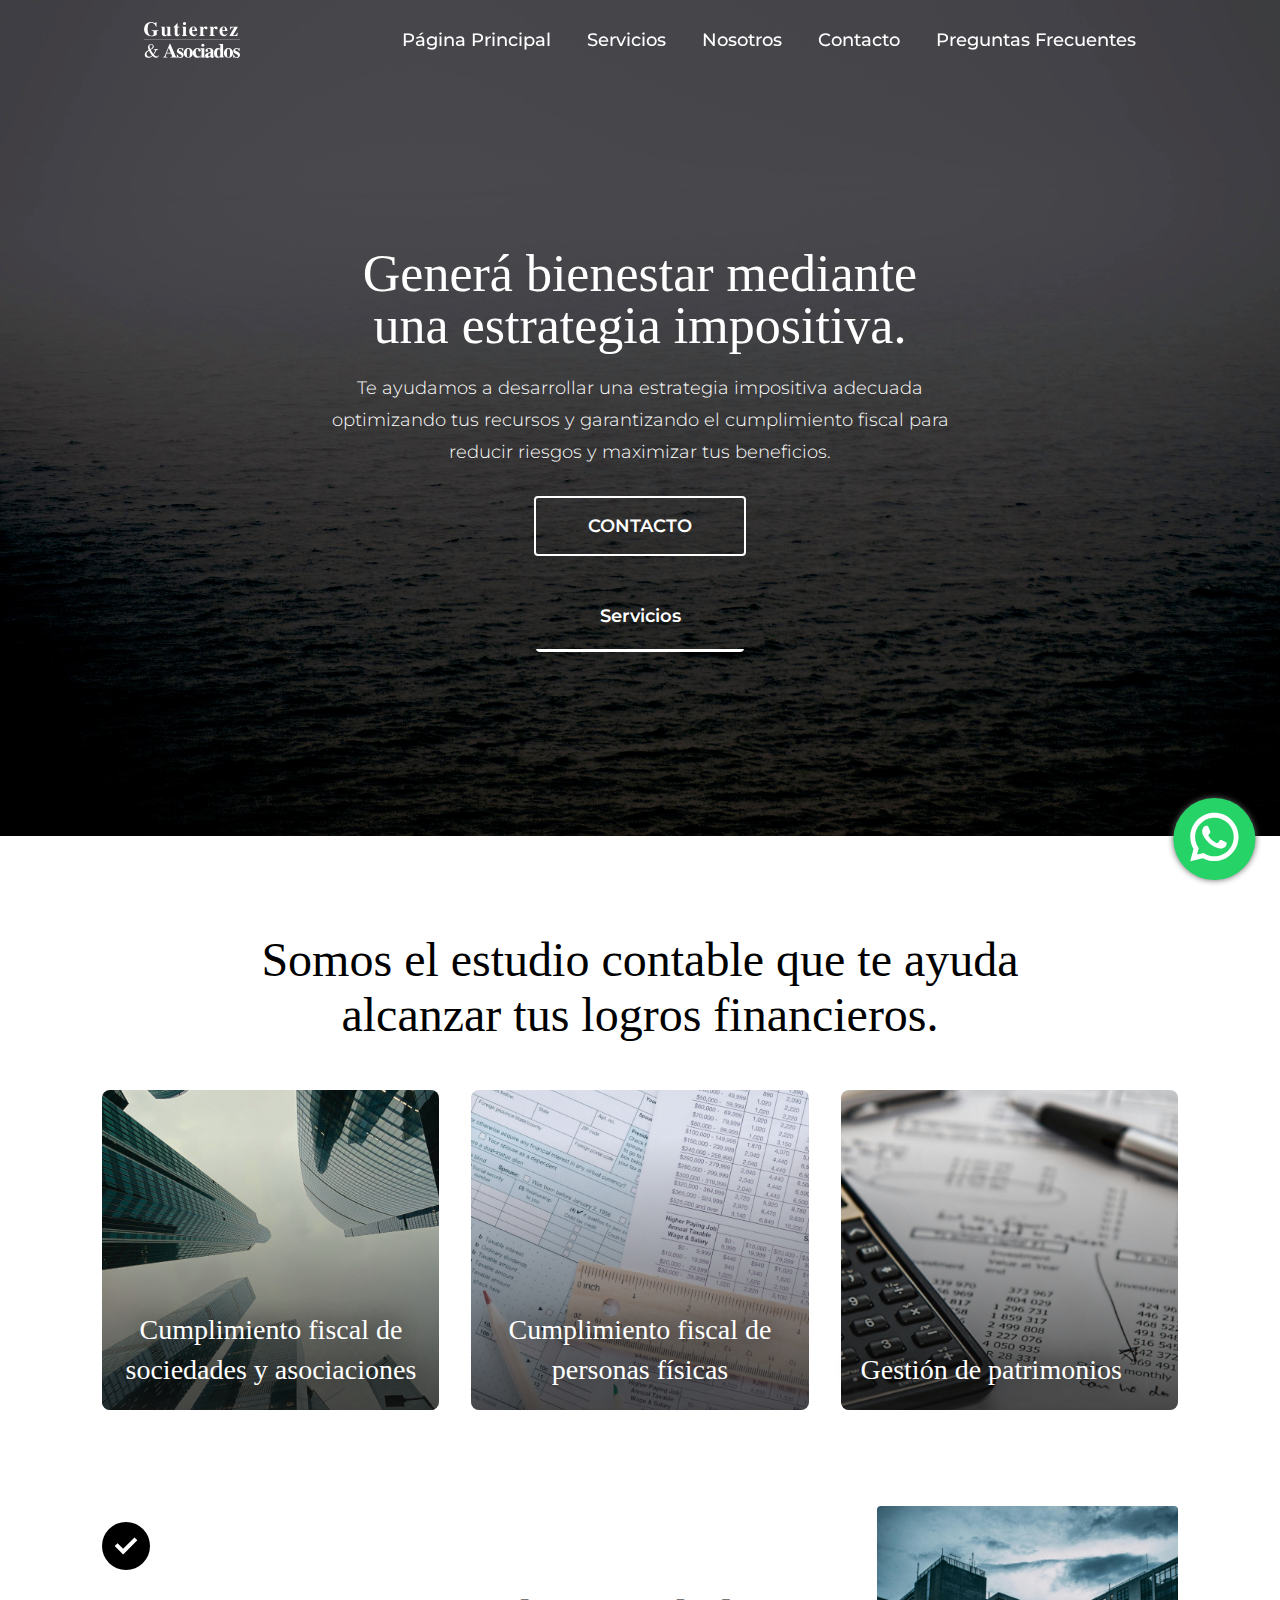
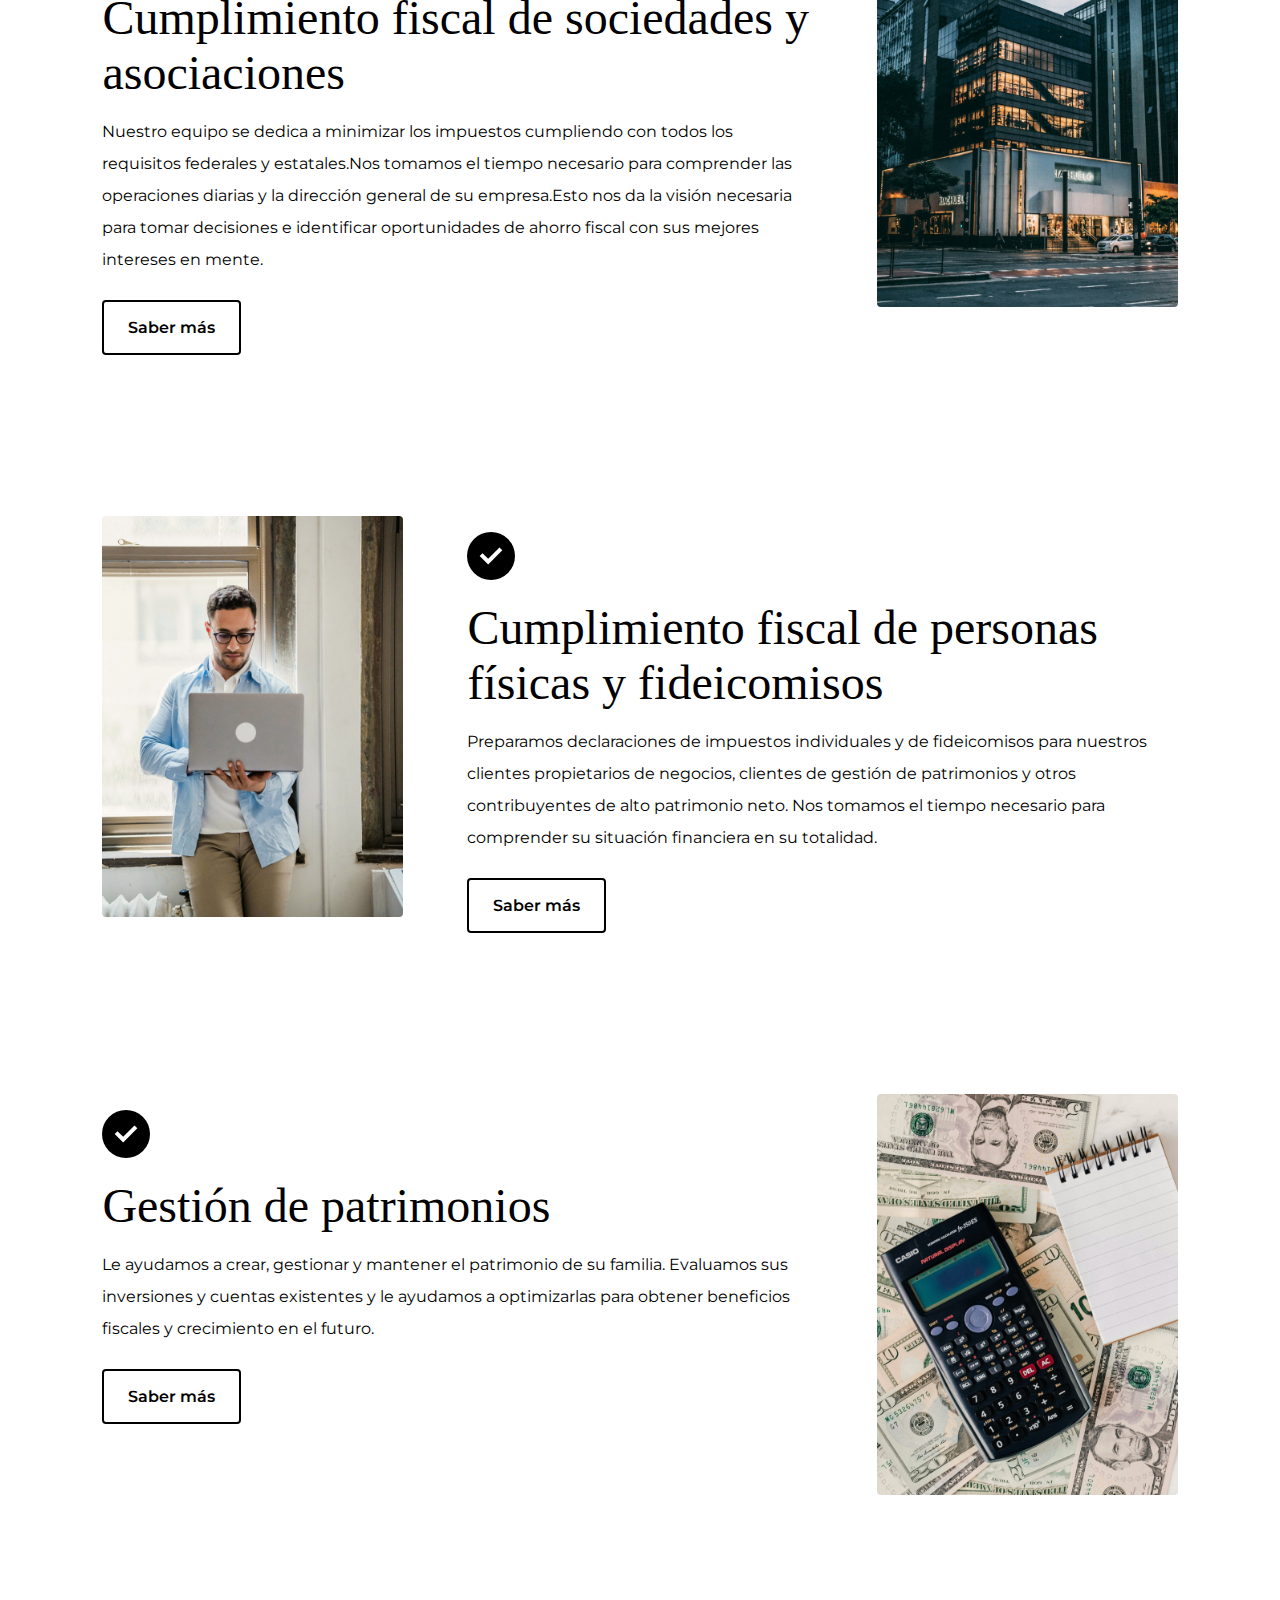
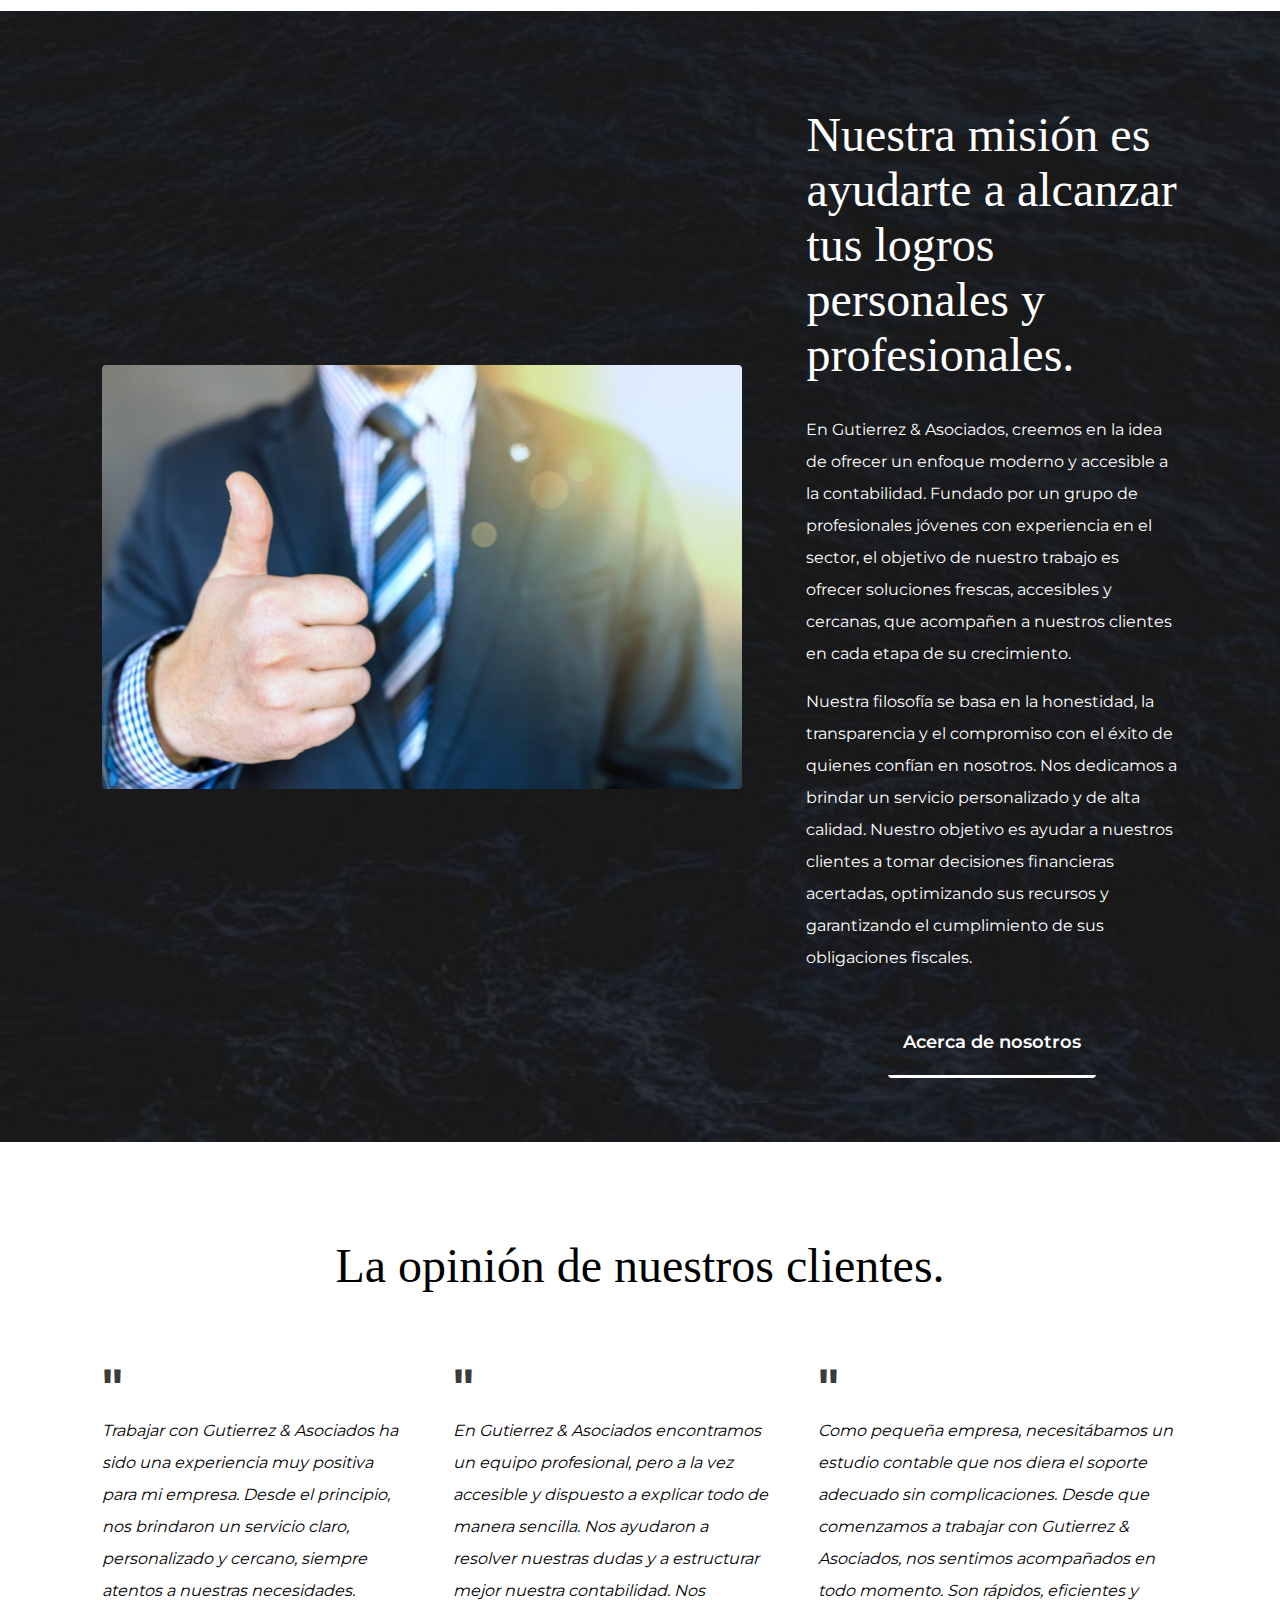
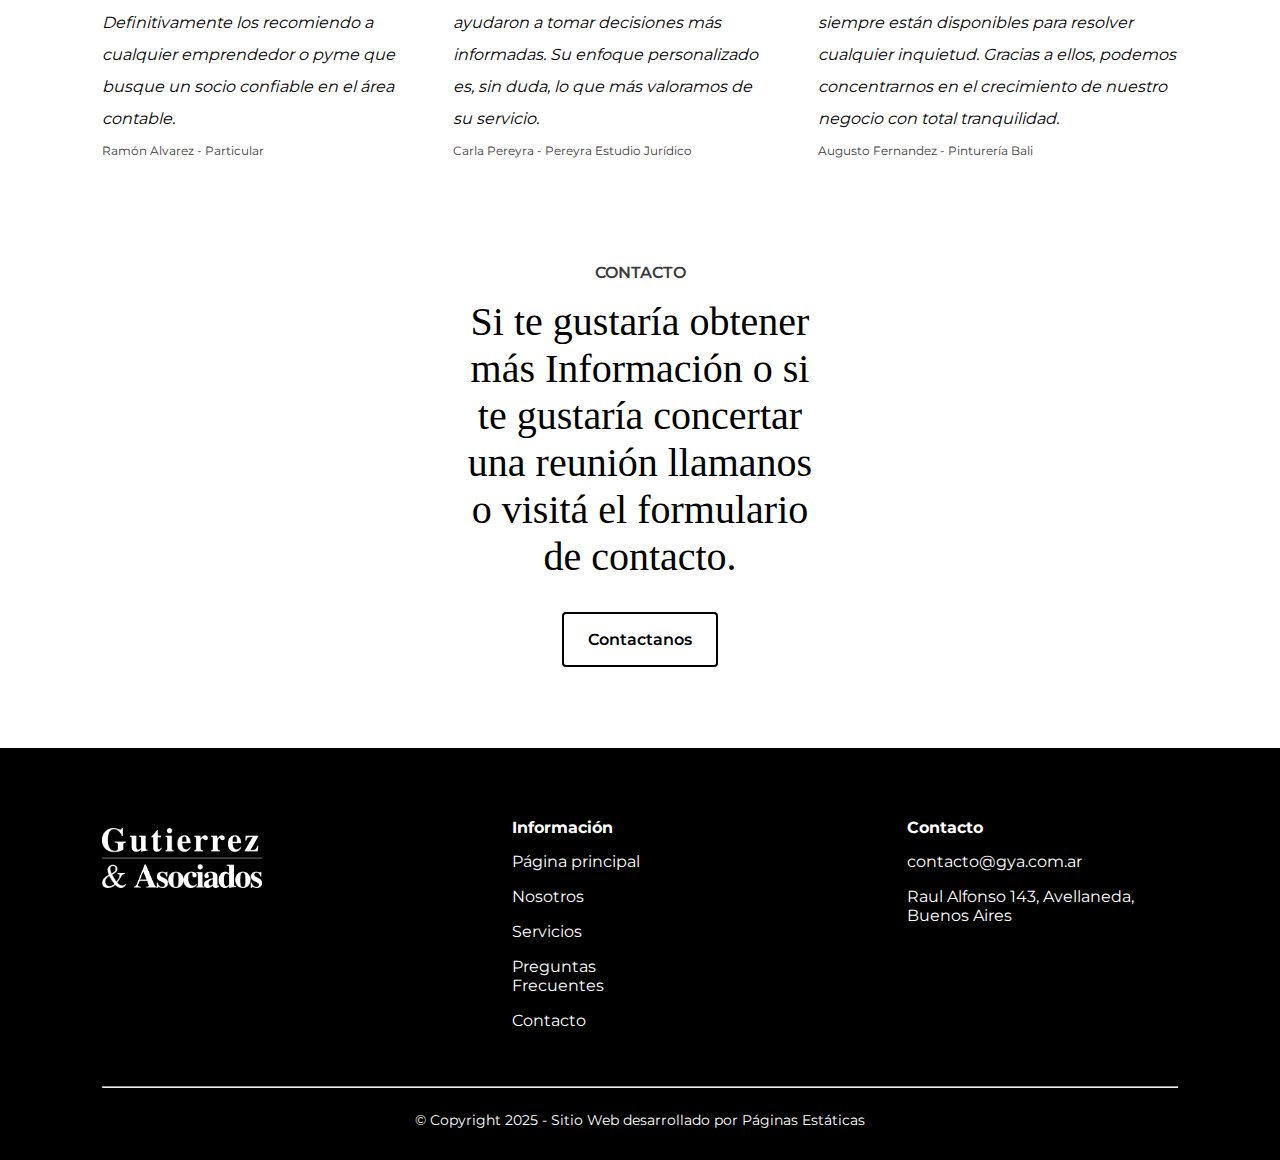
<file: index.html>
<!DOCTYPE html>
<html>
    <head>
        <meta charset="UTF-8">
        <title>Estudio Contable - Gutierrez & Asociados</title>
        <meta name="keywords" content="contabilidad">
        <meta name="description" content="your description here...">
        <meta name="viewport" content="width=device-width, initial-scale=1.0">
        <meta name="author" content="Citronov WebSites">
        <link rel="stylesheet" href="style.css">
        <link rel="icon" href="Imagenes/Logo/gya-icon.ico" type="image/x-icon">
    </head>
    <!-- Google tag (gtag.js) -->
    <script async src="https://www.googletagmanager.com/gtag/js?id=G-37Z1E6V184"></script>
    <script>
        window.dataLayer = window.dataLayer || [];
        function gtag(){dataLayer.push(arguments);}
        gtag('js', new Date());

        gtag('config', 'G-37Z1E6V184');
    </script>
    <body>
        <header>
            <div id="header-div">
                <div id="header-top">
                    <a href="index.html">
                        <svg id="header-logo"
                            width="252.14807mm"
                            height="94.246796mm"
                            viewBox="0 0 252.14807 94.246796"
                            version="1.1"
                            id="svg5"
                            xmlns="http://www.w3.org/2000/svg"
                            xmlns:svg="http://www.w3.org/2000/svg">
                            <defs
                                id="defs2">
                                <rect
                                x="-1454.9095"
                                y="271.23279"
                                width="1129.4594"
                                height="485.26556"
                                id="rect236-3" />
                            </defs>
                            <g
                                id="layer1"
                                transform="translate(690.71486,-172.18356)">
                                <g
                                id="g2051-6"
                                transform="translate(-353.54764,120.36505)"
                                style="fill:none;stroke:none">
                                <g
                                    aria-label="Gutierrez
                            &amp; Asociados "
                                    transform="matrix(0.26458333,0,0,0.26458333,4.4073302,-27.454647)"
                                    id="text234-75"
                                    style="font-size:200px;line-height:0.875;font-family:Chilanka;-inkscape-font-specification:Chilanka;white-space:pre;display:inline">
                                    <path
                                    d="m -1221.39,299.6151 q 9.4,0 17.6,2.6 8.4,2.4 14,4.8 5.6,2.4 8.6,2.4 2.8,0 4.8,-2 2,-2 4,-7.2 h 5.4 v 46.8 h -5 q -5.2,-11.4 -9.6,-17.6 -4.2,-6.4 -10.6,-12 -13,-11.2 -26.6,-11.2 -18.2,0 -27.6,16.4 -9.2,16.2 -9.2,47.6 0,35.8 13,52.4 9.6,12.4 27.6,12.4 10,0 14.6,-3.4 4.6,-3.6 4.6,-11.2 v -21 q 0,-8.2 -3.8,-10.6 -3.6,-2.6 -16.4,-3.4 v -5 h 68.6 v 5 q -11.2,1.2 -14.2,4.4 -3,3.2 -3,14 v 25.4 q -9.6,5.6 -24.6,9 -15,3.4 -30.6,3.4 -31.4,0 -51.4,-19.4 -19.8,-19.6 -19.8,-50.6 0,-30.8 19.8,-51.4 20,-20.6 49.8,-20.6 z"
                                    style="font-weight:bold;font-family:FreeSerif;-inkscape-font-specification:'FreeSerif Bold';text-align:end;letter-spacing:15px;text-anchor:end"
                                    id="path1342" />
                                    <path
                                    d="m -1057.9898,440.4151 v -13 q -8.8,7.6 -15,10.4 -6.2,2.8 -14,2.8 -12.4,0 -19.6,-7.4 -7,-7.4 -7,-20.6 v -50.4 q 0,-6.2 -2.2,-8.4 -2,-2.2 -8.4,-3.4 v -4.8 h 38.4 v 67.8 q 0,7.6 2.4,11 2.6,3.2 8.8,3.2 7.6,0 16.4,-8.8 v -56.6 q 0,-6.4 -2.6,-8.8 -2.4,-2.4 -9.8,-3 v -4.8 h 40.2 v 72 q 0,6.4 2.6,8.8 2.6,2.4 9.2,2.8 v 4.6 l -13,1.4 q -16.6,1.8 -26.4,5.2 z"
                                    style="font-weight:bold;font-family:FreeSerif;-inkscape-font-specification:'FreeSerif Bold';text-align:end;letter-spacing:15px;text-anchor:end"
                                    id="path1344" />
                                    <path
                                    d="m -939.38994,345.6151 v 8.8 h -18.8 v 60.2 q 0,6 1.8,8.8 1.8,2.6 6,2.6 6,0 11.4,-10.4 l 5,2.2 q -6.2,12.2 -13,17.4 -6.6,5 -16.6,5 -10.4,0 -16.4,-5.6 -6,-5.6 -6,-15.4 v -64.8 h -10.4 v -5.4 q 9.8,-8.2 16.8,-16.2 7.2,-8 16.4,-21 h 5 v 33.8 z"
                                    style="font-weight:bold;font-family:FreeSerif;-inkscape-font-specification:'FreeSerif Bold';text-align:end;letter-spacing:15px;text-anchor:end"
                                    id="path1346" />
                                    <path
                                    d="m -874.79013,345.6151 v 76 q 0,5.6 2.2,8.2 2.2,2.4 7.6,3.2 v 4.8 h -48.2 v -4.8 q 6.8,-1.6 8.6,-3.6 2,-2.2 2,-8.4 v -58.8 q 0,-6.2 -2,-8.2 -2,-2.2 -8.6,-3.6 v -4.8 z m -25,-41.4 q 4.6,-4.6 11,-4.6 6.4,0 10.8,4.6 4.6,4.6 4.6,11 0,6.6 -4.6,11 -4.4,4.4 -11,4.4 -6.6,0 -11,-4.4 -4.4,-4.4 -4.4,-11.2 0,-6.4 4.6,-10.8 z"
                                    style="font-weight:bold;font-family:FreeSerif;-inkscape-font-specification:'FreeSerif Bold';text-align:end;letter-spacing:15px;text-anchor:end"
                                    id="path1348" />
                                    <path
                                    d="m -813.39026,388.8151 q 0.2,5.4 0.8,9.8 0.6,4.2 2,9.8 1.6,5.4 4,9 2.6,3.6 6.8,6.2 4.4,2.6 10.2,2.6 6.4,0 11.6,-3 5.2,-3 11.2,-10.4 l 4.8,2.8 q -9.8,14 -18.4,19.6 -8.4,5.4 -20.6,5.4 -18.6,0 -30,-13.2 -11.2,-13.4 -11.2,-35.2 0,-22 11.4,-35.4 11.6,-13.6 30.4,-13.6 34.2,0 37.4,45.6 z m 25.8,-10.4 q -0.2,-6.4 -0.4,-9.8 -0.2,-3.4 -1,-7.6 -0.8,-4.4 -2.2,-6.4 -1.2,-2.2 -3.6,-3.6 -2.2,-1.6 -5.6,-1.6 -7.4,0 -10.6,7 -3,7 -3.4,25 h 26.8 z"
                                    style="font-weight:bold;font-family:FreeSerif;-inkscape-font-specification:'FreeSerif Bold';text-align:end;letter-spacing:15px;text-anchor:end"
                                    id="path1350" />
                                    <path
                                    d="m -673.59024,372.2151 q -4.6,0 -8.2,-3 -3.4,-3 -5.6,-5.8 -2.2,-3 -3.8,-3 -5,0 -8.6,5.6 -3.6,5.6 -3.6,13.4 v 37.8 q 0,9.4 2.6,12.4 2.8,2.8 12,3.4 v 4.8 h -53 v -4.8 q 6.6,-1.2 8.6,-3.4 2,-2.4 2,-8.6 v -58.8 q 0,-6 -2.2,-8.4 -2,-2.6 -8.4,-3.4 v -4.8 h 37.6 v 16.4 q 7,-10 13.2,-14.4 6.4,-4.4 13.8,-4.4 7,0 11.6,4.4 4.6,4.4 4.6,11.2 0,5.8 -3.6,9.6 -3.4,3.8 -9,3.8 z"
                                    style="font-weight:bold;font-family:FreeSerif;-inkscape-font-specification:'FreeSerif Bold';text-align:end;letter-spacing:15px;text-anchor:end"
                                    id="path1352" />
                                    <path
                                    d="m -573.19022,372.2151 q -4.6,0 -8.2,-3 -3.4,-3 -5.6,-5.8 -2.2,-3 -3.8,-3 -5,0 -8.6,5.6 -3.6,5.6 -3.6,13.4 v 37.8 q 0,9.4 2.6,12.4 2.8,2.8 12,3.4 v 4.8 h -53 v -4.8 q 6.6,-1.2 8.6,-3.4 2,-2.4 2,-8.6 v -58.8 q 0,-6 -2.2,-8.4 -2,-2.6 -8.4,-3.4 v -4.8 h 37.6 v 16.4 q 7,-10 13.2,-14.4 6.4,-4.4 13.8,-4.4 7,0 11.6,4.4 4.6,4.4 4.6,11.2 0,5.8 -3.6,9.6 -3.4,3.8 -9,3.8 z"
                                    style="font-weight:bold;font-family:FreeSerif;-inkscape-font-specification:'FreeSerif Bold';text-align:end;letter-spacing:15px;text-anchor:end"
                                    id="path1354" />
                                    <path
                                    d="m -512.79032,388.8151 q 0.2,5.4 0.8,9.8 0.6,4.2 2,9.8 1.6,5.4 4,9 2.6,3.6 6.8,6.2 4.4,2.6 10.2,2.6 6.4,0 11.6,-3 5.2,-3 11.2,-10.4 l 4.8,2.8 q -9.8,14 -18.4,19.6 -8.4,5.4 -20.6,5.4 -18.6,0 -30,-13.2 -11.2,-13.4 -11.2,-35.2 0,-22 11.4,-35.4 11.6,-13.6 30.4,-13.6 34.2,0 37.4,45.6 z m 25.8,-10.4 q -0.2,-6.4 -0.4,-9.8 -0.2,-3.4 -1,-7.6 -0.8,-4.4 -2.2,-6.4 -1.2,-2.2 -3.6,-3.6 -2.2,-1.6 -5.6,-1.6 -7.4,0 -10.6,7 -3,7 -3.4,25 h 26.8 z"
                                    style="font-weight:bold;font-family:FreeSerif;-inkscape-font-specification:'FreeSerif Bold';text-align:end;letter-spacing:15px;text-anchor:end"
                                    id="path1356" />
                                    <path
                                    d="m -401.99027,431.4151 q 15.8,0 23.6,-5.4 7.8,-5.4 12,-20.2 h 5.6 l -3.2,32 h -76.6 v -5 l 46.8,-80.8 h -2.2 q -19.4,0 -26,4 -6.4,4 -10,18 h -5.2 l 1.4,-28.4 h 74.2 v 5.2 l -46.2,80.6 z"
                                    style="font-weight:bold;font-family:FreeSerif;-inkscape-font-specification:'FreeSerif Bold';text-align:end;letter-spacing:15px;text-anchor:end"
                                    id="path1358" />
                                    <path
                                    d="m -1201.6775,524.62344 q 7.6,6.8 7.6,17.4 0,10.6 -7,18.4 -7,7.8 -24,15.8 12,23.4 26.4,41.2 18.2,-24.2 18.2,-36.4 0,-4.6 -2.8,-6.4 -2.6,-1.8 -10,-2.6 v -4.2 h 43.2 v 4.2 q -7.6,1 -11.4,3.4 -3.8,2.2 -7.4,8.4 -12.6,22.4 -25.2,39.2 13.8,18.4 30.8,18.4 5.4,0 9.2,-2.2 4,-2.4 8.8,-8.4 l 3,2.2 q -4.4,10.6 -12.6,16.6 -8,6 -17.6,6 -16.4,0 -34,-18.2 -11.2,9.8 -21.2,14 -9.8,4.2 -22,4.2 -16,0 -25.2,-8 -9,-8.2 -9,-22.4 0,-9 3.2,-16.4 3.4,-7.6 10,-13.4 6.6,-6 11.8,-9.4 5.4,-3.6 14,-8.4 -7,-19.4 -7,-29 0,-12.8 9,-21.8 9,-9 21.8,-9 11.8,0 19.4,6.8 z m -26.4,45.2 q 12.2,-6.6 17.8,-13.4 5.6,-6.8 5.6,-15.2 0,-7.4 -4.6,-12.2 -4.4,-4.8 -11.4,-4.8 -6.8,0 -11.2,4.6 -4.2,4.6 -4.2,11.8 0,12.4 8,29.2 z m -13.8,14.6 q -13,8.4 -18.4,15.8 -5.2,7.2 -5.2,16.8 0,11.6 7.6,20 7.6,8.2 18.2,8.2 11.8,0 28.2,-13 -14.8,-18.2 -30.4,-47.8 z"
                                    style="font-family:FreeSerif;-inkscape-font-specification:FreeSerif;letter-spacing:-10px"
                                    id="path1360" />
                                    <path
                                    d="m -963.99007,648.02344 v 5 h -64.80003 v -5 q 4.2,-0.6 6.4,-0.6 9.6,-0.6 9.6,-6.6 0,-6 -9.2,-27.2 h -45 l -3,7.8 q -5.8,15 -5.8,18.4 0,3.8 3.8,5.8 3.8,1.8 12.6,2.4 v 5 h -40.6 v -5 q 7.2,-1.4 10.4,-5.4 3.4,-4 9.2,-18 l 44.4,-109.6 h 5.6 l 44.60003,105.2 q 7.4,17.6 11.2,22.8 4,5 9.8,5 z m -100.00003,-42.2 h 39 l -20.2,-48.6 z"
                                    style="font-weight:bold;font-family:FreeSerif;-inkscape-font-specification:'FreeSerif Bold';letter-spacing:-10px"
                                    id="path1362" />
                                    <path
                                    d="m -933.18991,558.42344 q 5.6,0 13,2.2 7.4,2.2 9,2.2 3.2,0 4.8,-4 h 4.4 v 29 h -5 q -7.8,-22.8 -24.4,-22.8 -5.6,0 -9.4,3.4 -3.8,3.2 -3.8,8.2 0,4.6 3.4,8.4 3.6,3.6 8.8,5.8 5.2,2.2 11.2,5.4 6,3 11.2,6.4 5.2,3.2 8.6,9.2 3.6,5.8 3.6,13.6 0,13.4 -8.6,22 -8.6,8.4 -22.2,8.4 -8.2,0 -16.6,-2.8 -8.4,-3 -9.6,-3 -2.2,0 -5.2,5.6 h -5 v -33 h 5.6 q 6.4,26.4 27.4,26.4 6.8,0 10.8,-3.6 4.2,-3.6 4.2,-9.4 0,-5.2 -5,-9.2 -4.8,-4 -11.8,-7.2 -7,-3.2 -14,-6.8 -7,-3.8 -12,-10.2 -4.8,-6.4 -4.8,-15 0,-12.6 8.8,-20.8 9,-8.4 22.6,-8.4 z"
                                    style="font-weight:bold;font-family:FreeSerif;-inkscape-font-specification:'FreeSerif Bold';letter-spacing:-10px"
                                    id="path1364" />
                                    <path
                                    d="m -850.58987,558.42344 q 19.4,0 32.2,14 12.8,13.8 12.8,34.8 0,20.8 -12.8,34.8 -12.8,13.8 -32.2,13.8 -19.6,0 -32.4,-13.8 -12.8,-14 -12.8,-35.4 0,-20.4 13,-34.2 13.2,-14 32.2,-14 z m 0.2,6.2 q -9.2,0 -12.6,9.6 -3.4,9.6 -3.4,36 0,22 3.4,30.8 3.6,8.6 12.4,8.6 8.8,0 12.2,-9 3.4,-9.2 3.4,-32.2 0,-24.6 -3.4,-34.2 -3.4,-9.6 -12,-9.6 z"
                                    style="font-weight:bold;font-family:FreeSerif;-inkscape-font-specification:'FreeSerif Bold';letter-spacing:-10px"
                                    id="path1366" />
                                    <path
                                    d="m -728.18998,631.22344 3.6,3.6 q -8.8,11.2 -17.8,16.2 -8.8,4.8 -20.4,4.8 -18.6,0 -30.8,-13.4 -12,-13.4 -12,-34 0,-21.6 13.4,-35.8 13.4,-14.2 33.8,-14.2 13.2,0 22,6.4 9,6.2 9,15.6 0,5.8 -3.6,9.2 -3.6,3.4 -10,3.4 -11,0 -11.2,-14.4 0,-8.4 -1,-10.2 -2,-3.8 -7.4,-3.8 -7.8,0 -12.4,9 -4.4,8.8 -4.4,24.2 0,20.4 7.6,32.6 7.8,12 20.8,12 6.2,0 10.6,-2.4 4.6,-2.6 10.2,-8.8 z"
                                    style="font-weight:bold;font-family:FreeSerif;-inkscape-font-specification:'FreeSerif Bold';letter-spacing:-10px"
                                    id="path1368" />
                                    <path
                                    d="m -692.39016,560.82344 v 76 q 0,5.6 2.2,8.2 2.2,2.4 7.6,3.2 v 4.8 h -48.2 v -4.8 q 6.8,-1.6 8.6,-3.6 2,-2.2 2,-8.4 v -58.8 q 0,-6.2 -2,-8.2 -2,-2.2 -8.6,-3.6 v -4.8 z m -25,-41.4 q 4.6,-4.6 11,-4.6 6.4,0 10.8,4.6 4.6,4.6 4.6,11 0,6.6 -4.6,11 -4.4,4.4 -11,4.4 -6.6,0 -11,-4.4 -4.4,-4.4 -4.4,-11.2 0,-6.4 4.6,-10.8 z"
                                    style="font-weight:bold;font-family:FreeSerif;-inkscape-font-specification:'FreeSerif Bold';letter-spacing:-10px"
                                    id="path1370" />
                                    <path
                                    d="m -660.3903,572.22344 q 0,1 3,5.4 3,4.2 3,7.6 0,5.2 -3.8,8.4 -3.8,3.2 -9.8,3.2 -6.2,0 -9.6,-3.4 -3.4,-3.6 -3.4,-9.8 0,-11.2 10.4,-18.2 10.4,-7 27.4,-7 18.2,0 28.8,7.4 10.8,7.4 10.8,20 v 52.2 q 0,5 4.2,5 1.4,0 2.2,-0.8 l 2,-2 3,4.2 q -10.6,11.4 -22.4,11.4 -7.4,0 -11.2,-3.2 -3.6,-3.2 -5.2,-10.8 -15.4,14 -31.6,14 -9.6,0 -16,-6 -6.2,-6 -6.2,-15.2 0,-6.2 3.2,-11.4 3.4,-5.4 7.8,-8.8 4.4,-3.4 12,-6.8 7.8,-3.4 13.2,-5.2 5.4,-1.8 14.2,-4.4 2.2,-0.6 3.4,-1 v -14.6 q 0,-9.2 -4,-13.4 -4,-4.2 -12.8,-4.2 -5.2,0 -9,2.2 -3.6,2 -3.6,5.2 z m 29.2,60.8 v -29 q -24.4,6.4 -24.4,24.2 0,6 2.8,9.8 2.8,3.6 7.4,3.6 6.8,0 14.2,-8.6 z"
                                    style="font-weight:bold;font-family:FreeSerif;-inkscape-font-specification:'FreeSerif Bold';letter-spacing:-10px"
                                    id="path1372" />
                                    <path
                                    d="m -532.99012,655.62344 v -13 q -7,7.4 -12.8,10.4 -5.8,2.8 -13.8,2.8 -15.8,0 -26,-13.2 -10.2,-13.4 -10.2,-33.8 0,-21.8 10.8,-36 11,-14.4 27.6,-14.4 6.8,0 12,2.8 5.4,2.6 11.8,9.6 v -36.6 q 0,-7 -2.6,-8.8 -2.6,-2 -12.6,-2.8 v -4.8 h 43 v 115 q 0,6.4 2.4,8.8 2.6,2.4 9.4,2.8 v 4.6 l -12.4,1.6 q -16.4,2.2 -26.6,5 z m -17.6,-11 q 6.6,0 11.8,-5.6 5.2,-5.8 5.2,-8.4 v -48.6 q -2,-5.6 -6.4,-9 -4.2,-3.4 -9.2,-3.4 -17,0 -17,37.6 0,37.4 15.6,37.4 z"
                                    style="font-weight:bold;font-family:FreeSerif;-inkscape-font-specification:'FreeSerif Bold';letter-spacing:-10px"
                                    id="path1374" />
                                    <path
                                    d="m -452.19015,558.42344 q 19.4,0 32.2,14 12.8,13.8 12.8,34.8 0,20.8 -12.8,34.8 -12.8,13.8 -32.2,13.8 -19.6,0 -32.4,-13.8 -12.8,-14 -12.8,-35.4 0,-20.4 13,-34.2 13.2,-14 32.2,-14 z m 0.2,6.2 q -9.2,0 -12.6,9.6 -3.4,9.6 -3.4,36 0,22 3.4,30.8 3.6,8.6 12.4,8.6 8.8,0 12.2,-9 3.4,-9.2 3.4,-32.2 0,-24.6 -3.4,-34.2 -3.4,-9.6 -12,-9.6 z"
                                    style="font-weight:bold;font-family:FreeSerif;-inkscape-font-specification:'FreeSerif Bold';letter-spacing:-10px"
                                    id="path1376" />
                                    <path
                                    d="m -373.39026,558.42344 q 5.6,0 13,2.2 7.4,2.2 9,2.2 3.2,0 4.8,-4 h 4.4 v 29 h -5 q -7.8,-22.8 -24.4,-22.8 -5.6,0 -9.4,3.4 -3.8,3.2 -3.8,8.2 0,4.6 3.4,8.4 3.6,3.6 8.8,5.8 5.2,2.2 11.2,5.4 6,3 11.2,6.4 5.2,3.2 8.6,9.2 3.6,5.8 3.6,13.6 0,13.4 -8.6,22 -8.6,8.4 -22.2,8.4 -8.2,0 -16.6,-2.8 -8.4,-3 -9.6,-3 -2.2,0 -5.2,5.6 h -5 v -33 h 5.6 q 6.4,26.4 27.4,26.4 6.8,0 10.8,-3.6 4.2,-3.6 4.2,-9.4 0,-5.2 -5,-9.2 -4.8,-4 -11.8,-7.2 -7,-3.2 -14,-6.8 -7,-3.8 -12,-10.2 -4.8,-6.4 -4.8,-15 0,-12.6 8.8,-20.8 9,-8.4 22.6,-8.4 z"
                                    style="font-weight:bold;font-family:FreeSerif;-inkscape-font-specification:'FreeSerif Bold';letter-spacing:-10px"
                                    id="path1378" />
                                </g>
                                <path
                                    id="rect1429-3"
                                    style="stroke-width:0;stroke-linecap:round;stroke-linejoin:round;paint-order:fill markers stroke"
                                    d="m -336.74008,98.514778 h 251.293785 c 0.23663,0 0.42713,0.1905 0.42713,0.42713 0,0.23663 -0.1905,0.427129 -0.42713,0.427129 H -336.74008 c -0.23663,0 -0.42713,-0.190499 -0.42713,-0.427129 0,-0.23663 0.1905,-0.42713 0.42713,-0.42713 z" />
                                </g>
                            </g>
                            </svg>
                    </a>
                    <div id="hamburguer-menu-icon">
                        <span class="bar"></span>
                        <span class="bar"></span>
                        <span class="bar"></span>
                    </div>
                </div>
                <nav>
                    <ul>
                        <li><a class="nav-li-element" href="index.html">Página Principal</a></li>
                        <li><a class="nav-li-element" href="Pages/servicios.html">Servicios</a></li>
                        <li><a class="nav-li-element" href="Pages/nosotros.html">Nosotros</a></li>
                        <li><a class="nav-li-element" href="Pages/contacto.html">Contacto</a></li>
                        <li><a class="nav-li-element" href="Pages/preguntas-frecuentes.html">Preguntas Frecuentes</a></li>
                    </ul>
                </nav>
            </div>
        </header>
        <main>
            <section id="estrategia-impositiva">
                <div class="common-padding">
                    <div class="text-container">
                        <h1>Generá bienestar mediante una estrategia impositiva.</h1>
                        <p>
                            Te ayudamos a desarrollar una estrategia impositiva adecuada optimizando tus recursos y garantizando el cumplimiento fiscal para reducir riesgos y maximizar tus beneficios.
                        </p>
                    </div>
                    <div id="button-container">
                        <a href="Pages/contacto.html" class="call-to-action">Contacto</a>
                        <a href="Pages/servicios.html" class="button-underline">Servicios</a>
                    </div>
                </div>
            </section>
            <section id="section-servicios">
                <div class="common-padding">
                    <div class="text-container">
                        <h2>Somos el estudio contable que te ayuda alcanzar tus logros financieros.</h2>
                    </div>
                    <div id="servicios-div-card">
                        <ul>
                            <li class="servicios-card">
                                <a id="card-servicio-sociedades" href="#servicio-sociedades">
                                    <h3>
                                        Cumplimiento fiscal de sociedades y asociaciones
                                    </h3>
                                </a>
                            </li>
                            <li class="servicios-card">
                                <a id="card-servicio-personas" href="#servicio-personas">
                                    <h3>
                                        Cumplimiento fiscal de personas físicas
                                    </h3>
                                </a>
                            </li>
                            <li class="servicios-card">
                                <a id="card-servicio-patrimonio" href="#servicio-patrimonio">
                                    <h3>
                                        Gestión de patrimonios
                                    </h3>
                                </a>
                            </li>
                        </ul>
                    </div>
                    <div id="servicios-texto">
                        <ul id="servicios-texto-ul">
                            <li id="servicio-sociedades">
                                <div class="servicio-texto-div-text">
                                    <div class="servicio-title-container">
                                        <div class="icon-container">
                                            <svg
                                                width="24"
                                                height="24"
                                                viewBox="0 0 24 24"
                                                fill="none"
                                                xmlns="http://www.w3.org/2000/svg"
                                                >
                                                <path
                                                    d="M10.5858 13.4142L7.75735 10.5858L6.34314 12L10.5858 16.2427L17.6568 9.1716L16.2426 7.75739L10.5858 13.4142Z"
                                                    fill="currentColor"
                                                />
                                            </svg>
                                        </div>
                                        <h3>
                                            Cumplimiento fiscal de sociedades y asociaciones
                                        </h3>
                                    </div>
                                    <div class="text-container">
                                        <p>
                                            Nuestro equipo se dedica a minimizar los impuestos cumpliendo con todos los requisitos federales y estatales.Nos tomamos el tiempo necesario para comprender las operaciones diarias y la dirección general de su empresa.Esto nos da la visión necesaria para tomar decisiones e identificar oportunidades de ahorro fiscal con sus mejores intereses en mente.
                                        </p>
                                    </div> 
                                    <a href="Pages/servicios.html" class="common-button">
                                        Saber más
                                    </a>
                                </div>
                                <div class="servicio-texto-div-img">
                                    <img src="Imagenes/negocios-2.jpg" alt="Foto de el edificio de una empresa.">
                                </div>
                            </li>
                            <li id="servicio-personas">
                                <div class="servicio-texto-div-text">
                                    <div class="servicio-title-container">
                                        <div class="icon-container">
                                            <svg
                                                width="24"
                                                height="24"
                                                viewBox="0 0 24 24"
                                                fill="none"
                                                xmlns="http://www.w3.org/2000/svg"
                                                >
                                                <path
                                                    d="M10.5858 13.4142L7.75735 10.5858L6.34314 12L10.5858 16.2427L17.6568 9.1716L16.2426 7.75739L10.5858 13.4142Z"
                                                    fill="currentColor"
                                                />
                                            </svg>
                                        </div>
                                        <h3>
                                            Cumplimiento fiscal de personas físicas y fideicomisos
                                        </h3>
                                    </div>
                                    <div class="text-container">
                                        <p>
                                            Preparamos declaraciones de impuestos individuales y de fideicomisos para nuestros clientes propietarios de negocios, clientes de gestión de patrimonios y otros contribuyentes de alto patrimonio neto. Nos tomamos el tiempo necesario para comprender su situación financiera en su totalidad.
                                        </p>
                                    </div>
                                    <a href="Pages/servicios.html" class="common-button">
                                        Saber más
                                    </a>
                                </div>
                                <div class="servicio-texto-div-img">
                                    <img src="Imagenes/particular-2.jpg" alt="Foto de una persona usando una laptop.">
                                </div>
                            </li>
                            <li id="servicio-patrimonio">
                                <div class="servicio-texto-div-text">
                                    <div class="servicio-title-container">
                                        <div class="icon-container">
                                            <svg
                                                width="24"
                                                height="24"
                                                viewBox="0 0 24 24"
                                                fill="none"
                                                xmlns="http://www.w3.org/2000/svg"
                                                >
                                                <path
                                                    d="M10.5858 13.4142L7.75735 10.5858L6.34314 12L10.5858 16.2427L17.6568 9.1716L16.2426 7.75739L10.5858 13.4142Z"
                                                    fill="currentColor"
                                                />
                                            </svg>
                                        </div>
                                        <h3>
                                            Gestión de patrimonios
                                        </h3>
                                    </div>
                                    <div class="text-container">
                                        <p>
                                            Le ayudamos a crear, gestionar y mantener el patrimonio de su familia. Evaluamos sus inversiones y cuentas existentes y le ayudamos a optimizarlas para obtener beneficios fiscales y crecimiento en el futuro.
                                        </p>
                                    </div>
                                    <a href="Pages/servicios.html" class="common-button">
                                        Saber más
                                    </a>
                                </div>
                                <div class="servicio-texto-div-img">
                                    <img src="Imagenes/patrimonio-3.jpg" alt="Foto de una calculadora y un anotador.">
                                </div>
                            </li>
                        </ul>
                    </div>
                </div>
            </section>
            <section id="section-nosotros">
                <div class="common-padding">
                    <div class="text-container">
                        <h2>Nuestra misión es ayudarte a alcanzar tus logros personales y profesionales.</h2>
                        <p>
                            En Gutierrez & Asociados, creemos en la idea de ofrecer un enfoque moderno y accesible a la contabilidad. Fundado por un grupo de profesionales jóvenes con experiencia en el sector, el objetivo de nuestro trabajo es ofrecer soluciones frescas, accesibles y cercanas, que acompañen a nuestros clientes en cada etapa de su crecimiento.
                        </p>
                        <p>
                            Nuestra filosofía se basa en la honestidad, la transparencia y el compromiso con el éxito de quienes confían en nosotros. Nos dedicamos a brindar un servicio personalizado y de alta calidad. Nuestro objetivo es ayudar a nuestros clientes a tomar decisiones financieras acertadas, optimizando sus recursos y garantizando el cumplimiento de sus obligaciones fiscales.
                        </p>
                        <a href="Pages/nosotros.html" class="button-underline">
                            Acerca de nosotros
                        </a>
                    </div>
                    <img src="Imagenes/professional-1.jpg">
                </div>
            </section>
            <section id="section-clientes">
                <div class="common-padding">
                    <div class="text-container">
                        <h2>La opinión de nuestros clientes.</h2>
                        <ul id="ul-opiniones-clientes">
                            <li>
                                <span class="open-quote">"</span>
                                <p>
                                    Trabajar con Gutierrez & Asociados ha sido una experiencia muy positiva para mi empresa. Desde el principio, nos brindaron un servicio claro, personalizado y cercano, siempre atentos a nuestras necesidades. Definitivamente los recomiendo a cualquier emprendedor o pyme que busque un socio confiable en el área contable.
                                </p>
                                <span class="cliente-name">Ramón Alvarez - Particular</span>
                            </li>
                            <li>
                                <span class="open-quote">"</span>
                                <p>
                                    En Gutierrez & Asociados encontramos un equipo profesional, pero a la vez accesible y dispuesto a explicar todo de manera sencilla. Nos ayudaron a resolver nuestras dudas y a estructurar mejor nuestra contabilidad. Nos ayudaron a tomar decisiones más informadas. Su enfoque personalizado es, sin duda, lo que más valoramos de su servicio.
                                </p>
                                <span class="cliente-name">Carla Pereyra - Pereyra Estudio Jurídico</span>
                            </li>
                            <li>
                                <span class="open-quote">"</span>
                                <p>
                                    Como pequeña empresa, necesitábamos un estudio contable que nos diera el soporte adecuado sin complicaciones. Desde que comenzamos a trabajar con Gutierrez & Asociados, nos sentimos acompañados en todo momento. Son rápidos, eficientes y siempre están disponibles para resolver cualquier inquietud. Gracias a ellos, podemos concentrarnos en el crecimiento de nuestro negocio con total tranquilidad.
                                </p>
                                <span class="cliente-name">Augusto Fernandez - Pinturería Bali</span>
                            </li>
                        </ul>
                    </div>
                </div>
            </section>
            <section id="section-contacto-index">
                <div class="common-padding">
                    <div class="text-container">
                        <span class="small-title">Contacto</span>
                        <h2>
                            Si te gustaría obtener más Información o si te gustaría concertar una reunión llamanos o visitá el formulario de contacto.
                        </h2>
                    </div>
                    <a href="Pages/contacto.html" class="common-button">
                        Contactanos
                    </a>
                </div>
            </section>
        </main>
        <footer>
            <div class="common-padding">
                <div id="footer-div-top">
                    <img id="footer-div-top-logo" src="Imagenes/Logo/logo-gya-light.png" alt="Logo de Gutierrez & Asociados">
                    <div id="footer-div-top-information" class="footer-section">
                        <h4>Información</h4>
                        <ul>
                            <li><a href="#estrategia-impositiva">Página principal</a></li>
                            <li><a href="Pages/nosotros.html">Nosotros</a></li>
                            <li><a href="Pages/servicios.html">Servicios</a></li>
                            <li><a href="Pages/preguntas-frecuentes.html">Preguntas Frecuentes</a></li>
                            <li><a href="Pages/contacto.html">Contacto</a></li>
                        </ul>
                    </div>
                    <div id="footer-div-top-contacto" class="footer-section">
                        <h4>Contacto</h4>
                        <ul>
                            <li>contacto@gya.com.ar</li>
                            <li>Raul Alfonso 143, Avellaneda, Buenos Aires</li>
                        </ul>
                    </div>
                </div>
                <hr>
                <p id="footer-p-copyright">© Copyright 2025 - 
                    <a href="https://paginasestaticas.com.ar">
                        Sitio Web desarrollado por Páginas Estáticas
                    </a>
                </p>
            </div>
        </footer>
        <div class="wsp-flotante">
            <button>
               <a class="stretched-link" href="https://api.whatsapp.com/send?phone=xxxxxxxx" target="_blank" rel="noopener">
                    <svg xmlns="http://www.w3.org/2000/svg" x="0px" y="0px" width="100" height="100" viewBox="0 0 24 24">
                        <path d="M 12.011719 2 C 6.5057187 2 2.0234844 6.478375 2.0214844 11.984375 C 2.0204844 13.744375 2.4814687 15.462563 3.3554688 16.976562 L 2 22 L 7.2324219 20.763672 C 8.6914219 21.559672 10.333859 21.977516 12.005859 21.978516 L 12.009766 21.978516 C 17.514766 21.978516 21.995047 17.499141 21.998047 11.994141 C 22.000047 9.3251406 20.962172 6.8157344 19.076172 4.9277344 C 17.190172 3.0407344 14.683719 2.001 12.011719 2 z M 12.009766 4 C 14.145766 4.001 16.153109 4.8337969 17.662109 6.3417969 C 19.171109 7.8517969 20.000047 9.8581875 19.998047 11.992188 C 19.996047 16.396187 16.413812 19.978516 12.007812 19.978516 C 10.674812 19.977516 9.3544062 19.642812 8.1914062 19.007812 L 7.5175781 18.640625 L 6.7734375 18.816406 L 4.8046875 19.28125 L 5.2851562 17.496094 L 5.5019531 16.695312 L 5.0878906 15.976562 C 4.3898906 14.768562 4.0204844 13.387375 4.0214844 11.984375 C 4.0234844 7.582375 7.6067656 4 12.009766 4 z M 8.4765625 7.375 C 8.3095625 7.375 8.0395469 7.4375 7.8105469 7.6875 C 7.5815469 7.9365 6.9355469 8.5395781 6.9355469 9.7675781 C 6.9355469 10.995578 7.8300781 12.182609 7.9550781 12.349609 C 8.0790781 12.515609 9.68175 15.115234 12.21875 16.115234 C 14.32675 16.946234 14.754891 16.782234 15.212891 16.740234 C 15.670891 16.699234 16.690438 16.137687 16.898438 15.554688 C 17.106437 14.971687 17.106922 14.470187 17.044922 14.367188 C 16.982922 14.263188 16.816406 14.201172 16.566406 14.076172 C 16.317406 13.951172 15.090328 13.348625 14.861328 13.265625 C 14.632328 13.182625 14.464828 13.140625 14.298828 13.390625 C 14.132828 13.640625 13.655766 14.201187 13.509766 14.367188 C 13.363766 14.534188 13.21875 14.556641 12.96875 14.431641 C 12.71875 14.305641 11.914938 14.041406 10.960938 13.191406 C 10.218937 12.530406 9.7182656 11.714844 9.5722656 11.464844 C 9.4272656 11.215844 9.5585938 11.079078 9.6835938 10.955078 C 9.7955938 10.843078 9.9316406 10.663578 10.056641 10.517578 C 10.180641 10.371578 10.223641 10.267562 10.306641 10.101562 C 10.389641 9.9355625 10.347156 9.7890625 10.285156 9.6640625 C 10.223156 9.5390625 9.737625 8.3065 9.515625 7.8125 C 9.328625 7.3975 9.131125 7.3878594 8.953125 7.3808594 C 8.808125 7.3748594 8.6425625 7.375 8.4765625 7.375 z"></path>
                    </svg>
               </a>
            </button>
         </div>
    </body>
    <script src="Scripts/hamburgerMenu.js"></script>
    <script src="Scripts/headerAnimation.js"></script>
</html>
</file>
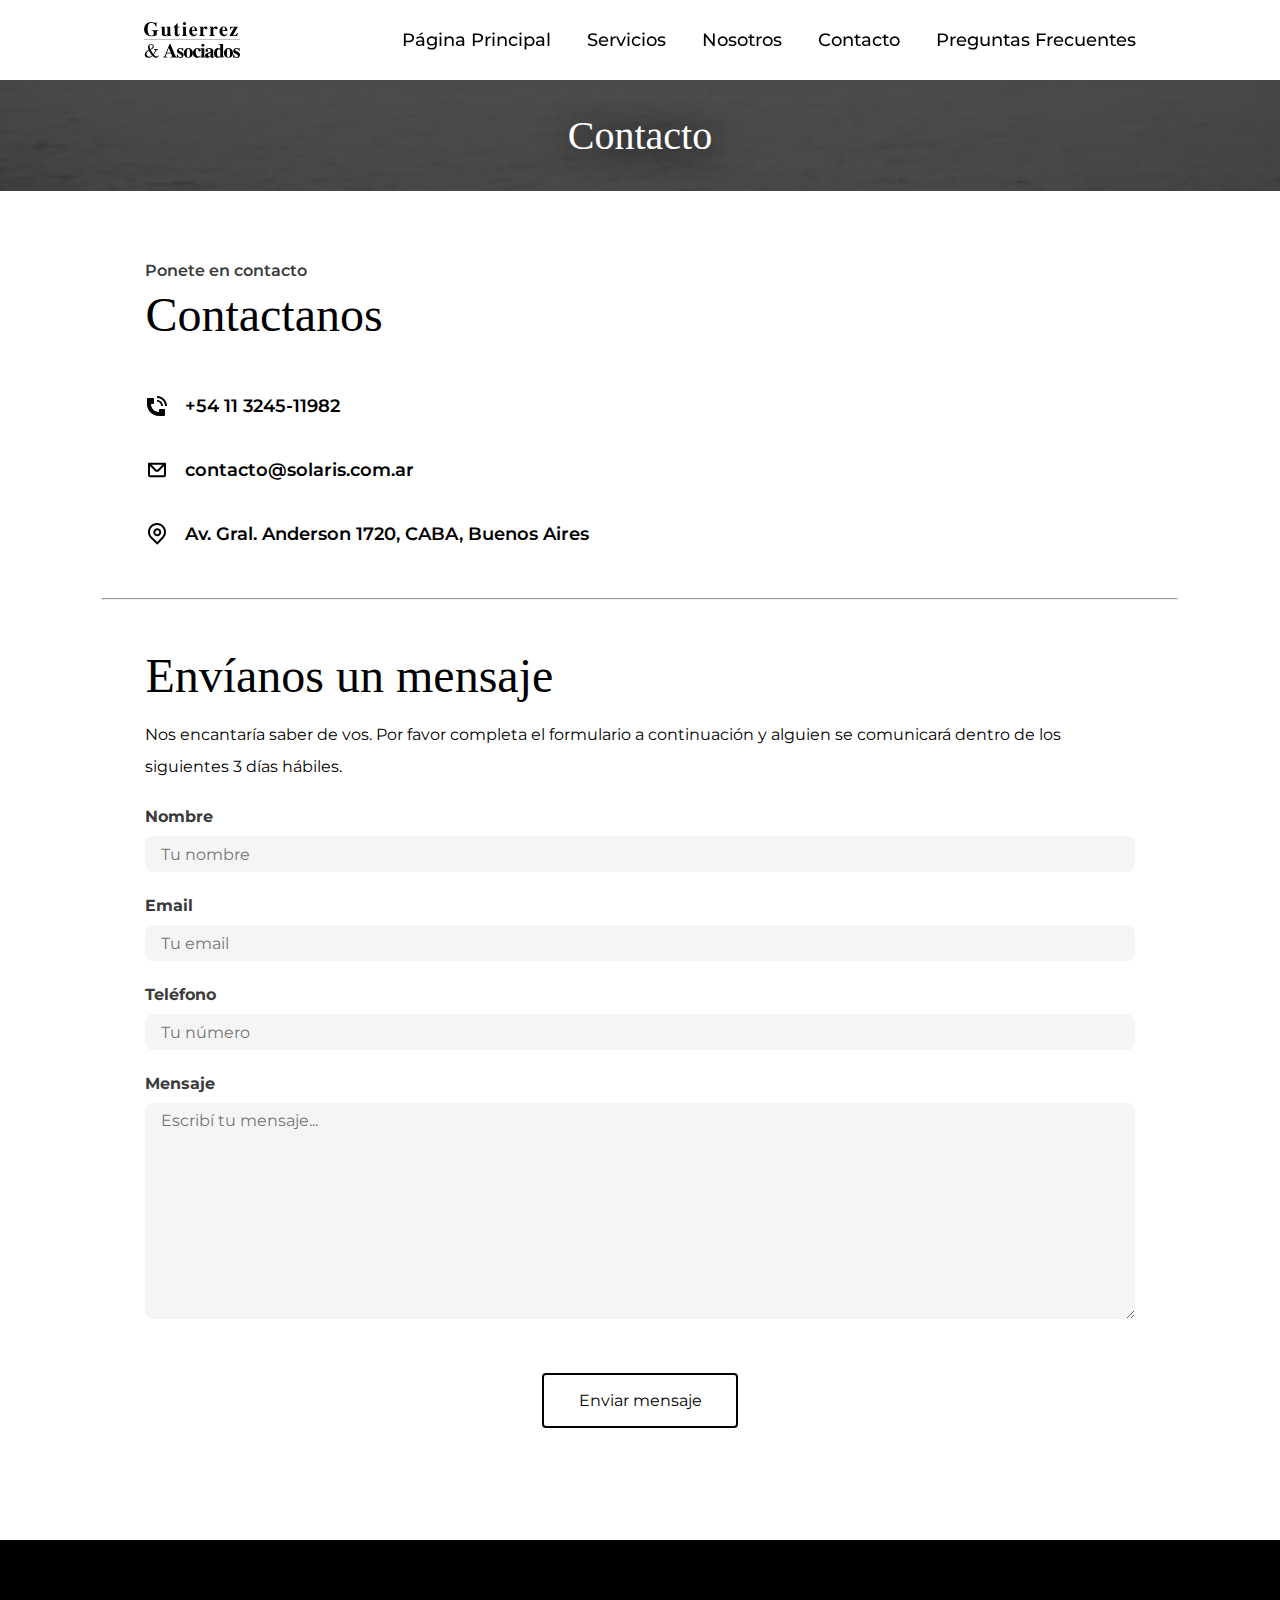
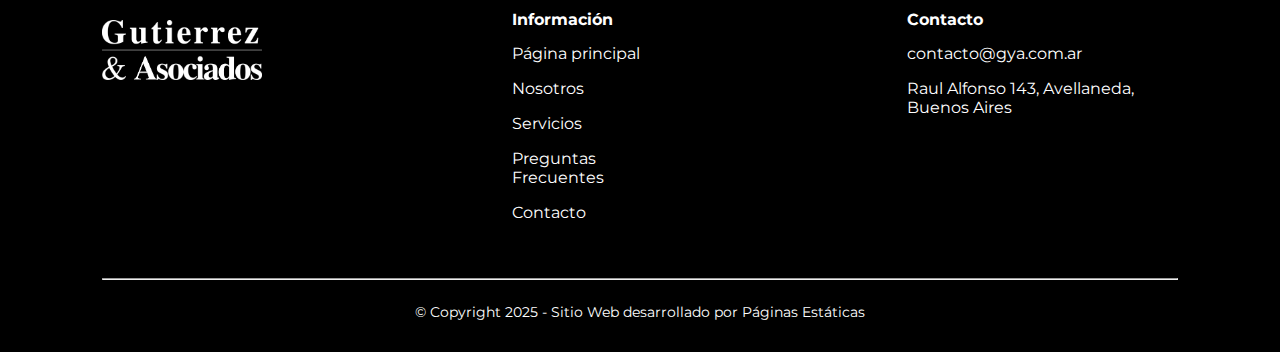
<file: Pages/contacto.html>
<!DOCTYPE html>
<html>
    <head>
        <meta charset="UTF-8">
        <title>Contactanos - Gutierrez & Asociados</title>
        <meta name="keywords" content="contabilidad">
        <meta name="description" content="your description here...">
        <meta name="viewport" content="width=device-width, initial-scale=1.0">
        <meta name="author" content="Citronov WebSites">
        <link rel="stylesheet" href="../style.css">
        <link rel="icon" href="../Imagenes/Logo/gya-icon.ico" type="image/x-icon">
    </head>
    <!-- Google tag (gtag.js) -->
    <script async src="https://www.googletagmanager.com/gtag/js?id=G-37Z1E6V184"></script>
    <script>
        window.dataLayer = window.dataLayer || [];
        function gtag(){dataLayer.push(arguments);}
        gtag('js', new Date());

        gtag('config', 'G-37Z1E6V184');
    </script>
    <body>
        <header class="scrolled">
            <div id="header-div">
                <div id="header-top">
                    <a href="../index.html">
                        <svg id="header-logo"
                            width="252.14807mm"
                            height="94.246796mm"
                            viewBox="0 0 252.14807 94.246796"
                            version="1.1"
                            id="svg5"
                            xmlns="http://www.w3.org/2000/svg"
                            xmlns:svg="http://www.w3.org/2000/svg">
                            <defs
                                id="defs2">
                                <rect
                                x="-1454.9095"
                                y="271.23279"
                                width="1129.4594"
                                height="485.26556"
                                id="rect236-3" />
                            </defs>
                            <g
                                id="layer1"
                                transform="translate(690.71486,-172.18356)">
                                <g
                                id="g2051-6"
                                transform="translate(-353.54764,120.36505)"
                                style="fill:none;stroke:none">
                                <g
                                    aria-label="Gutierrez
                            &amp; Asociados "
                                    transform="matrix(0.26458333,0,0,0.26458333,4.4073302,-27.454647)"
                                    id="text234-75"
                                    style="font-size:200px;line-height:0.875;font-family:Chilanka;-inkscape-font-specification:Chilanka;white-space:pre;display:inline">
                                    <path
                                    d="m -1221.39,299.6151 q 9.4,0 17.6,2.6 8.4,2.4 14,4.8 5.6,2.4 8.6,2.4 2.8,0 4.8,-2 2,-2 4,-7.2 h 5.4 v 46.8 h -5 q -5.2,-11.4 -9.6,-17.6 -4.2,-6.4 -10.6,-12 -13,-11.2 -26.6,-11.2 -18.2,0 -27.6,16.4 -9.2,16.2 -9.2,47.6 0,35.8 13,52.4 9.6,12.4 27.6,12.4 10,0 14.6,-3.4 4.6,-3.6 4.6,-11.2 v -21 q 0,-8.2 -3.8,-10.6 -3.6,-2.6 -16.4,-3.4 v -5 h 68.6 v 5 q -11.2,1.2 -14.2,4.4 -3,3.2 -3,14 v 25.4 q -9.6,5.6 -24.6,9 -15,3.4 -30.6,3.4 -31.4,0 -51.4,-19.4 -19.8,-19.6 -19.8,-50.6 0,-30.8 19.8,-51.4 20,-20.6 49.8,-20.6 z"
                                    style="font-weight:bold;font-family:FreeSerif;-inkscape-font-specification:'FreeSerif Bold';text-align:end;letter-spacing:15px;text-anchor:end"
                                    id="path1342" />
                                    <path
                                    d="m -1057.9898,440.4151 v -13 q -8.8,7.6 -15,10.4 -6.2,2.8 -14,2.8 -12.4,0 -19.6,-7.4 -7,-7.4 -7,-20.6 v -50.4 q 0,-6.2 -2.2,-8.4 -2,-2.2 -8.4,-3.4 v -4.8 h 38.4 v 67.8 q 0,7.6 2.4,11 2.6,3.2 8.8,3.2 7.6,0 16.4,-8.8 v -56.6 q 0,-6.4 -2.6,-8.8 -2.4,-2.4 -9.8,-3 v -4.8 h 40.2 v 72 q 0,6.4 2.6,8.8 2.6,2.4 9.2,2.8 v 4.6 l -13,1.4 q -16.6,1.8 -26.4,5.2 z"
                                    style="font-weight:bold;font-family:FreeSerif;-inkscape-font-specification:'FreeSerif Bold';text-align:end;letter-spacing:15px;text-anchor:end"
                                    id="path1344" />
                                    <path
                                    d="m -939.38994,345.6151 v 8.8 h -18.8 v 60.2 q 0,6 1.8,8.8 1.8,2.6 6,2.6 6,0 11.4,-10.4 l 5,2.2 q -6.2,12.2 -13,17.4 -6.6,5 -16.6,5 -10.4,0 -16.4,-5.6 -6,-5.6 -6,-15.4 v -64.8 h -10.4 v -5.4 q 9.8,-8.2 16.8,-16.2 7.2,-8 16.4,-21 h 5 v 33.8 z"
                                    style="font-weight:bold;font-family:FreeSerif;-inkscape-font-specification:'FreeSerif Bold';text-align:end;letter-spacing:15px;text-anchor:end"
                                    id="path1346" />
                                    <path
                                    d="m -874.79013,345.6151 v 76 q 0,5.6 2.2,8.2 2.2,2.4 7.6,3.2 v 4.8 h -48.2 v -4.8 q 6.8,-1.6 8.6,-3.6 2,-2.2 2,-8.4 v -58.8 q 0,-6.2 -2,-8.2 -2,-2.2 -8.6,-3.6 v -4.8 z m -25,-41.4 q 4.6,-4.6 11,-4.6 6.4,0 10.8,4.6 4.6,4.6 4.6,11 0,6.6 -4.6,11 -4.4,4.4 -11,4.4 -6.6,0 -11,-4.4 -4.4,-4.4 -4.4,-11.2 0,-6.4 4.6,-10.8 z"
                                    style="font-weight:bold;font-family:FreeSerif;-inkscape-font-specification:'FreeSerif Bold';text-align:end;letter-spacing:15px;text-anchor:end"
                                    id="path1348" />
                                    <path
                                    d="m -813.39026,388.8151 q 0.2,5.4 0.8,9.8 0.6,4.2 2,9.8 1.6,5.4 4,9 2.6,3.6 6.8,6.2 4.4,2.6 10.2,2.6 6.4,0 11.6,-3 5.2,-3 11.2,-10.4 l 4.8,2.8 q -9.8,14 -18.4,19.6 -8.4,5.4 -20.6,5.4 -18.6,0 -30,-13.2 -11.2,-13.4 -11.2,-35.2 0,-22 11.4,-35.4 11.6,-13.6 30.4,-13.6 34.2,0 37.4,45.6 z m 25.8,-10.4 q -0.2,-6.4 -0.4,-9.8 -0.2,-3.4 -1,-7.6 -0.8,-4.4 -2.2,-6.4 -1.2,-2.2 -3.6,-3.6 -2.2,-1.6 -5.6,-1.6 -7.4,0 -10.6,7 -3,7 -3.4,25 h 26.8 z"
                                    style="font-weight:bold;font-family:FreeSerif;-inkscape-font-specification:'FreeSerif Bold';text-align:end;letter-spacing:15px;text-anchor:end"
                                    id="path1350" />
                                    <path
                                    d="m -673.59024,372.2151 q -4.6,0 -8.2,-3 -3.4,-3 -5.6,-5.8 -2.2,-3 -3.8,-3 -5,0 -8.6,5.6 -3.6,5.6 -3.6,13.4 v 37.8 q 0,9.4 2.6,12.4 2.8,2.8 12,3.4 v 4.8 h -53 v -4.8 q 6.6,-1.2 8.6,-3.4 2,-2.4 2,-8.6 v -58.8 q 0,-6 -2.2,-8.4 -2,-2.6 -8.4,-3.4 v -4.8 h 37.6 v 16.4 q 7,-10 13.2,-14.4 6.4,-4.4 13.8,-4.4 7,0 11.6,4.4 4.6,4.4 4.6,11.2 0,5.8 -3.6,9.6 -3.4,3.8 -9,3.8 z"
                                    style="font-weight:bold;font-family:FreeSerif;-inkscape-font-specification:'FreeSerif Bold';text-align:end;letter-spacing:15px;text-anchor:end"
                                    id="path1352" />
                                    <path
                                    d="m -573.19022,372.2151 q -4.6,0 -8.2,-3 -3.4,-3 -5.6,-5.8 -2.2,-3 -3.8,-3 -5,0 -8.6,5.6 -3.6,5.6 -3.6,13.4 v 37.8 q 0,9.4 2.6,12.4 2.8,2.8 12,3.4 v 4.8 h -53 v -4.8 q 6.6,-1.2 8.6,-3.4 2,-2.4 2,-8.6 v -58.8 q 0,-6 -2.2,-8.4 -2,-2.6 -8.4,-3.4 v -4.8 h 37.6 v 16.4 q 7,-10 13.2,-14.4 6.4,-4.4 13.8,-4.4 7,0 11.6,4.4 4.6,4.4 4.6,11.2 0,5.8 -3.6,9.6 -3.4,3.8 -9,3.8 z"
                                    style="font-weight:bold;font-family:FreeSerif;-inkscape-font-specification:'FreeSerif Bold';text-align:end;letter-spacing:15px;text-anchor:end"
                                    id="path1354" />
                                    <path
                                    d="m -512.79032,388.8151 q 0.2,5.4 0.8,9.8 0.6,4.2 2,9.8 1.6,5.4 4,9 2.6,3.6 6.8,6.2 4.4,2.6 10.2,2.6 6.4,0 11.6,-3 5.2,-3 11.2,-10.4 l 4.8,2.8 q -9.8,14 -18.4,19.6 -8.4,5.4 -20.6,5.4 -18.6,0 -30,-13.2 -11.2,-13.4 -11.2,-35.2 0,-22 11.4,-35.4 11.6,-13.6 30.4,-13.6 34.2,0 37.4,45.6 z m 25.8,-10.4 q -0.2,-6.4 -0.4,-9.8 -0.2,-3.4 -1,-7.6 -0.8,-4.4 -2.2,-6.4 -1.2,-2.2 -3.6,-3.6 -2.2,-1.6 -5.6,-1.6 -7.4,0 -10.6,7 -3,7 -3.4,25 h 26.8 z"
                                    style="font-weight:bold;font-family:FreeSerif;-inkscape-font-specification:'FreeSerif Bold';text-align:end;letter-spacing:15px;text-anchor:end"
                                    id="path1356" />
                                    <path
                                    d="m -401.99027,431.4151 q 15.8,0 23.6,-5.4 7.8,-5.4 12,-20.2 h 5.6 l -3.2,32 h -76.6 v -5 l 46.8,-80.8 h -2.2 q -19.4,0 -26,4 -6.4,4 -10,18 h -5.2 l 1.4,-28.4 h 74.2 v 5.2 l -46.2,80.6 z"
                                    style="font-weight:bold;font-family:FreeSerif;-inkscape-font-specification:'FreeSerif Bold';text-align:end;letter-spacing:15px;text-anchor:end"
                                    id="path1358" />
                                    <path
                                    d="m -1201.6775,524.62344 q 7.6,6.8 7.6,17.4 0,10.6 -7,18.4 -7,7.8 -24,15.8 12,23.4 26.4,41.2 18.2,-24.2 18.2,-36.4 0,-4.6 -2.8,-6.4 -2.6,-1.8 -10,-2.6 v -4.2 h 43.2 v 4.2 q -7.6,1 -11.4,3.4 -3.8,2.2 -7.4,8.4 -12.6,22.4 -25.2,39.2 13.8,18.4 30.8,18.4 5.4,0 9.2,-2.2 4,-2.4 8.8,-8.4 l 3,2.2 q -4.4,10.6 -12.6,16.6 -8,6 -17.6,6 -16.4,0 -34,-18.2 -11.2,9.8 -21.2,14 -9.8,4.2 -22,4.2 -16,0 -25.2,-8 -9,-8.2 -9,-22.4 0,-9 3.2,-16.4 3.4,-7.6 10,-13.4 6.6,-6 11.8,-9.4 5.4,-3.6 14,-8.4 -7,-19.4 -7,-29 0,-12.8 9,-21.8 9,-9 21.8,-9 11.8,0 19.4,6.8 z m -26.4,45.2 q 12.2,-6.6 17.8,-13.4 5.6,-6.8 5.6,-15.2 0,-7.4 -4.6,-12.2 -4.4,-4.8 -11.4,-4.8 -6.8,0 -11.2,4.6 -4.2,4.6 -4.2,11.8 0,12.4 8,29.2 z m -13.8,14.6 q -13,8.4 -18.4,15.8 -5.2,7.2 -5.2,16.8 0,11.6 7.6,20 7.6,8.2 18.2,8.2 11.8,0 28.2,-13 -14.8,-18.2 -30.4,-47.8 z"
                                    style="font-family:FreeSerif;-inkscape-font-specification:FreeSerif;letter-spacing:-10px"
                                    id="path1360" />
                                    <path
                                    d="m -963.99007,648.02344 v 5 h -64.80003 v -5 q 4.2,-0.6 6.4,-0.6 9.6,-0.6 9.6,-6.6 0,-6 -9.2,-27.2 h -45 l -3,7.8 q -5.8,15 -5.8,18.4 0,3.8 3.8,5.8 3.8,1.8 12.6,2.4 v 5 h -40.6 v -5 q 7.2,-1.4 10.4,-5.4 3.4,-4 9.2,-18 l 44.4,-109.6 h 5.6 l 44.60003,105.2 q 7.4,17.6 11.2,22.8 4,5 9.8,5 z m -100.00003,-42.2 h 39 l -20.2,-48.6 z"
                                    style="font-weight:bold;font-family:FreeSerif;-inkscape-font-specification:'FreeSerif Bold';letter-spacing:-10px"
                                    id="path1362" />
                                    <path
                                    d="m -933.18991,558.42344 q 5.6,0 13,2.2 7.4,2.2 9,2.2 3.2,0 4.8,-4 h 4.4 v 29 h -5 q -7.8,-22.8 -24.4,-22.8 -5.6,0 -9.4,3.4 -3.8,3.2 -3.8,8.2 0,4.6 3.4,8.4 3.6,3.6 8.8,5.8 5.2,2.2 11.2,5.4 6,3 11.2,6.4 5.2,3.2 8.6,9.2 3.6,5.8 3.6,13.6 0,13.4 -8.6,22 -8.6,8.4 -22.2,8.4 -8.2,0 -16.6,-2.8 -8.4,-3 -9.6,-3 -2.2,0 -5.2,5.6 h -5 v -33 h 5.6 q 6.4,26.4 27.4,26.4 6.8,0 10.8,-3.6 4.2,-3.6 4.2,-9.4 0,-5.2 -5,-9.2 -4.8,-4 -11.8,-7.2 -7,-3.2 -14,-6.8 -7,-3.8 -12,-10.2 -4.8,-6.4 -4.8,-15 0,-12.6 8.8,-20.8 9,-8.4 22.6,-8.4 z"
                                    style="font-weight:bold;font-family:FreeSerif;-inkscape-font-specification:'FreeSerif Bold';letter-spacing:-10px"
                                    id="path1364" />
                                    <path
                                    d="m -850.58987,558.42344 q 19.4,0 32.2,14 12.8,13.8 12.8,34.8 0,20.8 -12.8,34.8 -12.8,13.8 -32.2,13.8 -19.6,0 -32.4,-13.8 -12.8,-14 -12.8,-35.4 0,-20.4 13,-34.2 13.2,-14 32.2,-14 z m 0.2,6.2 q -9.2,0 -12.6,9.6 -3.4,9.6 -3.4,36 0,22 3.4,30.8 3.6,8.6 12.4,8.6 8.8,0 12.2,-9 3.4,-9.2 3.4,-32.2 0,-24.6 -3.4,-34.2 -3.4,-9.6 -12,-9.6 z"
                                    style="font-weight:bold;font-family:FreeSerif;-inkscape-font-specification:'FreeSerif Bold';letter-spacing:-10px"
                                    id="path1366" />
                                    <path
                                    d="m -728.18998,631.22344 3.6,3.6 q -8.8,11.2 -17.8,16.2 -8.8,4.8 -20.4,4.8 -18.6,0 -30.8,-13.4 -12,-13.4 -12,-34 0,-21.6 13.4,-35.8 13.4,-14.2 33.8,-14.2 13.2,0 22,6.4 9,6.2 9,15.6 0,5.8 -3.6,9.2 -3.6,3.4 -10,3.4 -11,0 -11.2,-14.4 0,-8.4 -1,-10.2 -2,-3.8 -7.4,-3.8 -7.8,0 -12.4,9 -4.4,8.8 -4.4,24.2 0,20.4 7.6,32.6 7.8,12 20.8,12 6.2,0 10.6,-2.4 4.6,-2.6 10.2,-8.8 z"
                                    style="font-weight:bold;font-family:FreeSerif;-inkscape-font-specification:'FreeSerif Bold';letter-spacing:-10px"
                                    id="path1368" />
                                    <path
                                    d="m -692.39016,560.82344 v 76 q 0,5.6 2.2,8.2 2.2,2.4 7.6,3.2 v 4.8 h -48.2 v -4.8 q 6.8,-1.6 8.6,-3.6 2,-2.2 2,-8.4 v -58.8 q 0,-6.2 -2,-8.2 -2,-2.2 -8.6,-3.6 v -4.8 z m -25,-41.4 q 4.6,-4.6 11,-4.6 6.4,0 10.8,4.6 4.6,4.6 4.6,11 0,6.6 -4.6,11 -4.4,4.4 -11,4.4 -6.6,0 -11,-4.4 -4.4,-4.4 -4.4,-11.2 0,-6.4 4.6,-10.8 z"
                                    style="font-weight:bold;font-family:FreeSerif;-inkscape-font-specification:'FreeSerif Bold';letter-spacing:-10px"
                                    id="path1370" />
                                    <path
                                    d="m -660.3903,572.22344 q 0,1 3,5.4 3,4.2 3,7.6 0,5.2 -3.8,8.4 -3.8,3.2 -9.8,3.2 -6.2,0 -9.6,-3.4 -3.4,-3.6 -3.4,-9.8 0,-11.2 10.4,-18.2 10.4,-7 27.4,-7 18.2,0 28.8,7.4 10.8,7.4 10.8,20 v 52.2 q 0,5 4.2,5 1.4,0 2.2,-0.8 l 2,-2 3,4.2 q -10.6,11.4 -22.4,11.4 -7.4,0 -11.2,-3.2 -3.6,-3.2 -5.2,-10.8 -15.4,14 -31.6,14 -9.6,0 -16,-6 -6.2,-6 -6.2,-15.2 0,-6.2 3.2,-11.4 3.4,-5.4 7.8,-8.8 4.4,-3.4 12,-6.8 7.8,-3.4 13.2,-5.2 5.4,-1.8 14.2,-4.4 2.2,-0.6 3.4,-1 v -14.6 q 0,-9.2 -4,-13.4 -4,-4.2 -12.8,-4.2 -5.2,0 -9,2.2 -3.6,2 -3.6,5.2 z m 29.2,60.8 v -29 q -24.4,6.4 -24.4,24.2 0,6 2.8,9.8 2.8,3.6 7.4,3.6 6.8,0 14.2,-8.6 z"
                                    style="font-weight:bold;font-family:FreeSerif;-inkscape-font-specification:'FreeSerif Bold';letter-spacing:-10px"
                                    id="path1372" />
                                    <path
                                    d="m -532.99012,655.62344 v -13 q -7,7.4 -12.8,10.4 -5.8,2.8 -13.8,2.8 -15.8,0 -26,-13.2 -10.2,-13.4 -10.2,-33.8 0,-21.8 10.8,-36 11,-14.4 27.6,-14.4 6.8,0 12,2.8 5.4,2.6 11.8,9.6 v -36.6 q 0,-7 -2.6,-8.8 -2.6,-2 -12.6,-2.8 v -4.8 h 43 v 115 q 0,6.4 2.4,8.8 2.6,2.4 9.4,2.8 v 4.6 l -12.4,1.6 q -16.4,2.2 -26.6,5 z m -17.6,-11 q 6.6,0 11.8,-5.6 5.2,-5.8 5.2,-8.4 v -48.6 q -2,-5.6 -6.4,-9 -4.2,-3.4 -9.2,-3.4 -17,0 -17,37.6 0,37.4 15.6,37.4 z"
                                    style="font-weight:bold;font-family:FreeSerif;-inkscape-font-specification:'FreeSerif Bold';letter-spacing:-10px"
                                    id="path1374" />
                                    <path
                                    d="m -452.19015,558.42344 q 19.4,0 32.2,14 12.8,13.8 12.8,34.8 0,20.8 -12.8,34.8 -12.8,13.8 -32.2,13.8 -19.6,0 -32.4,-13.8 -12.8,-14 -12.8,-35.4 0,-20.4 13,-34.2 13.2,-14 32.2,-14 z m 0.2,6.2 q -9.2,0 -12.6,9.6 -3.4,9.6 -3.4,36 0,22 3.4,30.8 3.6,8.6 12.4,8.6 8.8,0 12.2,-9 3.4,-9.2 3.4,-32.2 0,-24.6 -3.4,-34.2 -3.4,-9.6 -12,-9.6 z"
                                    style="font-weight:bold;font-family:FreeSerif;-inkscape-font-specification:'FreeSerif Bold';letter-spacing:-10px"
                                    id="path1376" />
                                    <path
                                    d="m -373.39026,558.42344 q 5.6,0 13,2.2 7.4,2.2 9,2.2 3.2,0 4.8,-4 h 4.4 v 29 h -5 q -7.8,-22.8 -24.4,-22.8 -5.6,0 -9.4,3.4 -3.8,3.2 -3.8,8.2 0,4.6 3.4,8.4 3.6,3.6 8.8,5.8 5.2,2.2 11.2,5.4 6,3 11.2,6.4 5.2,3.2 8.6,9.2 3.6,5.8 3.6,13.6 0,13.4 -8.6,22 -8.6,8.4 -22.2,8.4 -8.2,0 -16.6,-2.8 -8.4,-3 -9.6,-3 -2.2,0 -5.2,5.6 h -5 v -33 h 5.6 q 6.4,26.4 27.4,26.4 6.8,0 10.8,-3.6 4.2,-3.6 4.2,-9.4 0,-5.2 -5,-9.2 -4.8,-4 -11.8,-7.2 -7,-3.2 -14,-6.8 -7,-3.8 -12,-10.2 -4.8,-6.4 -4.8,-15 0,-12.6 8.8,-20.8 9,-8.4 22.6,-8.4 z"
                                    style="font-weight:bold;font-family:FreeSerif;-inkscape-font-specification:'FreeSerif Bold';letter-spacing:-10px"
                                    id="path1378" />
                                </g>
                                <path
                                    id="rect1429-3"
                                    style="stroke-width:0;stroke-linecap:round;stroke-linejoin:round;paint-order:fill markers stroke"
                                    d="m -336.74008,98.514778 h 251.293785 c 0.23663,0 0.42713,0.1905 0.42713,0.42713 0,0.23663 -0.1905,0.427129 -0.42713,0.427129 H -336.74008 c -0.23663,0 -0.42713,-0.190499 -0.42713,-0.427129 0,-0.23663 0.1905,-0.42713 0.42713,-0.42713 z" />
                                </g>
                            </g>
                            </svg>
                    </a>
                    <div id="hamburguer-menu-icon">
                        <span class="bar"></span>
                        <span class="bar"></span>
                        <span class="bar"></span>
                    </div>
                </div>
                <nav>
                    <ul>
                        <li><a class="nav-li-element" href="../index.html">Página Principal</a></li>
                        <li><a class="nav-li-element" href="servicios.html">Servicios</a></li>
                        <li><a class="nav-li-element" href="nosotros.html">Nosotros</a></li>
                        <li><a class="nav-li-element" href="contacto.html">Contacto</a></li>
                        <li><a class="nav-li-element" href="preguntas-frecuentes.html">Preguntas Frecuentes</a></li>
                    </ul>
                </nav>
            </div>
        </header>
        <main>
            <div class="div-top-page">
                <h1>Contacto</h1>
            </div>
            <section id="section-contacto-contacto">
                <div class="common-padding">
                    <div class="text-container">
                        <span class="small-title">Ponete en contacto</span>
                        <h2>Contactanos</h2>
                        <ul>
                            <li class="medio-de-contacto">
                                <img src="../Imagenes/Iconos/phone.svg">
                                <p>
                                    +54 11 3245-11982
                                </p>
                            </li>
                            <li class="medio-de-contacto">
                                <img src="../Imagenes/Iconos/mail.svg">
                                <p>
                                    contacto@solaris.com.ar
                                </p>
                            </li>
                            <li class="medio-de-contacto">
                                <img src="../Imagenes/Iconos/pin.svg">
                                <p>
                                    Av. Gral. Anderson 1720, CABA, Buenos Aires
                                </p>
                            </li>
                        </ul>
                    </div>
                    <hr>
                    <div id="contact-form">
                        <h3>Envíanos un mensaje</h3>
                        <div class="text-container">
                            <p class="left-aligned">
                                Nos encantaría saber de vos. Por favor completa el formulario a continuación y alguien se comunicará dentro de los siguientes 3 días hábiles.
                            </p>
                        </div>
                        <form>
                            <div class="form-div-subject">
                                <label for="nombre">Nombre</label>
                                <input type="text" name="nombre" placeholder="Tu nombre">
                            </div>
                            <div class="form-div-subject">
                                <label for="email">Email</label>
                                <input type="text" name="email" placeholder="Tu email">
                            </div>
                            <div class="form-div-subject">
                                <label for="numero-telefonico">Teléfono</label>
                                <input type="text" name="numero-telefonico" placeholder="Tu número">
                            </div>
                            <div class="form-div-subject">
                                <label for="mensaje">Mensaje</label>
                                <textarea name="mensaje" placeholder="Escribí tu mensaje..."></textarea>
                            </div>
                            <div id="div-contact-form-button">
                                <button type="submit" class="common-button">Enviar mensaje</button>
                            </div>
                        </form>    
                    </div> 
                </div>
            </section>
        </main>
        <footer>
            <div class="common-padding">
                <div id="footer-div-top">
                    <img id="footer-div-top-logo" src="../Imagenes/Logo/logo-gya-light.png" alt="Logo de Gutierrez & Asociados">
                    <div id="footer-div-top-information" class="footer-section">
                        <h4>Información</h4>
                        <ul>
                            <li><a href="../index.html">Página principal</a></li>
                            <li><a href="nosotros.html">Nosotros</a></li>
                            <li><a href="servicios.html">Servicios</a></li>
                            <li><a href="preguntas-frecuentes.html">Preguntas Frecuentes</a></li>
                            <li><a href="contacto.html">Contacto</a></li>
                        </ul>
                    </div>
                    <div id="footer-div-top-contacto" class="footer-section">
                        <h4>Contacto</h4>
                        <ul>
                            <li>contacto@gya.com.ar</li>
                            <li>Raul Alfonso 143, Avellaneda, Buenos Aires</li>
                        </ul>
                    </div>
                </div>
                <hr>
                <p id="footer-p-copyright">© Copyright 2025 - 
                    <a href="https://paginasestaticas.com.ar">
                        Sitio Web desarrollado por Páginas Estáticas
                    </a>
                </p>
            </div>
        </footer>
    </body>
    <script src="../Scripts/hamburgerMenu.js"></script>
</html>
</file>
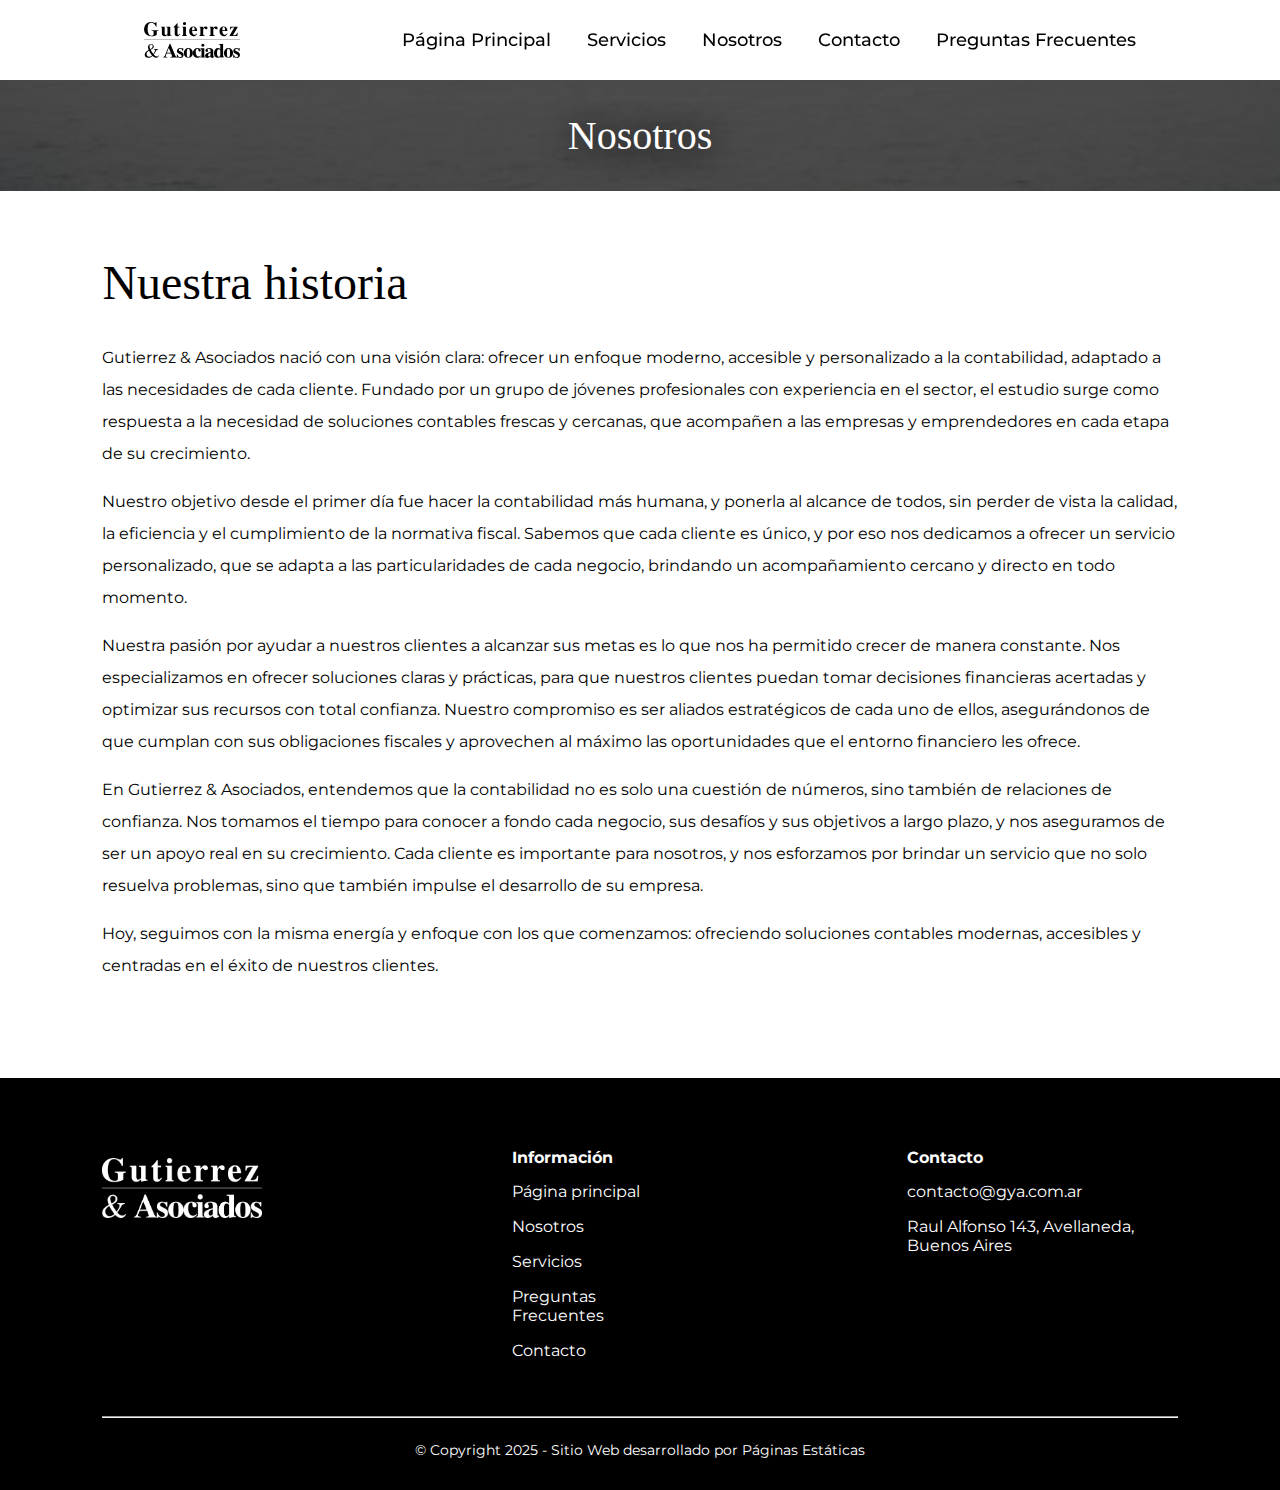
<file: Pages/nosotros.html>
<!DOCTYPE html>
<html>
    <head>
        <meta charset="UTF-8">
        <title>Acerca de Nosotros - Gutierrez & Asociados</title>
        <meta name="keywords" content="contabilidad">
        <meta name="description" content="your description here...">
        <meta name="viewport" content="width=device-width, initial-scale=1.0">
        <meta name="author" content="Citronov WebSites">
        <link rel="stylesheet" href="../style.css">
        <link rel="icon" href="../Imagenes/Logo/gya-icon.ico" type="image/x-icon">
    </head>
    <!-- Google tag (gtag.js) -->
    <script async src="https://www.googletagmanager.com/gtag/js?id=G-37Z1E6V184"></script>
    <script>
        window.dataLayer = window.dataLayer || [];
        function gtag(){dataLayer.push(arguments);}
        gtag('js', new Date());

        gtag('config', 'G-37Z1E6V184');
    </script>
    <body>
        <header class="scrolled">
            <div id="header-div">
                <div id="header-top">
                    <a href="../index.html">
                        <svg id="header-logo"
                            width="252.14807mm"
                            height="94.246796mm"
                            viewBox="0 0 252.14807 94.246796"
                            version="1.1"
                            id="svg5"
                            xmlns="http://www.w3.org/2000/svg"
                            xmlns:svg="http://www.w3.org/2000/svg">
                            <defs
                                id="defs2">
                                <rect
                                x="-1454.9095"
                                y="271.23279"
                                width="1129.4594"
                                height="485.26556"
                                id="rect236-3" />
                            </defs>
                            <g
                                id="layer1"
                                transform="translate(690.71486,-172.18356)">
                                <g
                                id="g2051-6"
                                transform="translate(-353.54764,120.36505)"
                                style="fill:none;stroke:none">
                                <g
                                    aria-label="Gutierrez
                            &amp; Asociados "
                                    transform="matrix(0.26458333,0,0,0.26458333,4.4073302,-27.454647)"
                                    id="text234-75"
                                    style="font-size:200px;line-height:0.875;font-family:Chilanka;-inkscape-font-specification:Chilanka;white-space:pre;display:inline">
                                    <path
                                    d="m -1221.39,299.6151 q 9.4,0 17.6,2.6 8.4,2.4 14,4.8 5.6,2.4 8.6,2.4 2.8,0 4.8,-2 2,-2 4,-7.2 h 5.4 v 46.8 h -5 q -5.2,-11.4 -9.6,-17.6 -4.2,-6.4 -10.6,-12 -13,-11.2 -26.6,-11.2 -18.2,0 -27.6,16.4 -9.2,16.2 -9.2,47.6 0,35.8 13,52.4 9.6,12.4 27.6,12.4 10,0 14.6,-3.4 4.6,-3.6 4.6,-11.2 v -21 q 0,-8.2 -3.8,-10.6 -3.6,-2.6 -16.4,-3.4 v -5 h 68.6 v 5 q -11.2,1.2 -14.2,4.4 -3,3.2 -3,14 v 25.4 q -9.6,5.6 -24.6,9 -15,3.4 -30.6,3.4 -31.4,0 -51.4,-19.4 -19.8,-19.6 -19.8,-50.6 0,-30.8 19.8,-51.4 20,-20.6 49.8,-20.6 z"
                                    style="font-weight:bold;font-family:FreeSerif;-inkscape-font-specification:'FreeSerif Bold';text-align:end;letter-spacing:15px;text-anchor:end"
                                    id="path1342" />
                                    <path
                                    d="m -1057.9898,440.4151 v -13 q -8.8,7.6 -15,10.4 -6.2,2.8 -14,2.8 -12.4,0 -19.6,-7.4 -7,-7.4 -7,-20.6 v -50.4 q 0,-6.2 -2.2,-8.4 -2,-2.2 -8.4,-3.4 v -4.8 h 38.4 v 67.8 q 0,7.6 2.4,11 2.6,3.2 8.8,3.2 7.6,0 16.4,-8.8 v -56.6 q 0,-6.4 -2.6,-8.8 -2.4,-2.4 -9.8,-3 v -4.8 h 40.2 v 72 q 0,6.4 2.6,8.8 2.6,2.4 9.2,2.8 v 4.6 l -13,1.4 q -16.6,1.8 -26.4,5.2 z"
                                    style="font-weight:bold;font-family:FreeSerif;-inkscape-font-specification:'FreeSerif Bold';text-align:end;letter-spacing:15px;text-anchor:end"
                                    id="path1344" />
                                    <path
                                    d="m -939.38994,345.6151 v 8.8 h -18.8 v 60.2 q 0,6 1.8,8.8 1.8,2.6 6,2.6 6,0 11.4,-10.4 l 5,2.2 q -6.2,12.2 -13,17.4 -6.6,5 -16.6,5 -10.4,0 -16.4,-5.6 -6,-5.6 -6,-15.4 v -64.8 h -10.4 v -5.4 q 9.8,-8.2 16.8,-16.2 7.2,-8 16.4,-21 h 5 v 33.8 z"
                                    style="font-weight:bold;font-family:FreeSerif;-inkscape-font-specification:'FreeSerif Bold';text-align:end;letter-spacing:15px;text-anchor:end"
                                    id="path1346" />
                                    <path
                                    d="m -874.79013,345.6151 v 76 q 0,5.6 2.2,8.2 2.2,2.4 7.6,3.2 v 4.8 h -48.2 v -4.8 q 6.8,-1.6 8.6,-3.6 2,-2.2 2,-8.4 v -58.8 q 0,-6.2 -2,-8.2 -2,-2.2 -8.6,-3.6 v -4.8 z m -25,-41.4 q 4.6,-4.6 11,-4.6 6.4,0 10.8,4.6 4.6,4.6 4.6,11 0,6.6 -4.6,11 -4.4,4.4 -11,4.4 -6.6,0 -11,-4.4 -4.4,-4.4 -4.4,-11.2 0,-6.4 4.6,-10.8 z"
                                    style="font-weight:bold;font-family:FreeSerif;-inkscape-font-specification:'FreeSerif Bold';text-align:end;letter-spacing:15px;text-anchor:end"
                                    id="path1348" />
                                    <path
                                    d="m -813.39026,388.8151 q 0.2,5.4 0.8,9.8 0.6,4.2 2,9.8 1.6,5.4 4,9 2.6,3.6 6.8,6.2 4.4,2.6 10.2,2.6 6.4,0 11.6,-3 5.2,-3 11.2,-10.4 l 4.8,2.8 q -9.8,14 -18.4,19.6 -8.4,5.4 -20.6,5.4 -18.6,0 -30,-13.2 -11.2,-13.4 -11.2,-35.2 0,-22 11.4,-35.4 11.6,-13.6 30.4,-13.6 34.2,0 37.4,45.6 z m 25.8,-10.4 q -0.2,-6.4 -0.4,-9.8 -0.2,-3.4 -1,-7.6 -0.8,-4.4 -2.2,-6.4 -1.2,-2.2 -3.6,-3.6 -2.2,-1.6 -5.6,-1.6 -7.4,0 -10.6,7 -3,7 -3.4,25 h 26.8 z"
                                    style="font-weight:bold;font-family:FreeSerif;-inkscape-font-specification:'FreeSerif Bold';text-align:end;letter-spacing:15px;text-anchor:end"
                                    id="path1350" />
                                    <path
                                    d="m -673.59024,372.2151 q -4.6,0 -8.2,-3 -3.4,-3 -5.6,-5.8 -2.2,-3 -3.8,-3 -5,0 -8.6,5.6 -3.6,5.6 -3.6,13.4 v 37.8 q 0,9.4 2.6,12.4 2.8,2.8 12,3.4 v 4.8 h -53 v -4.8 q 6.6,-1.2 8.6,-3.4 2,-2.4 2,-8.6 v -58.8 q 0,-6 -2.2,-8.4 -2,-2.6 -8.4,-3.4 v -4.8 h 37.6 v 16.4 q 7,-10 13.2,-14.4 6.4,-4.4 13.8,-4.4 7,0 11.6,4.4 4.6,4.4 4.6,11.2 0,5.8 -3.6,9.6 -3.4,3.8 -9,3.8 z"
                                    style="font-weight:bold;font-family:FreeSerif;-inkscape-font-specification:'FreeSerif Bold';text-align:end;letter-spacing:15px;text-anchor:end"
                                    id="path1352" />
                                    <path
                                    d="m -573.19022,372.2151 q -4.6,0 -8.2,-3 -3.4,-3 -5.6,-5.8 -2.2,-3 -3.8,-3 -5,0 -8.6,5.6 -3.6,5.6 -3.6,13.4 v 37.8 q 0,9.4 2.6,12.4 2.8,2.8 12,3.4 v 4.8 h -53 v -4.8 q 6.6,-1.2 8.6,-3.4 2,-2.4 2,-8.6 v -58.8 q 0,-6 -2.2,-8.4 -2,-2.6 -8.4,-3.4 v -4.8 h 37.6 v 16.4 q 7,-10 13.2,-14.4 6.4,-4.4 13.8,-4.4 7,0 11.6,4.4 4.6,4.4 4.6,11.2 0,5.8 -3.6,9.6 -3.4,3.8 -9,3.8 z"
                                    style="font-weight:bold;font-family:FreeSerif;-inkscape-font-specification:'FreeSerif Bold';text-align:end;letter-spacing:15px;text-anchor:end"
                                    id="path1354" />
                                    <path
                                    d="m -512.79032,388.8151 q 0.2,5.4 0.8,9.8 0.6,4.2 2,9.8 1.6,5.4 4,9 2.6,3.6 6.8,6.2 4.4,2.6 10.2,2.6 6.4,0 11.6,-3 5.2,-3 11.2,-10.4 l 4.8,2.8 q -9.8,14 -18.4,19.6 -8.4,5.4 -20.6,5.4 -18.6,0 -30,-13.2 -11.2,-13.4 -11.2,-35.2 0,-22 11.4,-35.4 11.6,-13.6 30.4,-13.6 34.2,0 37.4,45.6 z m 25.8,-10.4 q -0.2,-6.4 -0.4,-9.8 -0.2,-3.4 -1,-7.6 -0.8,-4.4 -2.2,-6.4 -1.2,-2.2 -3.6,-3.6 -2.2,-1.6 -5.6,-1.6 -7.4,0 -10.6,7 -3,7 -3.4,25 h 26.8 z"
                                    style="font-weight:bold;font-family:FreeSerif;-inkscape-font-specification:'FreeSerif Bold';text-align:end;letter-spacing:15px;text-anchor:end"
                                    id="path1356" />
                                    <path
                                    d="m -401.99027,431.4151 q 15.8,0 23.6,-5.4 7.8,-5.4 12,-20.2 h 5.6 l -3.2,32 h -76.6 v -5 l 46.8,-80.8 h -2.2 q -19.4,0 -26,4 -6.4,4 -10,18 h -5.2 l 1.4,-28.4 h 74.2 v 5.2 l -46.2,80.6 z"
                                    style="font-weight:bold;font-family:FreeSerif;-inkscape-font-specification:'FreeSerif Bold';text-align:end;letter-spacing:15px;text-anchor:end"
                                    id="path1358" />
                                    <path
                                    d="m -1201.6775,524.62344 q 7.6,6.8 7.6,17.4 0,10.6 -7,18.4 -7,7.8 -24,15.8 12,23.4 26.4,41.2 18.2,-24.2 18.2,-36.4 0,-4.6 -2.8,-6.4 -2.6,-1.8 -10,-2.6 v -4.2 h 43.2 v 4.2 q -7.6,1 -11.4,3.4 -3.8,2.2 -7.4,8.4 -12.6,22.4 -25.2,39.2 13.8,18.4 30.8,18.4 5.4,0 9.2,-2.2 4,-2.4 8.8,-8.4 l 3,2.2 q -4.4,10.6 -12.6,16.6 -8,6 -17.6,6 -16.4,0 -34,-18.2 -11.2,9.8 -21.2,14 -9.8,4.2 -22,4.2 -16,0 -25.2,-8 -9,-8.2 -9,-22.4 0,-9 3.2,-16.4 3.4,-7.6 10,-13.4 6.6,-6 11.8,-9.4 5.4,-3.6 14,-8.4 -7,-19.4 -7,-29 0,-12.8 9,-21.8 9,-9 21.8,-9 11.8,0 19.4,6.8 z m -26.4,45.2 q 12.2,-6.6 17.8,-13.4 5.6,-6.8 5.6,-15.2 0,-7.4 -4.6,-12.2 -4.4,-4.8 -11.4,-4.8 -6.8,0 -11.2,4.6 -4.2,4.6 -4.2,11.8 0,12.4 8,29.2 z m -13.8,14.6 q -13,8.4 -18.4,15.8 -5.2,7.2 -5.2,16.8 0,11.6 7.6,20 7.6,8.2 18.2,8.2 11.8,0 28.2,-13 -14.8,-18.2 -30.4,-47.8 z"
                                    style="font-family:FreeSerif;-inkscape-font-specification:FreeSerif;letter-spacing:-10px"
                                    id="path1360" />
                                    <path
                                    d="m -963.99007,648.02344 v 5 h -64.80003 v -5 q 4.2,-0.6 6.4,-0.6 9.6,-0.6 9.6,-6.6 0,-6 -9.2,-27.2 h -45 l -3,7.8 q -5.8,15 -5.8,18.4 0,3.8 3.8,5.8 3.8,1.8 12.6,2.4 v 5 h -40.6 v -5 q 7.2,-1.4 10.4,-5.4 3.4,-4 9.2,-18 l 44.4,-109.6 h 5.6 l 44.60003,105.2 q 7.4,17.6 11.2,22.8 4,5 9.8,5 z m -100.00003,-42.2 h 39 l -20.2,-48.6 z"
                                    style="font-weight:bold;font-family:FreeSerif;-inkscape-font-specification:'FreeSerif Bold';letter-spacing:-10px"
                                    id="path1362" />
                                    <path
                                    d="m -933.18991,558.42344 q 5.6,0 13,2.2 7.4,2.2 9,2.2 3.2,0 4.8,-4 h 4.4 v 29 h -5 q -7.8,-22.8 -24.4,-22.8 -5.6,0 -9.4,3.4 -3.8,3.2 -3.8,8.2 0,4.6 3.4,8.4 3.6,3.6 8.8,5.8 5.2,2.2 11.2,5.4 6,3 11.2,6.4 5.2,3.2 8.6,9.2 3.6,5.8 3.6,13.6 0,13.4 -8.6,22 -8.6,8.4 -22.2,8.4 -8.2,0 -16.6,-2.8 -8.4,-3 -9.6,-3 -2.2,0 -5.2,5.6 h -5 v -33 h 5.6 q 6.4,26.4 27.4,26.4 6.8,0 10.8,-3.6 4.2,-3.6 4.2,-9.4 0,-5.2 -5,-9.2 -4.8,-4 -11.8,-7.2 -7,-3.2 -14,-6.8 -7,-3.8 -12,-10.2 -4.8,-6.4 -4.8,-15 0,-12.6 8.8,-20.8 9,-8.4 22.6,-8.4 z"
                                    style="font-weight:bold;font-family:FreeSerif;-inkscape-font-specification:'FreeSerif Bold';letter-spacing:-10px"
                                    id="path1364" />
                                    <path
                                    d="m -850.58987,558.42344 q 19.4,0 32.2,14 12.8,13.8 12.8,34.8 0,20.8 -12.8,34.8 -12.8,13.8 -32.2,13.8 -19.6,0 -32.4,-13.8 -12.8,-14 -12.8,-35.4 0,-20.4 13,-34.2 13.2,-14 32.2,-14 z m 0.2,6.2 q -9.2,0 -12.6,9.6 -3.4,9.6 -3.4,36 0,22 3.4,30.8 3.6,8.6 12.4,8.6 8.8,0 12.2,-9 3.4,-9.2 3.4,-32.2 0,-24.6 -3.4,-34.2 -3.4,-9.6 -12,-9.6 z"
                                    style="font-weight:bold;font-family:FreeSerif;-inkscape-font-specification:'FreeSerif Bold';letter-spacing:-10px"
                                    id="path1366" />
                                    <path
                                    d="m -728.18998,631.22344 3.6,3.6 q -8.8,11.2 -17.8,16.2 -8.8,4.8 -20.4,4.8 -18.6,0 -30.8,-13.4 -12,-13.4 -12,-34 0,-21.6 13.4,-35.8 13.4,-14.2 33.8,-14.2 13.2,0 22,6.4 9,6.2 9,15.6 0,5.8 -3.6,9.2 -3.6,3.4 -10,3.4 -11,0 -11.2,-14.4 0,-8.4 -1,-10.2 -2,-3.8 -7.4,-3.8 -7.8,0 -12.4,9 -4.4,8.8 -4.4,24.2 0,20.4 7.6,32.6 7.8,12 20.8,12 6.2,0 10.6,-2.4 4.6,-2.6 10.2,-8.8 z"
                                    style="font-weight:bold;font-family:FreeSerif;-inkscape-font-specification:'FreeSerif Bold';letter-spacing:-10px"
                                    id="path1368" />
                                    <path
                                    d="m -692.39016,560.82344 v 76 q 0,5.6 2.2,8.2 2.2,2.4 7.6,3.2 v 4.8 h -48.2 v -4.8 q 6.8,-1.6 8.6,-3.6 2,-2.2 2,-8.4 v -58.8 q 0,-6.2 -2,-8.2 -2,-2.2 -8.6,-3.6 v -4.8 z m -25,-41.4 q 4.6,-4.6 11,-4.6 6.4,0 10.8,4.6 4.6,4.6 4.6,11 0,6.6 -4.6,11 -4.4,4.4 -11,4.4 -6.6,0 -11,-4.4 -4.4,-4.4 -4.4,-11.2 0,-6.4 4.6,-10.8 z"
                                    style="font-weight:bold;font-family:FreeSerif;-inkscape-font-specification:'FreeSerif Bold';letter-spacing:-10px"
                                    id="path1370" />
                                    <path
                                    d="m -660.3903,572.22344 q 0,1 3,5.4 3,4.2 3,7.6 0,5.2 -3.8,8.4 -3.8,3.2 -9.8,3.2 -6.2,0 -9.6,-3.4 -3.4,-3.6 -3.4,-9.8 0,-11.2 10.4,-18.2 10.4,-7 27.4,-7 18.2,0 28.8,7.4 10.8,7.4 10.8,20 v 52.2 q 0,5 4.2,5 1.4,0 2.2,-0.8 l 2,-2 3,4.2 q -10.6,11.4 -22.4,11.4 -7.4,0 -11.2,-3.2 -3.6,-3.2 -5.2,-10.8 -15.4,14 -31.6,14 -9.6,0 -16,-6 -6.2,-6 -6.2,-15.2 0,-6.2 3.2,-11.4 3.4,-5.4 7.8,-8.8 4.4,-3.4 12,-6.8 7.8,-3.4 13.2,-5.2 5.4,-1.8 14.2,-4.4 2.2,-0.6 3.4,-1 v -14.6 q 0,-9.2 -4,-13.4 -4,-4.2 -12.8,-4.2 -5.2,0 -9,2.2 -3.6,2 -3.6,5.2 z m 29.2,60.8 v -29 q -24.4,6.4 -24.4,24.2 0,6 2.8,9.8 2.8,3.6 7.4,3.6 6.8,0 14.2,-8.6 z"
                                    style="font-weight:bold;font-family:FreeSerif;-inkscape-font-specification:'FreeSerif Bold';letter-spacing:-10px"
                                    id="path1372" />
                                    <path
                                    d="m -532.99012,655.62344 v -13 q -7,7.4 -12.8,10.4 -5.8,2.8 -13.8,2.8 -15.8,0 -26,-13.2 -10.2,-13.4 -10.2,-33.8 0,-21.8 10.8,-36 11,-14.4 27.6,-14.4 6.8,0 12,2.8 5.4,2.6 11.8,9.6 v -36.6 q 0,-7 -2.6,-8.8 -2.6,-2 -12.6,-2.8 v -4.8 h 43 v 115 q 0,6.4 2.4,8.8 2.6,2.4 9.4,2.8 v 4.6 l -12.4,1.6 q -16.4,2.2 -26.6,5 z m -17.6,-11 q 6.6,0 11.8,-5.6 5.2,-5.8 5.2,-8.4 v -48.6 q -2,-5.6 -6.4,-9 -4.2,-3.4 -9.2,-3.4 -17,0 -17,37.6 0,37.4 15.6,37.4 z"
                                    style="font-weight:bold;font-family:FreeSerif;-inkscape-font-specification:'FreeSerif Bold';letter-spacing:-10px"
                                    id="path1374" />
                                    <path
                                    d="m -452.19015,558.42344 q 19.4,0 32.2,14 12.8,13.8 12.8,34.8 0,20.8 -12.8,34.8 -12.8,13.8 -32.2,13.8 -19.6,0 -32.4,-13.8 -12.8,-14 -12.8,-35.4 0,-20.4 13,-34.2 13.2,-14 32.2,-14 z m 0.2,6.2 q -9.2,0 -12.6,9.6 -3.4,9.6 -3.4,36 0,22 3.4,30.8 3.6,8.6 12.4,8.6 8.8,0 12.2,-9 3.4,-9.2 3.4,-32.2 0,-24.6 -3.4,-34.2 -3.4,-9.6 -12,-9.6 z"
                                    style="font-weight:bold;font-family:FreeSerif;-inkscape-font-specification:'FreeSerif Bold';letter-spacing:-10px"
                                    id="path1376" />
                                    <path
                                    d="m -373.39026,558.42344 q 5.6,0 13,2.2 7.4,2.2 9,2.2 3.2,0 4.8,-4 h 4.4 v 29 h -5 q -7.8,-22.8 -24.4,-22.8 -5.6,0 -9.4,3.4 -3.8,3.2 -3.8,8.2 0,4.6 3.4,8.4 3.6,3.6 8.8,5.8 5.2,2.2 11.2,5.4 6,3 11.2,6.4 5.2,3.2 8.6,9.2 3.6,5.8 3.6,13.6 0,13.4 -8.6,22 -8.6,8.4 -22.2,8.4 -8.2,0 -16.6,-2.8 -8.4,-3 -9.6,-3 -2.2,0 -5.2,5.6 h -5 v -33 h 5.6 q 6.4,26.4 27.4,26.4 6.8,0 10.8,-3.6 4.2,-3.6 4.2,-9.4 0,-5.2 -5,-9.2 -4.8,-4 -11.8,-7.2 -7,-3.2 -14,-6.8 -7,-3.8 -12,-10.2 -4.8,-6.4 -4.8,-15 0,-12.6 8.8,-20.8 9,-8.4 22.6,-8.4 z"
                                    style="font-weight:bold;font-family:FreeSerif;-inkscape-font-specification:'FreeSerif Bold';letter-spacing:-10px"
                                    id="path1378" />
                                </g>
                                <path
                                    id="rect1429-3"
                                    style="stroke-width:0;stroke-linecap:round;stroke-linejoin:round;paint-order:fill markers stroke"
                                    d="m -336.74008,98.514778 h 251.293785 c 0.23663,0 0.42713,0.1905 0.42713,0.42713 0,0.23663 -0.1905,0.427129 -0.42713,0.427129 H -336.74008 c -0.23663,0 -0.42713,-0.190499 -0.42713,-0.427129 0,-0.23663 0.1905,-0.42713 0.42713,-0.42713 z" />
                                </g>
                            </g>
                            </svg>
                    </a>
                    <div id="hamburguer-menu-icon">
                        <span class="bar"></span>
                        <span class="bar"></span>
                        <span class="bar"></span>
                    </div>
                </div>
                <nav>
                    <ul>
                        <li><a class="nav-li-element" href="../index.html">Página Principal</a></li>
                        <li><a class="nav-li-element" href="servicios.html">Servicios</a></li>
                        <li><a class="nav-li-element" href="nosotros.html">Nosotros</a></li>
                        <li><a class="nav-li-element" href="contacto.html">Contacto</a></li>
                        <li><a class="nav-li-element" href="preguntas-frecuentes.html">Preguntas Frecuentes</a></li>
                    </ul>
                </nav>
            </div>
        </header>
        <main>
            <div class="div-top-page">
                <h1>Nosotros</h1>
            </div>
            <section id="section-nosotros-nosotros">
                <div class="common-padding">
                    <h2>Nuestra historia</h2>
                    <p>
                        Gutierrez & Asociados nació con una visión clara: ofrecer un enfoque moderno, accesible y personalizado a la contabilidad, adaptado a las necesidades de cada cliente. Fundado por un grupo de jóvenes profesionales con experiencia en el sector, el estudio surge como respuesta a la necesidad de soluciones contables frescas y cercanas, que acompañen a las empresas y emprendedores en cada etapa de su crecimiento.
                    </p>
                    <p>
                        Nuestro objetivo desde el primer día fue hacer la contabilidad más humana, y ponerla al alcance de todos, sin perder de vista la calidad, la eficiencia y el cumplimiento de la normativa fiscal. Sabemos que cada cliente es único, y por eso nos dedicamos a ofrecer un servicio personalizado, que se adapta a las particularidades de cada negocio, brindando un acompañamiento cercano y directo en todo momento.
                    </p>
                    <p>
                        Nuestra pasión por ayudar a nuestros clientes a alcanzar sus metas es lo que nos ha permitido crecer de manera constante. Nos especializamos en ofrecer soluciones claras y prácticas, para que nuestros clientes puedan tomar decisiones financieras acertadas y optimizar sus recursos con total confianza. Nuestro compromiso es ser aliados estratégicos de cada uno de ellos, asegurándonos de que cumplan con sus obligaciones fiscales y aprovechen al máximo las oportunidades que el entorno financiero les ofrece.
                    </p>
                    <p>
                        En Gutierrez & Asociados, entendemos que la contabilidad no es solo una cuestión de números, sino también de relaciones de confianza. Nos tomamos el tiempo para conocer a fondo cada negocio, sus desafíos y sus objetivos a largo plazo, y nos aseguramos de ser un apoyo real en su crecimiento. Cada cliente es importante para nosotros, y nos esforzamos por brindar un servicio que no solo resuelva problemas, sino que también impulse el desarrollo de su empresa.
                    </p>
                    <p>
                        Hoy, seguimos con la misma energía y enfoque con los que comenzamos: ofreciendo soluciones contables modernas, accesibles y centradas en el éxito de nuestros clientes.
                    </p>
                </div>
            </section>
        </main>
        <footer>
            <div class="common-padding">
                <div id="footer-div-top">
                    <img id="footer-div-top-logo" src="../Imagenes/Logo/logo-gya-light.png" alt="Logo de Gutierrez & Asociados">
                    <div id="footer-div-top-information" class="footer-section">
                        <h4>Información</h4>
                        <ul>
                            <li><a href="../index.html">Página principal</a></li>
                            <li><a href="nosotros.html">Nosotros</a></li>
                            <li><a href="servicios.html">Servicios</a></li>
                            <li><a href="preguntas-frecuentes.html">Preguntas Frecuentes</a></li>
                            <li><a href="contacto.html">Contacto</a></li>
                        </ul>
                    </div>
                    <div id="footer-div-top-contacto" class="footer-section">
                        <h4>Contacto</h4>
                        <ul>
                            <li>contacto@gya.com.ar</li>
                            <li>Raul Alfonso 143, Avellaneda, Buenos Aires</li>
                        </ul>
                    </div>
                </div>
                <hr>
                <p id="footer-p-copyright">© Copyright 2025 - 
                    <a href="https://paginasestaticas.com.ar">
                        Sitio Web desarrollado por Páginas Estáticas
                    </a>
                </p>
            </div>
        </footer>
    </body>
    <script src="../Scripts/hamburgerMenu.js"></script>
</html>
</file>
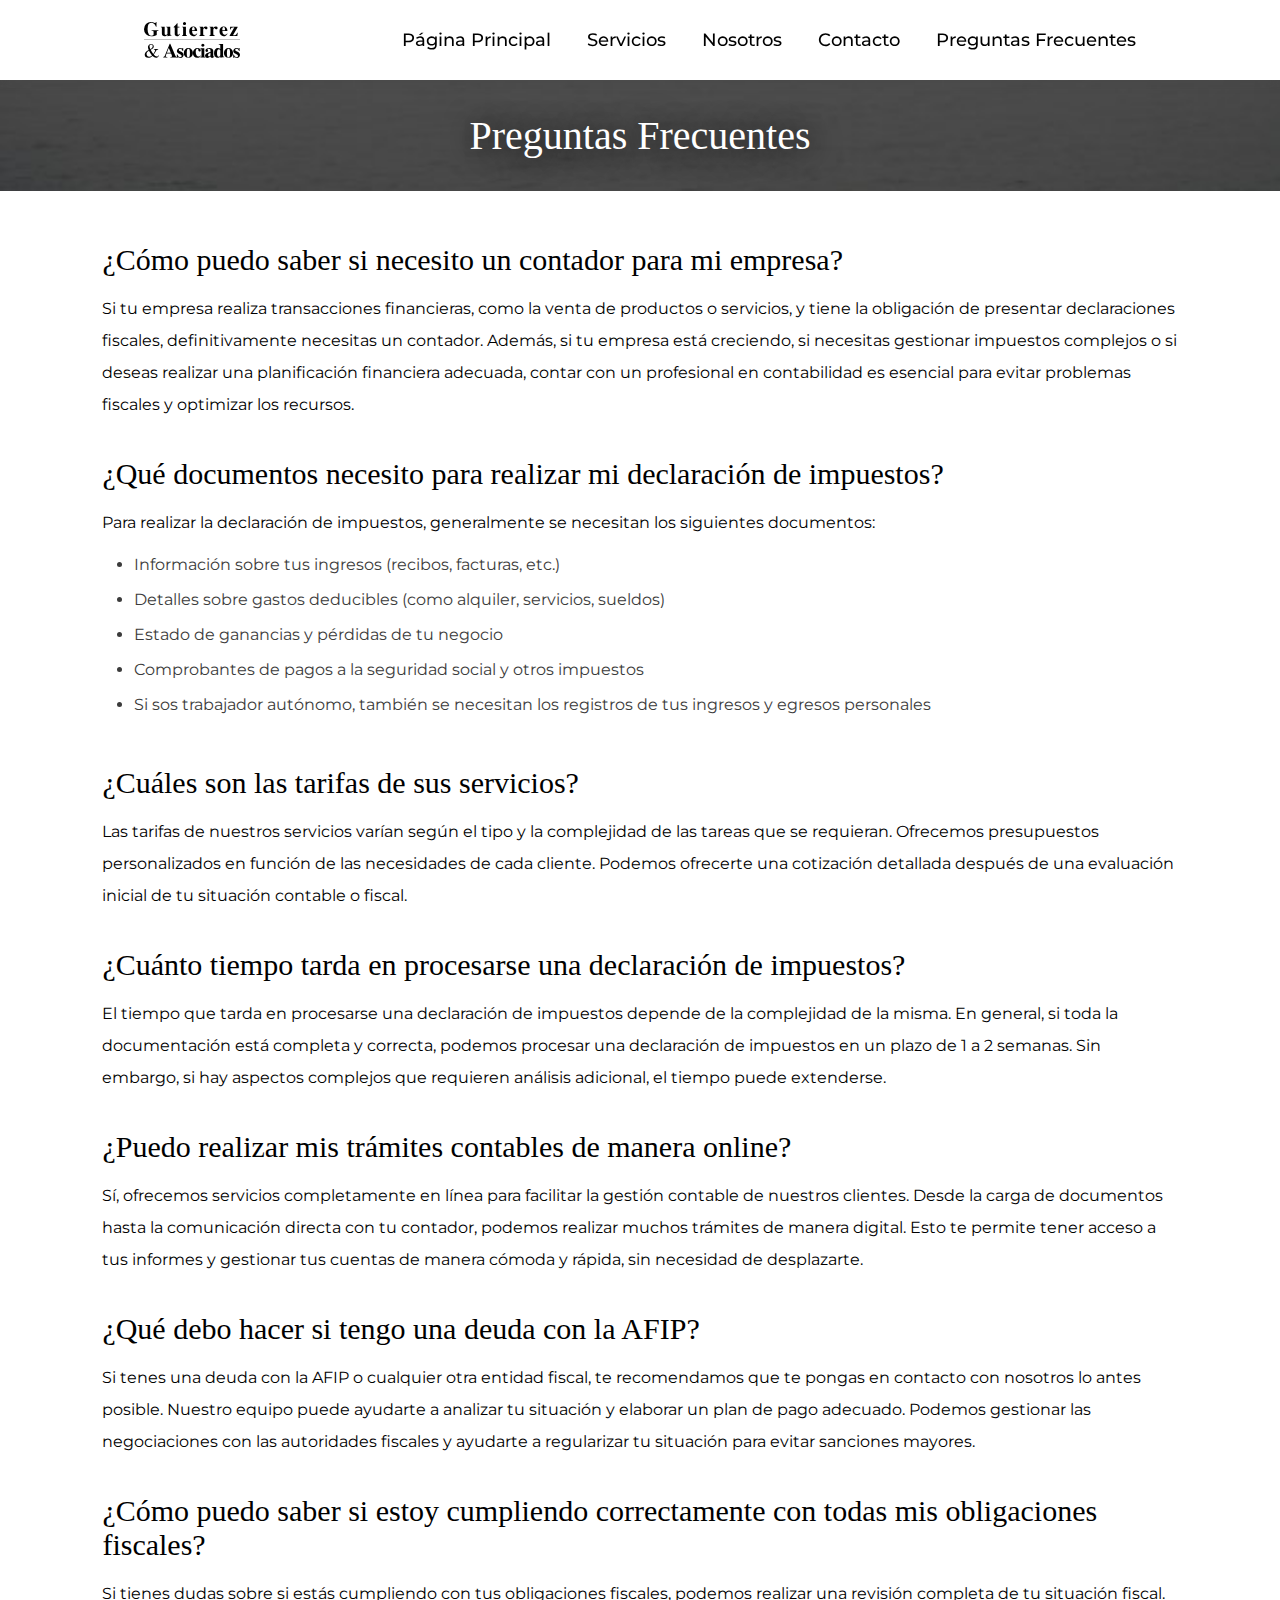
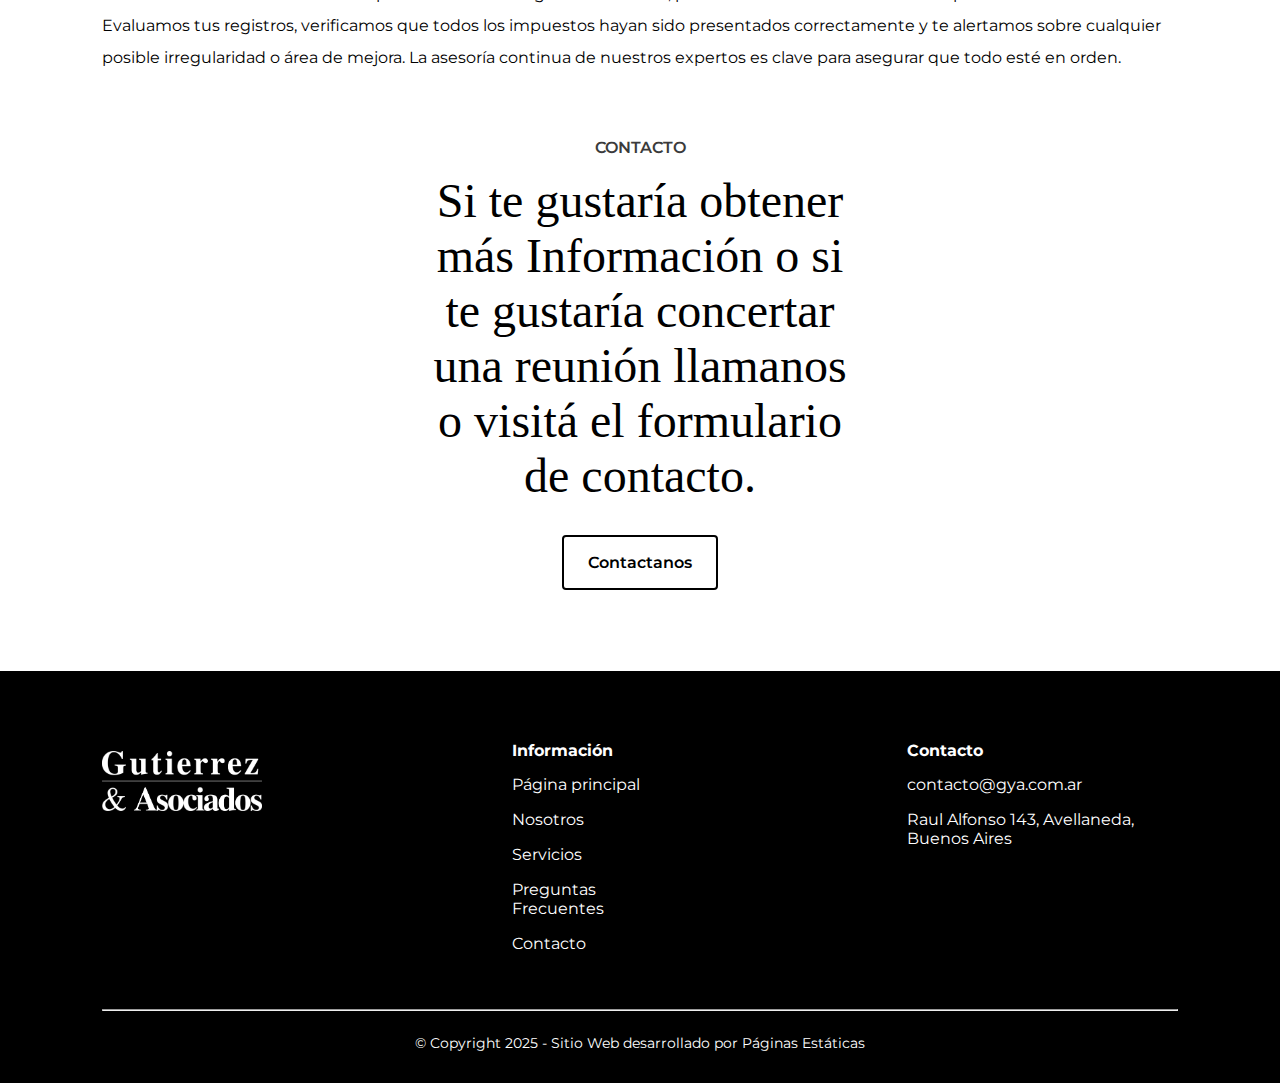
<file: Pages/preguntas-frecuentes.html>
<!DOCTYPE html>
<html>
    <head>
        <meta charset="UTF-8">
        <title>Preguntas Frecuentes - Gutierrez & Asociados</title>
        <meta name="keywords" content="contabilidad">
        <meta name="description" content="your description here...">
        <meta name="viewport" content="width=device-width, initial-scale=1.0">
        <meta name="author" content="Citronov WebSites">
        <link rel="stylesheet" href="../style.css">
        <link rel="icon" href="../Imagenes/Logo/gya-icon.ico" type="image/x-icon">
    </head>
    <!-- Google tag (gtag.js) -->
    <script async src="https://www.googletagmanager.com/gtag/js?id=G-37Z1E6V184"></script>
    <script>
        window.dataLayer = window.dataLayer || [];
        function gtag(){dataLayer.push(arguments);}
        gtag('js', new Date());

        gtag('config', 'G-37Z1E6V184');
    </script>
    <body>
        <header class="scrolled">
            <div id="header-div">
                <div id="header-top">
                    <a href="../index.html">
                        <svg id="header-logo"
                            width="252.14807mm"
                            height="94.246796mm"
                            viewBox="0 0 252.14807 94.246796"
                            version="1.1"
                            id="svg5"
                            xmlns="http://www.w3.org/2000/svg"
                            xmlns:svg="http://www.w3.org/2000/svg">
                            <defs
                                id="defs2">
                                <rect
                                x="-1454.9095"
                                y="271.23279"
                                width="1129.4594"
                                height="485.26556"
                                id="rect236-3" />
                            </defs>
                            <g
                                id="layer1"
                                transform="translate(690.71486,-172.18356)">
                                <g
                                id="g2051-6"
                                transform="translate(-353.54764,120.36505)"
                                style="fill:none;stroke:none">
                                <g
                                    aria-label="Gutierrez
                            &amp; Asociados "
                                    transform="matrix(0.26458333,0,0,0.26458333,4.4073302,-27.454647)"
                                    id="text234-75"
                                    style="font-size:200px;line-height:0.875;font-family:Chilanka;-inkscape-font-specification:Chilanka;white-space:pre;display:inline">
                                    <path
                                    d="m -1221.39,299.6151 q 9.4,0 17.6,2.6 8.4,2.4 14,4.8 5.6,2.4 8.6,2.4 2.8,0 4.8,-2 2,-2 4,-7.2 h 5.4 v 46.8 h -5 q -5.2,-11.4 -9.6,-17.6 -4.2,-6.4 -10.6,-12 -13,-11.2 -26.6,-11.2 -18.2,0 -27.6,16.4 -9.2,16.2 -9.2,47.6 0,35.8 13,52.4 9.6,12.4 27.6,12.4 10,0 14.6,-3.4 4.6,-3.6 4.6,-11.2 v -21 q 0,-8.2 -3.8,-10.6 -3.6,-2.6 -16.4,-3.4 v -5 h 68.6 v 5 q -11.2,1.2 -14.2,4.4 -3,3.2 -3,14 v 25.4 q -9.6,5.6 -24.6,9 -15,3.4 -30.6,3.4 -31.4,0 -51.4,-19.4 -19.8,-19.6 -19.8,-50.6 0,-30.8 19.8,-51.4 20,-20.6 49.8,-20.6 z"
                                    style="font-weight:bold;font-family:FreeSerif;-inkscape-font-specification:'FreeSerif Bold';text-align:end;letter-spacing:15px;text-anchor:end"
                                    id="path1342" />
                                    <path
                                    d="m -1057.9898,440.4151 v -13 q -8.8,7.6 -15,10.4 -6.2,2.8 -14,2.8 -12.4,0 -19.6,-7.4 -7,-7.4 -7,-20.6 v -50.4 q 0,-6.2 -2.2,-8.4 -2,-2.2 -8.4,-3.4 v -4.8 h 38.4 v 67.8 q 0,7.6 2.4,11 2.6,3.2 8.8,3.2 7.6,0 16.4,-8.8 v -56.6 q 0,-6.4 -2.6,-8.8 -2.4,-2.4 -9.8,-3 v -4.8 h 40.2 v 72 q 0,6.4 2.6,8.8 2.6,2.4 9.2,2.8 v 4.6 l -13,1.4 q -16.6,1.8 -26.4,5.2 z"
                                    style="font-weight:bold;font-family:FreeSerif;-inkscape-font-specification:'FreeSerif Bold';text-align:end;letter-spacing:15px;text-anchor:end"
                                    id="path1344" />
                                    <path
                                    d="m -939.38994,345.6151 v 8.8 h -18.8 v 60.2 q 0,6 1.8,8.8 1.8,2.6 6,2.6 6,0 11.4,-10.4 l 5,2.2 q -6.2,12.2 -13,17.4 -6.6,5 -16.6,5 -10.4,0 -16.4,-5.6 -6,-5.6 -6,-15.4 v -64.8 h -10.4 v -5.4 q 9.8,-8.2 16.8,-16.2 7.2,-8 16.4,-21 h 5 v 33.8 z"
                                    style="font-weight:bold;font-family:FreeSerif;-inkscape-font-specification:'FreeSerif Bold';text-align:end;letter-spacing:15px;text-anchor:end"
                                    id="path1346" />
                                    <path
                                    d="m -874.79013,345.6151 v 76 q 0,5.6 2.2,8.2 2.2,2.4 7.6,3.2 v 4.8 h -48.2 v -4.8 q 6.8,-1.6 8.6,-3.6 2,-2.2 2,-8.4 v -58.8 q 0,-6.2 -2,-8.2 -2,-2.2 -8.6,-3.6 v -4.8 z m -25,-41.4 q 4.6,-4.6 11,-4.6 6.4,0 10.8,4.6 4.6,4.6 4.6,11 0,6.6 -4.6,11 -4.4,4.4 -11,4.4 -6.6,0 -11,-4.4 -4.4,-4.4 -4.4,-11.2 0,-6.4 4.6,-10.8 z"
                                    style="font-weight:bold;font-family:FreeSerif;-inkscape-font-specification:'FreeSerif Bold';text-align:end;letter-spacing:15px;text-anchor:end"
                                    id="path1348" />
                                    <path
                                    d="m -813.39026,388.8151 q 0.2,5.4 0.8,9.8 0.6,4.2 2,9.8 1.6,5.4 4,9 2.6,3.6 6.8,6.2 4.4,2.6 10.2,2.6 6.4,0 11.6,-3 5.2,-3 11.2,-10.4 l 4.8,2.8 q -9.8,14 -18.4,19.6 -8.4,5.4 -20.6,5.4 -18.6,0 -30,-13.2 -11.2,-13.4 -11.2,-35.2 0,-22 11.4,-35.4 11.6,-13.6 30.4,-13.6 34.2,0 37.4,45.6 z m 25.8,-10.4 q -0.2,-6.4 -0.4,-9.8 -0.2,-3.4 -1,-7.6 -0.8,-4.4 -2.2,-6.4 -1.2,-2.2 -3.6,-3.6 -2.2,-1.6 -5.6,-1.6 -7.4,0 -10.6,7 -3,7 -3.4,25 h 26.8 z"
                                    style="font-weight:bold;font-family:FreeSerif;-inkscape-font-specification:'FreeSerif Bold';text-align:end;letter-spacing:15px;text-anchor:end"
                                    id="path1350" />
                                    <path
                                    d="m -673.59024,372.2151 q -4.6,0 -8.2,-3 -3.4,-3 -5.6,-5.8 -2.2,-3 -3.8,-3 -5,0 -8.6,5.6 -3.6,5.6 -3.6,13.4 v 37.8 q 0,9.4 2.6,12.4 2.8,2.8 12,3.4 v 4.8 h -53 v -4.8 q 6.6,-1.2 8.6,-3.4 2,-2.4 2,-8.6 v -58.8 q 0,-6 -2.2,-8.4 -2,-2.6 -8.4,-3.4 v -4.8 h 37.6 v 16.4 q 7,-10 13.2,-14.4 6.4,-4.4 13.8,-4.4 7,0 11.6,4.4 4.6,4.4 4.6,11.2 0,5.8 -3.6,9.6 -3.4,3.8 -9,3.8 z"
                                    style="font-weight:bold;font-family:FreeSerif;-inkscape-font-specification:'FreeSerif Bold';text-align:end;letter-spacing:15px;text-anchor:end"
                                    id="path1352" />
                                    <path
                                    d="m -573.19022,372.2151 q -4.6,0 -8.2,-3 -3.4,-3 -5.6,-5.8 -2.2,-3 -3.8,-3 -5,0 -8.6,5.6 -3.6,5.6 -3.6,13.4 v 37.8 q 0,9.4 2.6,12.4 2.8,2.8 12,3.4 v 4.8 h -53 v -4.8 q 6.6,-1.2 8.6,-3.4 2,-2.4 2,-8.6 v -58.8 q 0,-6 -2.2,-8.4 -2,-2.6 -8.4,-3.4 v -4.8 h 37.6 v 16.4 q 7,-10 13.2,-14.4 6.4,-4.4 13.8,-4.4 7,0 11.6,4.4 4.6,4.4 4.6,11.2 0,5.8 -3.6,9.6 -3.4,3.8 -9,3.8 z"
                                    style="font-weight:bold;font-family:FreeSerif;-inkscape-font-specification:'FreeSerif Bold';text-align:end;letter-spacing:15px;text-anchor:end"
                                    id="path1354" />
                                    <path
                                    d="m -512.79032,388.8151 q 0.2,5.4 0.8,9.8 0.6,4.2 2,9.8 1.6,5.4 4,9 2.6,3.6 6.8,6.2 4.4,2.6 10.2,2.6 6.4,0 11.6,-3 5.2,-3 11.2,-10.4 l 4.8,2.8 q -9.8,14 -18.4,19.6 -8.4,5.4 -20.6,5.4 -18.6,0 -30,-13.2 -11.2,-13.4 -11.2,-35.2 0,-22 11.4,-35.4 11.6,-13.6 30.4,-13.6 34.2,0 37.4,45.6 z m 25.8,-10.4 q -0.2,-6.4 -0.4,-9.8 -0.2,-3.4 -1,-7.6 -0.8,-4.4 -2.2,-6.4 -1.2,-2.2 -3.6,-3.6 -2.2,-1.6 -5.6,-1.6 -7.4,0 -10.6,7 -3,7 -3.4,25 h 26.8 z"
                                    style="font-weight:bold;font-family:FreeSerif;-inkscape-font-specification:'FreeSerif Bold';text-align:end;letter-spacing:15px;text-anchor:end"
                                    id="path1356" />
                                    <path
                                    d="m -401.99027,431.4151 q 15.8,0 23.6,-5.4 7.8,-5.4 12,-20.2 h 5.6 l -3.2,32 h -76.6 v -5 l 46.8,-80.8 h -2.2 q -19.4,0 -26,4 -6.4,4 -10,18 h -5.2 l 1.4,-28.4 h 74.2 v 5.2 l -46.2,80.6 z"
                                    style="font-weight:bold;font-family:FreeSerif;-inkscape-font-specification:'FreeSerif Bold';text-align:end;letter-spacing:15px;text-anchor:end"
                                    id="path1358" />
                                    <path
                                    d="m -1201.6775,524.62344 q 7.6,6.8 7.6,17.4 0,10.6 -7,18.4 -7,7.8 -24,15.8 12,23.4 26.4,41.2 18.2,-24.2 18.2,-36.4 0,-4.6 -2.8,-6.4 -2.6,-1.8 -10,-2.6 v -4.2 h 43.2 v 4.2 q -7.6,1 -11.4,3.4 -3.8,2.2 -7.4,8.4 -12.6,22.4 -25.2,39.2 13.8,18.4 30.8,18.4 5.4,0 9.2,-2.2 4,-2.4 8.8,-8.4 l 3,2.2 q -4.4,10.6 -12.6,16.6 -8,6 -17.6,6 -16.4,0 -34,-18.2 -11.2,9.8 -21.2,14 -9.8,4.2 -22,4.2 -16,0 -25.2,-8 -9,-8.2 -9,-22.4 0,-9 3.2,-16.4 3.4,-7.6 10,-13.4 6.6,-6 11.8,-9.4 5.4,-3.6 14,-8.4 -7,-19.4 -7,-29 0,-12.8 9,-21.8 9,-9 21.8,-9 11.8,0 19.4,6.8 z m -26.4,45.2 q 12.2,-6.6 17.8,-13.4 5.6,-6.8 5.6,-15.2 0,-7.4 -4.6,-12.2 -4.4,-4.8 -11.4,-4.8 -6.8,0 -11.2,4.6 -4.2,4.6 -4.2,11.8 0,12.4 8,29.2 z m -13.8,14.6 q -13,8.4 -18.4,15.8 -5.2,7.2 -5.2,16.8 0,11.6 7.6,20 7.6,8.2 18.2,8.2 11.8,0 28.2,-13 -14.8,-18.2 -30.4,-47.8 z"
                                    style="font-family:FreeSerif;-inkscape-font-specification:FreeSerif;letter-spacing:-10px"
                                    id="path1360" />
                                    <path
                                    d="m -963.99007,648.02344 v 5 h -64.80003 v -5 q 4.2,-0.6 6.4,-0.6 9.6,-0.6 9.6,-6.6 0,-6 -9.2,-27.2 h -45 l -3,7.8 q -5.8,15 -5.8,18.4 0,3.8 3.8,5.8 3.8,1.8 12.6,2.4 v 5 h -40.6 v -5 q 7.2,-1.4 10.4,-5.4 3.4,-4 9.2,-18 l 44.4,-109.6 h 5.6 l 44.60003,105.2 q 7.4,17.6 11.2,22.8 4,5 9.8,5 z m -100.00003,-42.2 h 39 l -20.2,-48.6 z"
                                    style="font-weight:bold;font-family:FreeSerif;-inkscape-font-specification:'FreeSerif Bold';letter-spacing:-10px"
                                    id="path1362" />
                                    <path
                                    d="m -933.18991,558.42344 q 5.6,0 13,2.2 7.4,2.2 9,2.2 3.2,0 4.8,-4 h 4.4 v 29 h -5 q -7.8,-22.8 -24.4,-22.8 -5.6,0 -9.4,3.4 -3.8,3.2 -3.8,8.2 0,4.6 3.4,8.4 3.6,3.6 8.8,5.8 5.2,2.2 11.2,5.4 6,3 11.2,6.4 5.2,3.2 8.6,9.2 3.6,5.8 3.6,13.6 0,13.4 -8.6,22 -8.6,8.4 -22.2,8.4 -8.2,0 -16.6,-2.8 -8.4,-3 -9.6,-3 -2.2,0 -5.2,5.6 h -5 v -33 h 5.6 q 6.4,26.4 27.4,26.4 6.8,0 10.8,-3.6 4.2,-3.6 4.2,-9.4 0,-5.2 -5,-9.2 -4.8,-4 -11.8,-7.2 -7,-3.2 -14,-6.8 -7,-3.8 -12,-10.2 -4.8,-6.4 -4.8,-15 0,-12.6 8.8,-20.8 9,-8.4 22.6,-8.4 z"
                                    style="font-weight:bold;font-family:FreeSerif;-inkscape-font-specification:'FreeSerif Bold';letter-spacing:-10px"
                                    id="path1364" />
                                    <path
                                    d="m -850.58987,558.42344 q 19.4,0 32.2,14 12.8,13.8 12.8,34.8 0,20.8 -12.8,34.8 -12.8,13.8 -32.2,13.8 -19.6,0 -32.4,-13.8 -12.8,-14 -12.8,-35.4 0,-20.4 13,-34.2 13.2,-14 32.2,-14 z m 0.2,6.2 q -9.2,0 -12.6,9.6 -3.4,9.6 -3.4,36 0,22 3.4,30.8 3.6,8.6 12.4,8.6 8.8,0 12.2,-9 3.4,-9.2 3.4,-32.2 0,-24.6 -3.4,-34.2 -3.4,-9.6 -12,-9.6 z"
                                    style="font-weight:bold;font-family:FreeSerif;-inkscape-font-specification:'FreeSerif Bold';letter-spacing:-10px"
                                    id="path1366" />
                                    <path
                                    d="m -728.18998,631.22344 3.6,3.6 q -8.8,11.2 -17.8,16.2 -8.8,4.8 -20.4,4.8 -18.6,0 -30.8,-13.4 -12,-13.4 -12,-34 0,-21.6 13.4,-35.8 13.4,-14.2 33.8,-14.2 13.2,0 22,6.4 9,6.2 9,15.6 0,5.8 -3.6,9.2 -3.6,3.4 -10,3.4 -11,0 -11.2,-14.4 0,-8.4 -1,-10.2 -2,-3.8 -7.4,-3.8 -7.8,0 -12.4,9 -4.4,8.8 -4.4,24.2 0,20.4 7.6,32.6 7.8,12 20.8,12 6.2,0 10.6,-2.4 4.6,-2.6 10.2,-8.8 z"
                                    style="font-weight:bold;font-family:FreeSerif;-inkscape-font-specification:'FreeSerif Bold';letter-spacing:-10px"
                                    id="path1368" />
                                    <path
                                    d="m -692.39016,560.82344 v 76 q 0,5.6 2.2,8.2 2.2,2.4 7.6,3.2 v 4.8 h -48.2 v -4.8 q 6.8,-1.6 8.6,-3.6 2,-2.2 2,-8.4 v -58.8 q 0,-6.2 -2,-8.2 -2,-2.2 -8.6,-3.6 v -4.8 z m -25,-41.4 q 4.6,-4.6 11,-4.6 6.4,0 10.8,4.6 4.6,4.6 4.6,11 0,6.6 -4.6,11 -4.4,4.4 -11,4.4 -6.6,0 -11,-4.4 -4.4,-4.4 -4.4,-11.2 0,-6.4 4.6,-10.8 z"
                                    style="font-weight:bold;font-family:FreeSerif;-inkscape-font-specification:'FreeSerif Bold';letter-spacing:-10px"
                                    id="path1370" />
                                    <path
                                    d="m -660.3903,572.22344 q 0,1 3,5.4 3,4.2 3,7.6 0,5.2 -3.8,8.4 -3.8,3.2 -9.8,3.2 -6.2,0 -9.6,-3.4 -3.4,-3.6 -3.4,-9.8 0,-11.2 10.4,-18.2 10.4,-7 27.4,-7 18.2,0 28.8,7.4 10.8,7.4 10.8,20 v 52.2 q 0,5 4.2,5 1.4,0 2.2,-0.8 l 2,-2 3,4.2 q -10.6,11.4 -22.4,11.4 -7.4,0 -11.2,-3.2 -3.6,-3.2 -5.2,-10.8 -15.4,14 -31.6,14 -9.6,0 -16,-6 -6.2,-6 -6.2,-15.2 0,-6.2 3.2,-11.4 3.4,-5.4 7.8,-8.8 4.4,-3.4 12,-6.8 7.8,-3.4 13.2,-5.2 5.4,-1.8 14.2,-4.4 2.2,-0.6 3.4,-1 v -14.6 q 0,-9.2 -4,-13.4 -4,-4.2 -12.8,-4.2 -5.2,0 -9,2.2 -3.6,2 -3.6,5.2 z m 29.2,60.8 v -29 q -24.4,6.4 -24.4,24.2 0,6 2.8,9.8 2.8,3.6 7.4,3.6 6.8,0 14.2,-8.6 z"
                                    style="font-weight:bold;font-family:FreeSerif;-inkscape-font-specification:'FreeSerif Bold';letter-spacing:-10px"
                                    id="path1372" />
                                    <path
                                    d="m -532.99012,655.62344 v -13 q -7,7.4 -12.8,10.4 -5.8,2.8 -13.8,2.8 -15.8,0 -26,-13.2 -10.2,-13.4 -10.2,-33.8 0,-21.8 10.8,-36 11,-14.4 27.6,-14.4 6.8,0 12,2.8 5.4,2.6 11.8,9.6 v -36.6 q 0,-7 -2.6,-8.8 -2.6,-2 -12.6,-2.8 v -4.8 h 43 v 115 q 0,6.4 2.4,8.8 2.6,2.4 9.4,2.8 v 4.6 l -12.4,1.6 q -16.4,2.2 -26.6,5 z m -17.6,-11 q 6.6,0 11.8,-5.6 5.2,-5.8 5.2,-8.4 v -48.6 q -2,-5.6 -6.4,-9 -4.2,-3.4 -9.2,-3.4 -17,0 -17,37.6 0,37.4 15.6,37.4 z"
                                    style="font-weight:bold;font-family:FreeSerif;-inkscape-font-specification:'FreeSerif Bold';letter-spacing:-10px"
                                    id="path1374" />
                                    <path
                                    d="m -452.19015,558.42344 q 19.4,0 32.2,14 12.8,13.8 12.8,34.8 0,20.8 -12.8,34.8 -12.8,13.8 -32.2,13.8 -19.6,0 -32.4,-13.8 -12.8,-14 -12.8,-35.4 0,-20.4 13,-34.2 13.2,-14 32.2,-14 z m 0.2,6.2 q -9.2,0 -12.6,9.6 -3.4,9.6 -3.4,36 0,22 3.4,30.8 3.6,8.6 12.4,8.6 8.8,0 12.2,-9 3.4,-9.2 3.4,-32.2 0,-24.6 -3.4,-34.2 -3.4,-9.6 -12,-9.6 z"
                                    style="font-weight:bold;font-family:FreeSerif;-inkscape-font-specification:'FreeSerif Bold';letter-spacing:-10px"
                                    id="path1376" />
                                    <path
                                    d="m -373.39026,558.42344 q 5.6,0 13,2.2 7.4,2.2 9,2.2 3.2,0 4.8,-4 h 4.4 v 29 h -5 q -7.8,-22.8 -24.4,-22.8 -5.6,0 -9.4,3.4 -3.8,3.2 -3.8,8.2 0,4.6 3.4,8.4 3.6,3.6 8.8,5.8 5.2,2.2 11.2,5.4 6,3 11.2,6.4 5.2,3.2 8.6,9.2 3.6,5.8 3.6,13.6 0,13.4 -8.6,22 -8.6,8.4 -22.2,8.4 -8.2,0 -16.6,-2.8 -8.4,-3 -9.6,-3 -2.2,0 -5.2,5.6 h -5 v -33 h 5.6 q 6.4,26.4 27.4,26.4 6.8,0 10.8,-3.6 4.2,-3.6 4.2,-9.4 0,-5.2 -5,-9.2 -4.8,-4 -11.8,-7.2 -7,-3.2 -14,-6.8 -7,-3.8 -12,-10.2 -4.8,-6.4 -4.8,-15 0,-12.6 8.8,-20.8 9,-8.4 22.6,-8.4 z"
                                    style="font-weight:bold;font-family:FreeSerif;-inkscape-font-specification:'FreeSerif Bold';letter-spacing:-10px"
                                    id="path1378" />
                                </g>
                                <path
                                    id="rect1429-3"
                                    style="stroke-width:0;stroke-linecap:round;stroke-linejoin:round;paint-order:fill markers stroke"
                                    d="m -336.74008,98.514778 h 251.293785 c 0.23663,0 0.42713,0.1905 0.42713,0.42713 0,0.23663 -0.1905,0.427129 -0.42713,0.427129 H -336.74008 c -0.23663,0 -0.42713,-0.190499 -0.42713,-0.427129 0,-0.23663 0.1905,-0.42713 0.42713,-0.42713 z" />
                                </g>
                            </g>
                            </svg>
                    </a>
                    <div id="hamburguer-menu-icon">
                        <span class="bar"></span>
                        <span class="bar"></span>
                        <span class="bar"></span>
                    </div>
                </div>
                <nav>
                    <ul>
                        <li><a class="nav-li-element" href="../index.html">Página Principal</a></li>
                        <li><a class="nav-li-element" href="servicios.html">Servicios</a></li>
                        <li><a class="nav-li-element" href="nosotros.html">Nosotros</a></li>
                        <li><a class="nav-li-element" href="contacto.html">Contacto</a></li>
                        <li><a class="nav-li-element" href="preguntas-frecuentes.html">Preguntas Frecuentes</a></li>
                    </ul>
                </nav>
            </div>
        </header>
        <main id="main-preguntas-frecuentes">
            <div class="div-top-page">
                <h1>Preguntas Frecuentes</h1>
            </div>
            <section id="section-preguntas-frecuentes">
                <div class="common-padding">
                    <ul>
                        <li>
                            <h2>
                                ¿Cómo puedo saber si necesito un contador para mi empresa?
                            </h2>
                            <p>
                                Si tu empresa realiza transacciones financieras, como la venta de productos o servicios, y tiene la obligación de presentar declaraciones fiscales, definitivamente necesitas un contador. Además, si tu empresa está creciendo, si necesitas gestionar impuestos complejos o si deseas realizar una planificación financiera adecuada, contar con un profesional en contabilidad es esencial para evitar problemas fiscales y optimizar los recursos.
                            </p>
                        </li>
                        <li>
                            <h2>
                                ¿Qué documentos necesito para realizar mi declaración de impuestos?
                            </h2>
                            <p>
                                Para realizar la declaración de impuestos, generalmente se necesitan los siguientes documentos:
                                <ul class="dot-list">
                                    <li>Información sobre tus ingresos (recibos, facturas, etc.)</li>
                                    <li>Detalles sobre gastos deducibles (como alquiler, servicios, sueldos)</li>
                                    <li>Estado de ganancias y pérdidas de tu negocio</li>
                                    <li>Comprobantes de pagos a la seguridad social y otros impuestos</li>
                                    <li>Si sos trabajador autónomo, también se necesitan los registros de tus ingresos y egresos personales</li>
                                </ul>
                            </p>
                        </li>
                        <li>
                            <h2>
                                ¿Cuáles son las tarifas de sus servicios?
                            </h2>
                            <p>
                                Las tarifas de nuestros servicios varían según el tipo y la complejidad de las tareas que se requieran. Ofrecemos presupuestos personalizados en función de las necesidades de cada cliente. Podemos ofrecerte una cotización detallada después de una evaluación inicial de tu situación contable o fiscal.
                            </p>
                        </li>
                        <li>
                            <h2>
                                ¿Cuánto tiempo tarda en procesarse una declaración de impuestos?
                            </h2>
                            <p>
                                El tiempo que tarda en procesarse una declaración de impuestos depende de la complejidad de la misma. En general, si toda la documentación está completa y correcta, podemos procesar una declaración de impuestos en un plazo de 1 a 2 semanas. Sin embargo, si hay aspectos complejos que requieren análisis adicional, el tiempo puede extenderse.
                            </p>
                        </li>
                        <li>
                            <h2>
                                ¿Puedo realizar mis trámites contables de manera online?
                            </h2>
                            <p>
                                Sí, ofrecemos servicios completamente en línea para facilitar la gestión contable de nuestros clientes. Desde la carga de documentos hasta la comunicación directa con tu contador, podemos realizar muchos trámites de manera digital. Esto te permite tener acceso a tus informes y gestionar tus cuentas de manera cómoda y rápida, sin necesidad de desplazarte.
                            </p>
                        </li>
                        <li>
                            <h2>
                                ¿Qué debo hacer si tengo una deuda con la AFIP?
                            </h2>
                            <p>
                                Si tenes una deuda con la AFIP o cualquier otra entidad fiscal, te recomendamos que te pongas en contacto con nosotros lo antes posible. Nuestro equipo puede ayudarte a analizar tu situación y elaborar un plan de pago adecuado. Podemos gestionar las negociaciones con las autoridades fiscales y ayudarte a regularizar tu situación para evitar sanciones mayores.
                            </p>
                        </li>
                        <li>
                            <h2>
                                ¿Cómo puedo saber si estoy cumpliendo correctamente con todas mis obligaciones fiscales?
                            </h2>
                            <p>
                                Si tienes dudas sobre si estás cumpliendo con tus obligaciones fiscales, podemos realizar una revisión completa de tu situación fiscal. Evaluamos tus registros, verificamos que todos los impuestos hayan sido presentados correctamente y te alertamos sobre cualquier posible irregularidad o área de mejora. La asesoría continua de nuestros expertos es clave para asegurar que todo esté en orden.
                            </p>
                        </li>
                    </ul>
                </div>
            </section>
            <section id="servicios-contacto">
                <div class="common-padding">
                    <div class="text-container">
                        <span class="small-title">Contacto</span>
                        <h2>
                            Si te gustaría obtener más Información o si te gustaría concertar una reunión llamanos o visitá el formulario de contacto.
                        </h2>
                    </div>
                    <a href="contacto.html" class="common-button">
                        Contactanos
                    </a>
                </div>
            </section>
        </main>
        <footer>
            <div class="common-padding">
                <div id="footer-div-top">
                    <img id="footer-div-top-logo" src="../Imagenes/Logo/logo-gya-light.png" alt="Logo de Gutierrez & Asociados">
                    <div id="footer-div-top-information" class="footer-section">
                        <h4>Información</h4>
                        <ul>
                            <li><a href="../index.html">Página principal</a></li>
                            <li><a href="nosotros.html">Nosotros</a></li>
                            <li><a href="servicios.html">Servicios</a></li>
                            <li><a href="preguntas-frecuentes.html">Preguntas Frecuentes</a></li>
                            <li><a href="contacto.html">Contacto</a></li>
                        </ul>
                    </div>
                    <div id="footer-div-top-contacto" class="footer-section">
                        <h4>Contacto</h4>
                        <ul>
                            <li>contacto@gya.com.ar</li>
                            <li>Raul Alfonso 143, Avellaneda, Buenos Aires</li>
                        </ul>
                    </div>
                </div>
                <hr>
                <p id="footer-p-copyright">© Copyright 2025 - 
                    <a href="https://paginasestaticas.com.ar">
                        Sitio Web desarrollado por Páginas Estáticas
                    </a>
                </p>
            </div>
        </footer>
    </body>
    <script src="../Scripts/hamburgerMenu.js"></script>
</html>
</file>
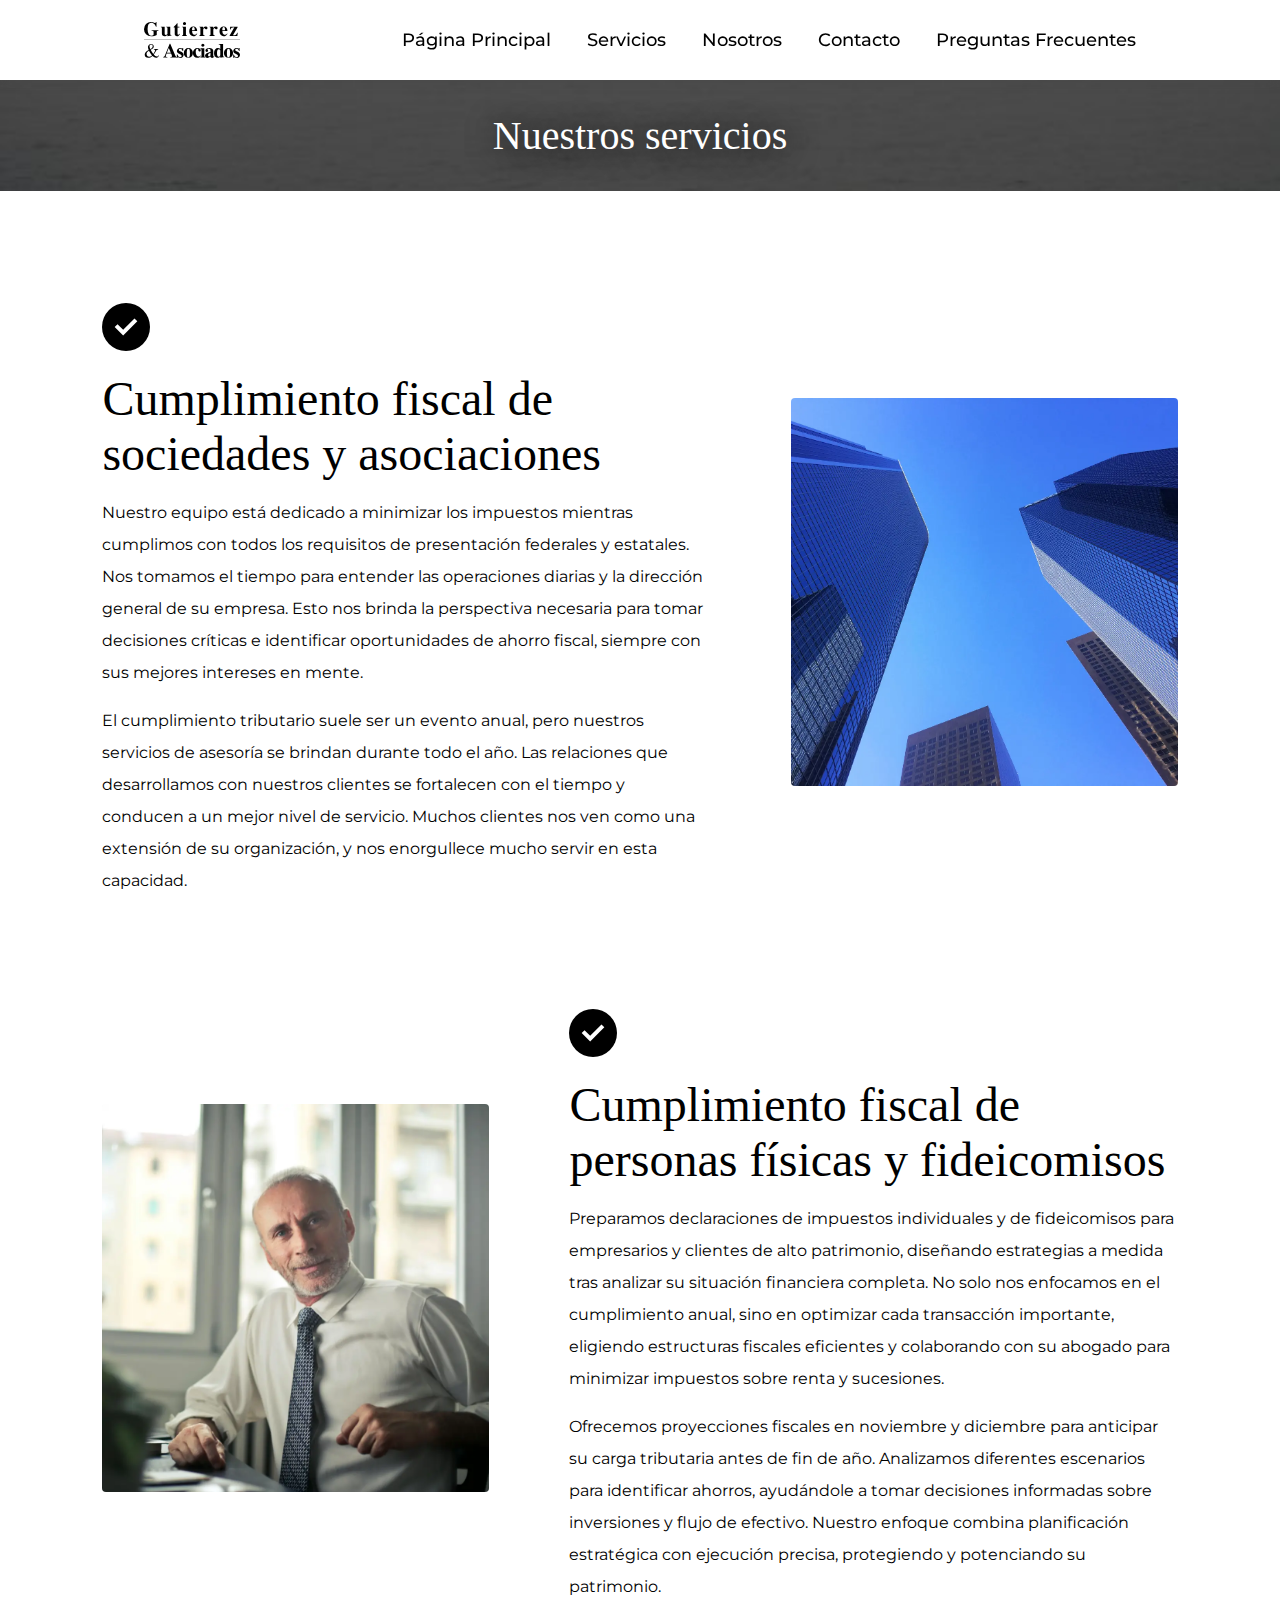
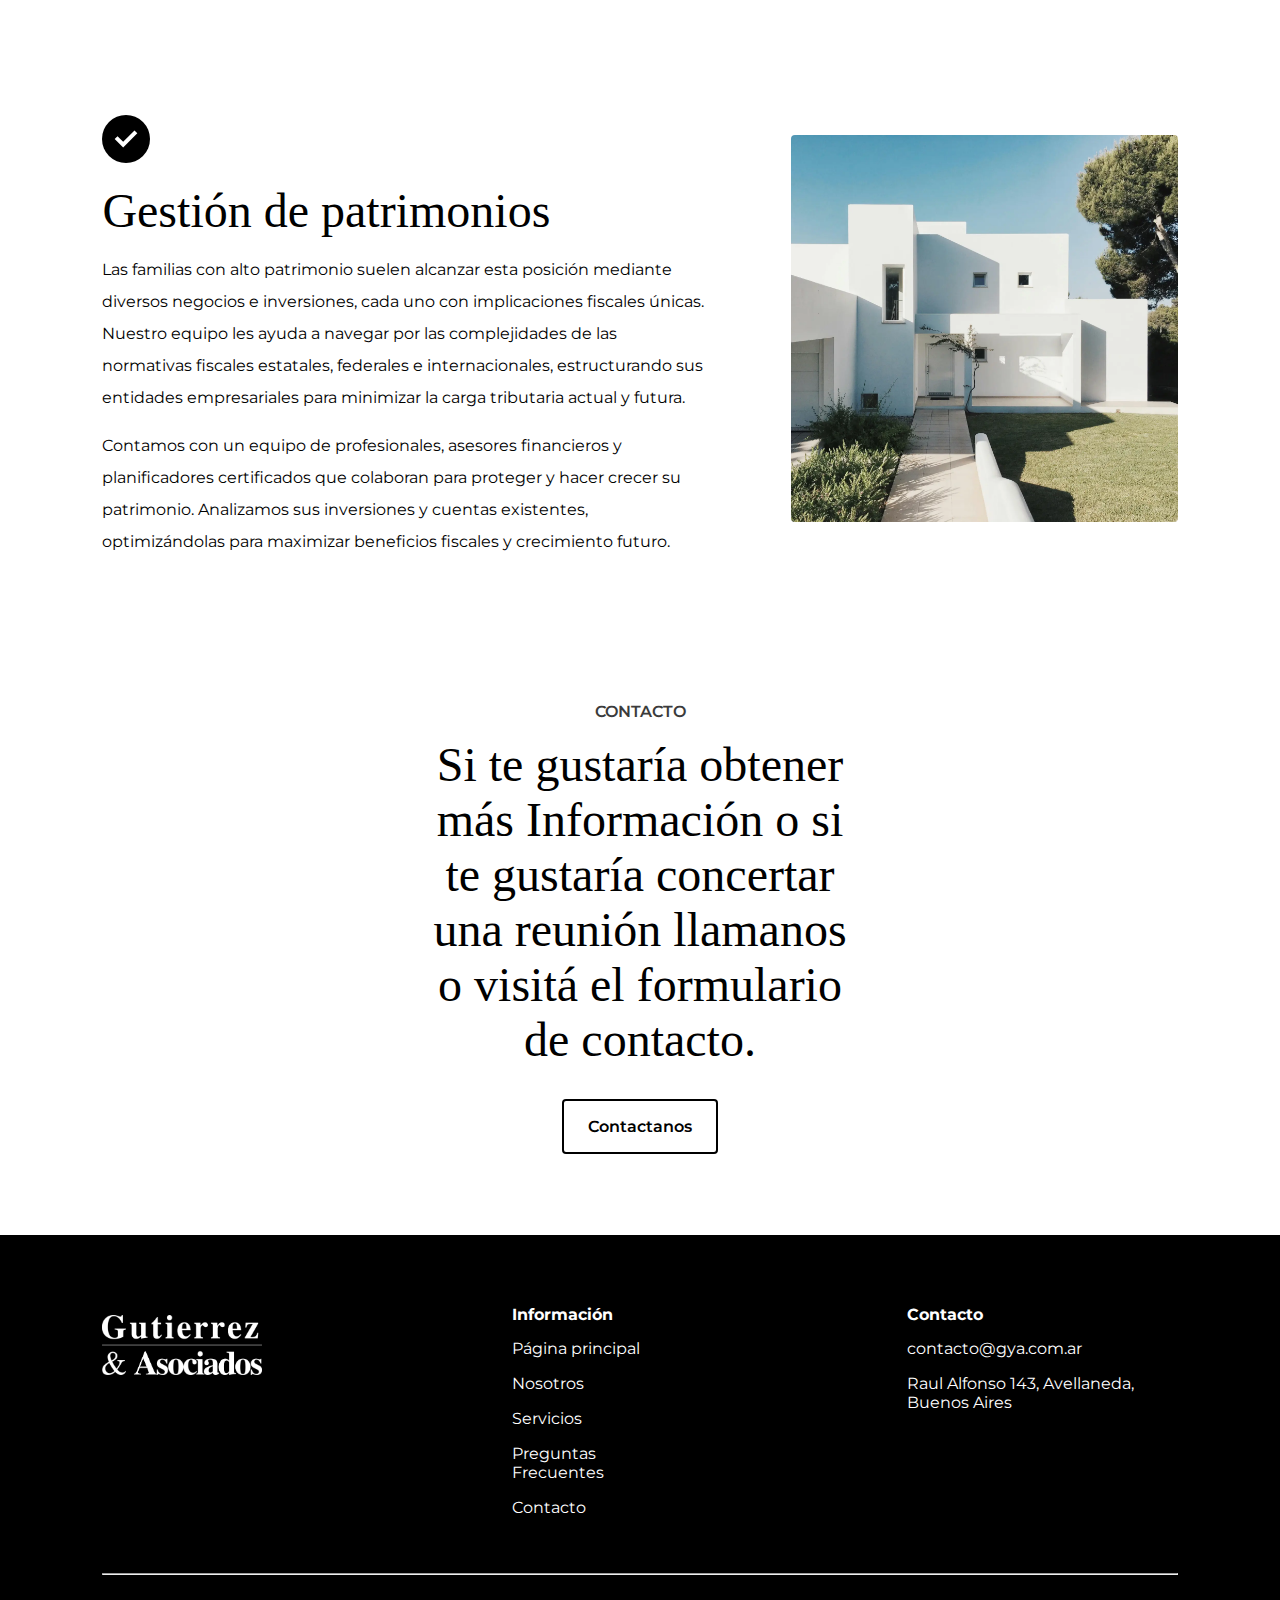
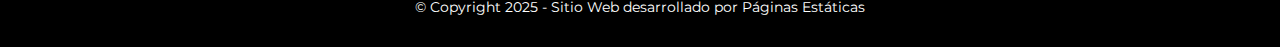
<file: Pages/servicios.html>
<!DOCTYPE html>
<html>
    <head>
        <meta charset="UTF-8">
        <title>Servicios - Gutierrez & Asociados</title>
        <meta name="keywords" content="contabilidad">
        <meta name="description" content="your description here...">
        <meta name="viewport" content="width=device-width, initial-scale=1.0">
        <meta name="author" content="Citronov WebSites">
        <link rel="stylesheet" href="../style.css">
        <link rel="icon" href="../Imagenes/Logo/gya-icon.ico" type="image/x-icon">
    </head>
    <!-- Google tag (gtag.js) -->
    <script async src="https://www.googletagmanager.com/gtag/js?id=G-37Z1E6V184"></script>
    <script>
        window.dataLayer = window.dataLayer || [];
        function gtag(){dataLayer.push(arguments);}
        gtag('js', new Date());

        gtag('config', 'G-37Z1E6V184');
    </script>
    <body>
        <header class="scrolled">
            <div id="header-div">
                <div id="header-top">
                    <a href="../index.html">
                        <svg id="header-logo"
                            width="252.14807mm"
                            height="94.246796mm"
                            viewBox="0 0 252.14807 94.246796"
                            version="1.1"
                            id="svg5"
                            xmlns="http://www.w3.org/2000/svg"
                            xmlns:svg="http://www.w3.org/2000/svg">
                            <defs
                                id="defs2">
                                <rect
                                x="-1454.9095"
                                y="271.23279"
                                width="1129.4594"
                                height="485.26556"
                                id="rect236-3" />
                            </defs>
                            <g
                                id="layer1"
                                transform="translate(690.71486,-172.18356)">
                                <g
                                id="g2051-6"
                                transform="translate(-353.54764,120.36505)"
                                style="fill:none;stroke:none">
                                <g
                                    aria-label="Gutierrez
                            &amp; Asociados "
                                    transform="matrix(0.26458333,0,0,0.26458333,4.4073302,-27.454647)"
                                    id="text234-75"
                                    style="font-size:200px;line-height:0.875;font-family:Chilanka;-inkscape-font-specification:Chilanka;white-space:pre;display:inline">
                                    <path
                                    d="m -1221.39,299.6151 q 9.4,0 17.6,2.6 8.4,2.4 14,4.8 5.6,2.4 8.6,2.4 2.8,0 4.8,-2 2,-2 4,-7.2 h 5.4 v 46.8 h -5 q -5.2,-11.4 -9.6,-17.6 -4.2,-6.4 -10.6,-12 -13,-11.2 -26.6,-11.2 -18.2,0 -27.6,16.4 -9.2,16.2 -9.2,47.6 0,35.8 13,52.4 9.6,12.4 27.6,12.4 10,0 14.6,-3.4 4.6,-3.6 4.6,-11.2 v -21 q 0,-8.2 -3.8,-10.6 -3.6,-2.6 -16.4,-3.4 v -5 h 68.6 v 5 q -11.2,1.2 -14.2,4.4 -3,3.2 -3,14 v 25.4 q -9.6,5.6 -24.6,9 -15,3.4 -30.6,3.4 -31.4,0 -51.4,-19.4 -19.8,-19.6 -19.8,-50.6 0,-30.8 19.8,-51.4 20,-20.6 49.8,-20.6 z"
                                    style="font-weight:bold;font-family:FreeSerif;-inkscape-font-specification:'FreeSerif Bold';text-align:end;letter-spacing:15px;text-anchor:end"
                                    id="path1342" />
                                    <path
                                    d="m -1057.9898,440.4151 v -13 q -8.8,7.6 -15,10.4 -6.2,2.8 -14,2.8 -12.4,0 -19.6,-7.4 -7,-7.4 -7,-20.6 v -50.4 q 0,-6.2 -2.2,-8.4 -2,-2.2 -8.4,-3.4 v -4.8 h 38.4 v 67.8 q 0,7.6 2.4,11 2.6,3.2 8.8,3.2 7.6,0 16.4,-8.8 v -56.6 q 0,-6.4 -2.6,-8.8 -2.4,-2.4 -9.8,-3 v -4.8 h 40.2 v 72 q 0,6.4 2.6,8.8 2.6,2.4 9.2,2.8 v 4.6 l -13,1.4 q -16.6,1.8 -26.4,5.2 z"
                                    style="font-weight:bold;font-family:FreeSerif;-inkscape-font-specification:'FreeSerif Bold';text-align:end;letter-spacing:15px;text-anchor:end"
                                    id="path1344" />
                                    <path
                                    d="m -939.38994,345.6151 v 8.8 h -18.8 v 60.2 q 0,6 1.8,8.8 1.8,2.6 6,2.6 6,0 11.4,-10.4 l 5,2.2 q -6.2,12.2 -13,17.4 -6.6,5 -16.6,5 -10.4,0 -16.4,-5.6 -6,-5.6 -6,-15.4 v -64.8 h -10.4 v -5.4 q 9.8,-8.2 16.8,-16.2 7.2,-8 16.4,-21 h 5 v 33.8 z"
                                    style="font-weight:bold;font-family:FreeSerif;-inkscape-font-specification:'FreeSerif Bold';text-align:end;letter-spacing:15px;text-anchor:end"
                                    id="path1346" />
                                    <path
                                    d="m -874.79013,345.6151 v 76 q 0,5.6 2.2,8.2 2.2,2.4 7.6,3.2 v 4.8 h -48.2 v -4.8 q 6.8,-1.6 8.6,-3.6 2,-2.2 2,-8.4 v -58.8 q 0,-6.2 -2,-8.2 -2,-2.2 -8.6,-3.6 v -4.8 z m -25,-41.4 q 4.6,-4.6 11,-4.6 6.4,0 10.8,4.6 4.6,4.6 4.6,11 0,6.6 -4.6,11 -4.4,4.4 -11,4.4 -6.6,0 -11,-4.4 -4.4,-4.4 -4.4,-11.2 0,-6.4 4.6,-10.8 z"
                                    style="font-weight:bold;font-family:FreeSerif;-inkscape-font-specification:'FreeSerif Bold';text-align:end;letter-spacing:15px;text-anchor:end"
                                    id="path1348" />
                                    <path
                                    d="m -813.39026,388.8151 q 0.2,5.4 0.8,9.8 0.6,4.2 2,9.8 1.6,5.4 4,9 2.6,3.6 6.8,6.2 4.4,2.6 10.2,2.6 6.4,0 11.6,-3 5.2,-3 11.2,-10.4 l 4.8,2.8 q -9.8,14 -18.4,19.6 -8.4,5.4 -20.6,5.4 -18.6,0 -30,-13.2 -11.2,-13.4 -11.2,-35.2 0,-22 11.4,-35.4 11.6,-13.6 30.4,-13.6 34.2,0 37.4,45.6 z m 25.8,-10.4 q -0.2,-6.4 -0.4,-9.8 -0.2,-3.4 -1,-7.6 -0.8,-4.4 -2.2,-6.4 -1.2,-2.2 -3.6,-3.6 -2.2,-1.6 -5.6,-1.6 -7.4,0 -10.6,7 -3,7 -3.4,25 h 26.8 z"
                                    style="font-weight:bold;font-family:FreeSerif;-inkscape-font-specification:'FreeSerif Bold';text-align:end;letter-spacing:15px;text-anchor:end"
                                    id="path1350" />
                                    <path
                                    d="m -673.59024,372.2151 q -4.6,0 -8.2,-3 -3.4,-3 -5.6,-5.8 -2.2,-3 -3.8,-3 -5,0 -8.6,5.6 -3.6,5.6 -3.6,13.4 v 37.8 q 0,9.4 2.6,12.4 2.8,2.8 12,3.4 v 4.8 h -53 v -4.8 q 6.6,-1.2 8.6,-3.4 2,-2.4 2,-8.6 v -58.8 q 0,-6 -2.2,-8.4 -2,-2.6 -8.4,-3.4 v -4.8 h 37.6 v 16.4 q 7,-10 13.2,-14.4 6.4,-4.4 13.8,-4.4 7,0 11.6,4.4 4.6,4.4 4.6,11.2 0,5.8 -3.6,9.6 -3.4,3.8 -9,3.8 z"
                                    style="font-weight:bold;font-family:FreeSerif;-inkscape-font-specification:'FreeSerif Bold';text-align:end;letter-spacing:15px;text-anchor:end"
                                    id="path1352" />
                                    <path
                                    d="m -573.19022,372.2151 q -4.6,0 -8.2,-3 -3.4,-3 -5.6,-5.8 -2.2,-3 -3.8,-3 -5,0 -8.6,5.6 -3.6,5.6 -3.6,13.4 v 37.8 q 0,9.4 2.6,12.4 2.8,2.8 12,3.4 v 4.8 h -53 v -4.8 q 6.6,-1.2 8.6,-3.4 2,-2.4 2,-8.6 v -58.8 q 0,-6 -2.2,-8.4 -2,-2.6 -8.4,-3.4 v -4.8 h 37.6 v 16.4 q 7,-10 13.2,-14.4 6.4,-4.4 13.8,-4.4 7,0 11.6,4.4 4.6,4.4 4.6,11.2 0,5.8 -3.6,9.6 -3.4,3.8 -9,3.8 z"
                                    style="font-weight:bold;font-family:FreeSerif;-inkscape-font-specification:'FreeSerif Bold';text-align:end;letter-spacing:15px;text-anchor:end"
                                    id="path1354" />
                                    <path
                                    d="m -512.79032,388.8151 q 0.2,5.4 0.8,9.8 0.6,4.2 2,9.8 1.6,5.4 4,9 2.6,3.6 6.8,6.2 4.4,2.6 10.2,2.6 6.4,0 11.6,-3 5.2,-3 11.2,-10.4 l 4.8,2.8 q -9.8,14 -18.4,19.6 -8.4,5.4 -20.6,5.4 -18.6,0 -30,-13.2 -11.2,-13.4 -11.2,-35.2 0,-22 11.4,-35.4 11.6,-13.6 30.4,-13.6 34.2,0 37.4,45.6 z m 25.8,-10.4 q -0.2,-6.4 -0.4,-9.8 -0.2,-3.4 -1,-7.6 -0.8,-4.4 -2.2,-6.4 -1.2,-2.2 -3.6,-3.6 -2.2,-1.6 -5.6,-1.6 -7.4,0 -10.6,7 -3,7 -3.4,25 h 26.8 z"
                                    style="font-weight:bold;font-family:FreeSerif;-inkscape-font-specification:'FreeSerif Bold';text-align:end;letter-spacing:15px;text-anchor:end"
                                    id="path1356" />
                                    <path
                                    d="m -401.99027,431.4151 q 15.8,0 23.6,-5.4 7.8,-5.4 12,-20.2 h 5.6 l -3.2,32 h -76.6 v -5 l 46.8,-80.8 h -2.2 q -19.4,0 -26,4 -6.4,4 -10,18 h -5.2 l 1.4,-28.4 h 74.2 v 5.2 l -46.2,80.6 z"
                                    style="font-weight:bold;font-family:FreeSerif;-inkscape-font-specification:'FreeSerif Bold';text-align:end;letter-spacing:15px;text-anchor:end"
                                    id="path1358" />
                                    <path
                                    d="m -1201.6775,524.62344 q 7.6,6.8 7.6,17.4 0,10.6 -7,18.4 -7,7.8 -24,15.8 12,23.4 26.4,41.2 18.2,-24.2 18.2,-36.4 0,-4.6 -2.8,-6.4 -2.6,-1.8 -10,-2.6 v -4.2 h 43.2 v 4.2 q -7.6,1 -11.4,3.4 -3.8,2.2 -7.4,8.4 -12.6,22.4 -25.2,39.2 13.8,18.4 30.8,18.4 5.4,0 9.2,-2.2 4,-2.4 8.8,-8.4 l 3,2.2 q -4.4,10.6 -12.6,16.6 -8,6 -17.6,6 -16.4,0 -34,-18.2 -11.2,9.8 -21.2,14 -9.8,4.2 -22,4.2 -16,0 -25.2,-8 -9,-8.2 -9,-22.4 0,-9 3.2,-16.4 3.4,-7.6 10,-13.4 6.6,-6 11.8,-9.4 5.4,-3.6 14,-8.4 -7,-19.4 -7,-29 0,-12.8 9,-21.8 9,-9 21.8,-9 11.8,0 19.4,6.8 z m -26.4,45.2 q 12.2,-6.6 17.8,-13.4 5.6,-6.8 5.6,-15.2 0,-7.4 -4.6,-12.2 -4.4,-4.8 -11.4,-4.8 -6.8,0 -11.2,4.6 -4.2,4.6 -4.2,11.8 0,12.4 8,29.2 z m -13.8,14.6 q -13,8.4 -18.4,15.8 -5.2,7.2 -5.2,16.8 0,11.6 7.6,20 7.6,8.2 18.2,8.2 11.8,0 28.2,-13 -14.8,-18.2 -30.4,-47.8 z"
                                    style="font-family:FreeSerif;-inkscape-font-specification:FreeSerif;letter-spacing:-10px"
                                    id="path1360" />
                                    <path
                                    d="m -963.99007,648.02344 v 5 h -64.80003 v -5 q 4.2,-0.6 6.4,-0.6 9.6,-0.6 9.6,-6.6 0,-6 -9.2,-27.2 h -45 l -3,7.8 q -5.8,15 -5.8,18.4 0,3.8 3.8,5.8 3.8,1.8 12.6,2.4 v 5 h -40.6 v -5 q 7.2,-1.4 10.4,-5.4 3.4,-4 9.2,-18 l 44.4,-109.6 h 5.6 l 44.60003,105.2 q 7.4,17.6 11.2,22.8 4,5 9.8,5 z m -100.00003,-42.2 h 39 l -20.2,-48.6 z"
                                    style="font-weight:bold;font-family:FreeSerif;-inkscape-font-specification:'FreeSerif Bold';letter-spacing:-10px"
                                    id="path1362" />
                                    <path
                                    d="m -933.18991,558.42344 q 5.6,0 13,2.2 7.4,2.2 9,2.2 3.2,0 4.8,-4 h 4.4 v 29 h -5 q -7.8,-22.8 -24.4,-22.8 -5.6,0 -9.4,3.4 -3.8,3.2 -3.8,8.2 0,4.6 3.4,8.4 3.6,3.6 8.8,5.8 5.2,2.2 11.2,5.4 6,3 11.2,6.4 5.2,3.2 8.6,9.2 3.6,5.8 3.6,13.6 0,13.4 -8.6,22 -8.6,8.4 -22.2,8.4 -8.2,0 -16.6,-2.8 -8.4,-3 -9.6,-3 -2.2,0 -5.2,5.6 h -5 v -33 h 5.6 q 6.4,26.4 27.4,26.4 6.8,0 10.8,-3.6 4.2,-3.6 4.2,-9.4 0,-5.2 -5,-9.2 -4.8,-4 -11.8,-7.2 -7,-3.2 -14,-6.8 -7,-3.8 -12,-10.2 -4.8,-6.4 -4.8,-15 0,-12.6 8.8,-20.8 9,-8.4 22.6,-8.4 z"
                                    style="font-weight:bold;font-family:FreeSerif;-inkscape-font-specification:'FreeSerif Bold';letter-spacing:-10px"
                                    id="path1364" />
                                    <path
                                    d="m -850.58987,558.42344 q 19.4,0 32.2,14 12.8,13.8 12.8,34.8 0,20.8 -12.8,34.8 -12.8,13.8 -32.2,13.8 -19.6,0 -32.4,-13.8 -12.8,-14 -12.8,-35.4 0,-20.4 13,-34.2 13.2,-14 32.2,-14 z m 0.2,6.2 q -9.2,0 -12.6,9.6 -3.4,9.6 -3.4,36 0,22 3.4,30.8 3.6,8.6 12.4,8.6 8.8,0 12.2,-9 3.4,-9.2 3.4,-32.2 0,-24.6 -3.4,-34.2 -3.4,-9.6 -12,-9.6 z"
                                    style="font-weight:bold;font-family:FreeSerif;-inkscape-font-specification:'FreeSerif Bold';letter-spacing:-10px"
                                    id="path1366" />
                                    <path
                                    d="m -728.18998,631.22344 3.6,3.6 q -8.8,11.2 -17.8,16.2 -8.8,4.8 -20.4,4.8 -18.6,0 -30.8,-13.4 -12,-13.4 -12,-34 0,-21.6 13.4,-35.8 13.4,-14.2 33.8,-14.2 13.2,0 22,6.4 9,6.2 9,15.6 0,5.8 -3.6,9.2 -3.6,3.4 -10,3.4 -11,0 -11.2,-14.4 0,-8.4 -1,-10.2 -2,-3.8 -7.4,-3.8 -7.8,0 -12.4,9 -4.4,8.8 -4.4,24.2 0,20.4 7.6,32.6 7.8,12 20.8,12 6.2,0 10.6,-2.4 4.6,-2.6 10.2,-8.8 z"
                                    style="font-weight:bold;font-family:FreeSerif;-inkscape-font-specification:'FreeSerif Bold';letter-spacing:-10px"
                                    id="path1368" />
                                    <path
                                    d="m -692.39016,560.82344 v 76 q 0,5.6 2.2,8.2 2.2,2.4 7.6,3.2 v 4.8 h -48.2 v -4.8 q 6.8,-1.6 8.6,-3.6 2,-2.2 2,-8.4 v -58.8 q 0,-6.2 -2,-8.2 -2,-2.2 -8.6,-3.6 v -4.8 z m -25,-41.4 q 4.6,-4.6 11,-4.6 6.4,0 10.8,4.6 4.6,4.6 4.6,11 0,6.6 -4.6,11 -4.4,4.4 -11,4.4 -6.6,0 -11,-4.4 -4.4,-4.4 -4.4,-11.2 0,-6.4 4.6,-10.8 z"
                                    style="font-weight:bold;font-family:FreeSerif;-inkscape-font-specification:'FreeSerif Bold';letter-spacing:-10px"
                                    id="path1370" />
                                    <path
                                    d="m -660.3903,572.22344 q 0,1 3,5.4 3,4.2 3,7.6 0,5.2 -3.8,8.4 -3.8,3.2 -9.8,3.2 -6.2,0 -9.6,-3.4 -3.4,-3.6 -3.4,-9.8 0,-11.2 10.4,-18.2 10.4,-7 27.4,-7 18.2,0 28.8,7.4 10.8,7.4 10.8,20 v 52.2 q 0,5 4.2,5 1.4,0 2.2,-0.8 l 2,-2 3,4.2 q -10.6,11.4 -22.4,11.4 -7.4,0 -11.2,-3.2 -3.6,-3.2 -5.2,-10.8 -15.4,14 -31.6,14 -9.6,0 -16,-6 -6.2,-6 -6.2,-15.2 0,-6.2 3.2,-11.4 3.4,-5.4 7.8,-8.8 4.4,-3.4 12,-6.8 7.8,-3.4 13.2,-5.2 5.4,-1.8 14.2,-4.4 2.2,-0.6 3.4,-1 v -14.6 q 0,-9.2 -4,-13.4 -4,-4.2 -12.8,-4.2 -5.2,0 -9,2.2 -3.6,2 -3.6,5.2 z m 29.2,60.8 v -29 q -24.4,6.4 -24.4,24.2 0,6 2.8,9.8 2.8,3.6 7.4,3.6 6.8,0 14.2,-8.6 z"
                                    style="font-weight:bold;font-family:FreeSerif;-inkscape-font-specification:'FreeSerif Bold';letter-spacing:-10px"
                                    id="path1372" />
                                    <path
                                    d="m -532.99012,655.62344 v -13 q -7,7.4 -12.8,10.4 -5.8,2.8 -13.8,2.8 -15.8,0 -26,-13.2 -10.2,-13.4 -10.2,-33.8 0,-21.8 10.8,-36 11,-14.4 27.6,-14.4 6.8,0 12,2.8 5.4,2.6 11.8,9.6 v -36.6 q 0,-7 -2.6,-8.8 -2.6,-2 -12.6,-2.8 v -4.8 h 43 v 115 q 0,6.4 2.4,8.8 2.6,2.4 9.4,2.8 v 4.6 l -12.4,1.6 q -16.4,2.2 -26.6,5 z m -17.6,-11 q 6.6,0 11.8,-5.6 5.2,-5.8 5.2,-8.4 v -48.6 q -2,-5.6 -6.4,-9 -4.2,-3.4 -9.2,-3.4 -17,0 -17,37.6 0,37.4 15.6,37.4 z"
                                    style="font-weight:bold;font-family:FreeSerif;-inkscape-font-specification:'FreeSerif Bold';letter-spacing:-10px"
                                    id="path1374" />
                                    <path
                                    d="m -452.19015,558.42344 q 19.4,0 32.2,14 12.8,13.8 12.8,34.8 0,20.8 -12.8,34.8 -12.8,13.8 -32.2,13.8 -19.6,0 -32.4,-13.8 -12.8,-14 -12.8,-35.4 0,-20.4 13,-34.2 13.2,-14 32.2,-14 z m 0.2,6.2 q -9.2,0 -12.6,9.6 -3.4,9.6 -3.4,36 0,22 3.4,30.8 3.6,8.6 12.4,8.6 8.8,0 12.2,-9 3.4,-9.2 3.4,-32.2 0,-24.6 -3.4,-34.2 -3.4,-9.6 -12,-9.6 z"
                                    style="font-weight:bold;font-family:FreeSerif;-inkscape-font-specification:'FreeSerif Bold';letter-spacing:-10px"
                                    id="path1376" />
                                    <path
                                    d="m -373.39026,558.42344 q 5.6,0 13,2.2 7.4,2.2 9,2.2 3.2,0 4.8,-4 h 4.4 v 29 h -5 q -7.8,-22.8 -24.4,-22.8 -5.6,0 -9.4,3.4 -3.8,3.2 -3.8,8.2 0,4.6 3.4,8.4 3.6,3.6 8.8,5.8 5.2,2.2 11.2,5.4 6,3 11.2,6.4 5.2,3.2 8.6,9.2 3.6,5.8 3.6,13.6 0,13.4 -8.6,22 -8.6,8.4 -22.2,8.4 -8.2,0 -16.6,-2.8 -8.4,-3 -9.6,-3 -2.2,0 -5.2,5.6 h -5 v -33 h 5.6 q 6.4,26.4 27.4,26.4 6.8,0 10.8,-3.6 4.2,-3.6 4.2,-9.4 0,-5.2 -5,-9.2 -4.8,-4 -11.8,-7.2 -7,-3.2 -14,-6.8 -7,-3.8 -12,-10.2 -4.8,-6.4 -4.8,-15 0,-12.6 8.8,-20.8 9,-8.4 22.6,-8.4 z"
                                    style="font-weight:bold;font-family:FreeSerif;-inkscape-font-specification:'FreeSerif Bold';letter-spacing:-10px"
                                    id="path1378" />
                                </g>
                                <path
                                    id="rect1429-3"
                                    style="stroke-width:0;stroke-linecap:round;stroke-linejoin:round;paint-order:fill markers stroke"
                                    d="m -336.74008,98.514778 h 251.293785 c 0.23663,0 0.42713,0.1905 0.42713,0.42713 0,0.23663 -0.1905,0.427129 -0.42713,0.427129 H -336.74008 c -0.23663,0 -0.42713,-0.190499 -0.42713,-0.427129 0,-0.23663 0.1905,-0.42713 0.42713,-0.42713 z" />
                                </g>
                            </g>
                            </svg>
                    </a>
                    <div id="hamburguer-menu-icon">
                        <span class="bar"></span>
                        <span class="bar"></span>
                        <span class="bar"></span>
                    </div>
                </div>
                <nav>
                    <ul>
                        <li><a class="nav-li-element" href="../index.html">Página Principal</a></li>
                        <li><a class="nav-li-element" href="servicios.html">Servicios</a></li>
                        <li><a class="nav-li-element" href="nosotros.html">Nosotros</a></li>
                        <li><a class="nav-li-element" href="contacto.html">Contacto</a></li>
                        <li><a class="nav-li-element" href="preguntas-frecuentes.html">Preguntas Frecuentes</a></li>
                    </ul>
                </nav>
            </div>
        </header>
        <main id="main-servicios">
            <div class="div-top-page">
                <h1>Nuestros servicios</h1>
            </div>
            <section id="servicios-servicios">
                <div class="common-padding">
                    <section class="sub-section-servicios">
                        <div class="text-container">
                            <div class="servicio-title-container">
                                <div class="icon-container">
                                    <svg
                                        width="24"
                                        height="24"
                                        viewBox="0 0 24 24"
                                        fill="none"
                                        xmlns="http://www.w3.org/2000/svg"
                                        >
                                        <path
                                            d="M10.5858 13.4142L7.75735 10.5858L6.34314 12L10.5858 16.2427L17.6568 9.1716L16.2426 7.75739L10.5858 13.4142Z"
                                            fill="currentColor"
                                        />
                                    </svg>
                                </div>
                                <h2>Cumplimiento fiscal de sociedades y asociaciones</h2>
                            </div>
                            <p>
                                Nuestro equipo está dedicado a minimizar los impuestos mientras cumplimos con todos los requisitos de presentación federales y estatales. Nos tomamos el tiempo para entender las operaciones diarias y la dirección general de su empresa. Esto nos brinda la perspectiva necesaria para tomar decisiones críticas e identificar oportunidades de ahorro fiscal, siempre con sus mejores intereses en mente.
                            </p>
                            <p>
                                El cumplimiento tributario suele ser un evento anual, pero nuestros servicios de asesoría se brindan durante todo el año. Las relaciones que desarrollamos con nuestros clientes se fortalecen con el tiempo y conducen a un mejor nivel de servicio. Muchos clientes nos ven como una extensión de su organización, y nos enorgullece mucho servir en esta capacidad.
                            </p>
                        </div>
                        <img src="../Imagenes/servicios-empresas.webp">
                    </section>
                    <section class="sub-section-servicios">
                        <div class="text-container">
                            <div class="servicio-title-container">
                                <div class="icon-container">
                                    <svg
                                        width="24"
                                        height="24"
                                        viewBox="0 0 24 24"
                                        fill="none"
                                        xmlns="http://www.w3.org/2000/svg"
                                        >
                                        <path
                                            d="M10.5858 13.4142L7.75735 10.5858L6.34314 12L10.5858 16.2427L17.6568 9.1716L16.2426 7.75739L10.5858 13.4142Z"
                                            fill="currentColor"
                                        />
                                    </svg>
                                </div>
                                <h2>
                                    Cumplimiento fiscal de personas físicas y fideicomisos
                                </h2>
                            </div>
                            <p>
                                Preparamos declaraciones de impuestos individuales y de fideicomisos para empresarios y clientes de alto patrimonio, diseñando estrategias a medida tras analizar su situación financiera completa. No solo nos enfocamos en el cumplimiento anual, sino en optimizar cada transacción importante, eligiendo estructuras fiscales eficientes y colaborando con su abogado para minimizar impuestos sobre renta y sucesiones.
                            </p>
                            <p>
                                Ofrecemos proyecciones fiscales en noviembre y diciembre para anticipar su carga tributaria antes de fin de año. Analizamos diferentes escenarios para identificar ahorros, ayudándole a tomar decisiones informadas sobre inversiones y flujo de efectivo. Nuestro enfoque combina planificación estratégica con ejecución precisa, protegiendo y potenciando su patrimonio.
                            </p>
                        </div>
                        <img src="../Imagenes/servicios-individuos.webp">
                    </section>
                    <section class="sub-section-servicios">
                        <div class="text-container">
                            <div class="servicio-title-container">
                                <div class="icon-container">
                                    <svg
                                        width="24"
                                        height="24"
                                        viewBox="0 0 24 24"
                                        fill="none"
                                        xmlns="http://www.w3.org/2000/svg"
                                        >
                                        <path
                                            d="M10.5858 13.4142L7.75735 10.5858L6.34314 12L10.5858 16.2427L17.6568 9.1716L16.2426 7.75739L10.5858 13.4142Z"
                                            fill="currentColor"
                                        />
                                    </svg>
                                </div>
                                <h2>
                                    Gestión de patrimonios 
                                </h2>
                            </div>
                            <p>
                                Las familias con alto patrimonio suelen alcanzar esta posición mediante diversos negocios e inversiones, cada uno con implicaciones fiscales únicas. Nuestro equipo les ayuda a navegar por las complejidades de las normativas fiscales estatales, federales e internacionales, estructurando sus entidades empresariales para minimizar la carga tributaria actual y futura.
                            </p>
                            <p>
                                Contamos con un equipo de profesionales, asesores financieros y planificadores certificados que colaboran para proteger y hacer crecer su patrimonio. Analizamos sus inversiones y cuentas existentes, optimizándolas para maximizar beneficios fiscales y crecimiento futuro.
                            </p>
                        </div>
                        <img src="../Imagenes/servicios-patrimonio.webp">
                    </section>
                </div>
            </section>
            <section id="servicios-contacto">
                <div class="common-padding">
                    <div class="text-container">
                        <span class="small-title">Contacto</span>
                        <h2>
                            Si te gustaría obtener más Información o si te gustaría concertar una reunión llamanos o visitá el formulario de contacto.
                        </h2>
                    </div>
                    <a href="contacto.html" class="common-button">
                        Contactanos
                    </a>
                </div>
            </section>
        </main>
        <footer>
            <div class="common-padding">
                <div id="footer-div-top">
                    <img id="footer-div-top-logo" src="../Imagenes/Logo/logo-gya-light.png" alt="Logo de Gutierrez & Asociados">
                    <div id="footer-div-top-information" class="footer-section">
                        <h4>Información</h4>
                        <ul>
                            <li><a href="../index.html">Página principal</a></li>
                            <li><a href="nosotros.html">Nosotros</a></li>
                            <li><a href="servicios.html">Servicios</a></li>
                            <li><a href="preguntas-frecuentes.html">Preguntas Frecuentes</a></li>
                            <li><a href="contacto.html">Contacto</a></li>
                        </ul>
                    </div>
                    <div id="footer-div-top-contacto" class="footer-section">
                        <h4>Contacto</h4>
                        <ul>
                            <li>contacto@gya.com.ar</li>
                            <li>Raul Alfonso 143, Avellaneda, Buenos Aires</li>
                        </ul>
                    </div>
                </div>
                <hr>
                <p id="footer-p-copyright">© Copyright 2025 - 
                    <a href="https://paginasestaticas.com.ar">
                        Sitio Web desarrollado por Páginas Estáticas
                    </a>
                </p>
            </div>
        </footer>
    </body>
    <script src="../Scripts/hamburgerMenu.js"></script>
</html>
</file>
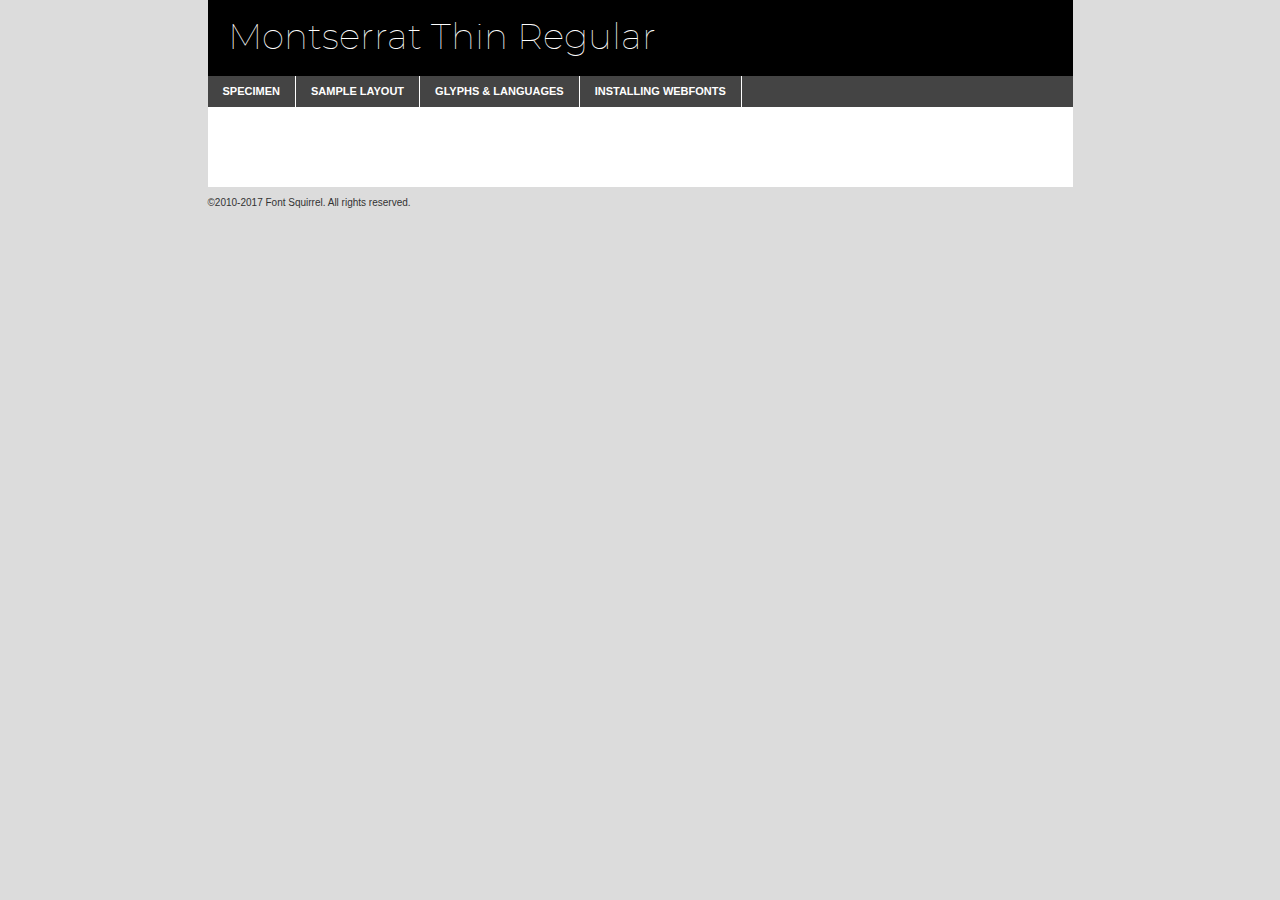
<file: Fuentes/Montserrat/webfontkit-20241208-085925/montserrat-variablefont_wght-demo.html>
<!DOCTYPE html PUBLIC "-//W3C//DTD XHTML 1.0 Transitional//EN"
        "http://www.w3.org/TR/xhtml1/DTD/xhtml1-transitional.dtd">

<html xmlns="http://www.w3.org/1999/xhtml" xml:lang="en" lang="en">
<head>
    <meta http-equiv="Content-Type" content="text/html; charset=utf-8"/>
    <script src="http://ajax.googleapis.com/ajax/libs/jquery/1.7.2/jquery.min.js" type="text/javascript" charset="utf-8"></script>
    <script type="text/javascript">
		(function($) {
			$.fn.easyTabs = function(option) {
				var param = jQuery.extend({ fadeSpeed: 'fast', defaultContent: 1, activeClass: 'active' }, option);
				$(this).each(function() {
					var thisId = '#' + this.id;
					if ( param.defaultContent == '' )
					{
						param.defaultContent = 1;
					}
					if ( typeof param.defaultContent == 'number' )
					{
						var defaultTab = $(thisId + ' .tabs li:eq(' + (param.defaultContent - 1) + ') a').attr('href').substr(1);
					}
					else
					{
						var defaultTab = param.defaultContent;
					}
					$(thisId + ' .tabs li a').each(function() {
						var tabToHide = $(this).attr('href').substr(1);
						$('#' + tabToHide).addClass('easytabs-tab-content');
					});
					hideAll();
					changeContent(defaultTab);

					function hideAll() {$(thisId + ' .easytabs-tab-content').hide();}

					function changeContent(tabId)
					{
						hideAll();
						$(thisId + ' .tabs li').removeClass(param.activeClass);
						$(thisId + ' .tabs li a[href=#' + tabId + ']').closest('li').addClass(param.activeClass);
						if ( param.fadeSpeed != 'none' )
						{
							$(thisId + ' #' + tabId).fadeIn(param.fadeSpeed);
						}
						else
						{
							$(thisId + ' #' + tabId).show();
						}
					}

					$(thisId + ' .tabs li').click(function() {
						var tabId = $(this).find('a').attr('href').substr(1);
						changeContent(tabId);
						return false;
					});
				});
			}
		})(jQuery);
    </script>
    <link rel="stylesheet" href="specimen_files/specimen_stylesheet.css" type="text/css" charset="utf-8"/>
    <link rel="stylesheet" href="stylesheet.css" type="text/css" charset="utf-8"/>

    <style type="text/css">
        		body {
			font-family: 'montserratthin';
        		}

            </style>

    <title>Montserrat Thin Regular Specimen</title>


    <script type="text/javascript" charset="utf-8">
		$(document).ready(function() {
			$('#container').easyTabs({ defaultContent: 1 });
		});
    </script>
</head>

<body>
<div id="container">
    <div id="header">
		Montserrat Thin Regular    </div>
    <ul class="tabs">
        <li><a href="#specimen">Specimen</a></li>
        <li><a href="#layout">Sample Layout</a></li>
		        <li><a href="#glyphs">Glyphs &amp; Languages</a></li>
        <li><a href="#installing">Installing Webfonts</a></li>

    </ul>

    <div id="main_content">


        <div id="specimen">

            <div class="section">
                <div class="grid12 firstcol">
                    <div class="huge">AaBb</div>
                </div>
            </div>

            <div class="section">
                <div class="glyph_range">A&#x200B;B&#x200b;C&#x200b;D&#x200b;E&#x200b;F&#x200b;G&#x200b;H&#x200b;I&#x200b;J&#x200b;K&#x200b;L&#x200b;M&#x200b;N&#x200b;O&#x200b;P&#x200b;Q&#x200b;R&#x200b;S&#x200b;T&#x200b;U&#x200b;V&#x200b;W&#x200b;X&#x200b;Y&#x200b;Z&#x200b;a&#x200b;b&#x200b;c&#x200b;d&#x200b;e&#x200b;f&#x200b;g&#x200b;h&#x200b;i&#x200b;j&#x200b;k&#x200b;l&#x200b;m&#x200b;n&#x200b;o&#x200b;p&#x200b;q&#x200b;r&#x200b;s&#x200b;t&#x200b;u&#x200b;v&#x200b;w&#x200b;x&#x200b;y&#x200b;z&#x200b;1&#x200b;2&#x200b;3&#x200b;4&#x200b;5&#x200b;6&#x200b;7&#x200b;8&#x200b;9&#x200b;0&#x200b;&amp;&#x200b;.&#x200b;,&#x200b;?&#x200b;!&#x200b;&#64;&#x200b;(&#x200b;)&#x200b;#&#x200b;$&#x200b;%&#x200b;*&#x200b;+&#x200b;-&#x200b;=&#x200b;:&#x200b;;</div>
            </div>
            <div class="section">
                <div class="grid12 firstcol">
                    <table class="sample_table">
                        <tr>
                            <td>10</td>
                            <td class="size10">abcdefghijklmnopqrstuvwxyzABCDEFGHIJKLMNOPQRSTUVWXYZ0123456789abcdefghijklmnopqrstuvwxyzABCDEFGHIJKLMNOPQRSTUVWXYZ0123456789abcdefghijklmnopqrstuvwxyzABCDEFGHIJKLMNOPQRSTUVWXYZ</td>
                        </tr>
                        <tr>
                            <td>11</td>
                            <td class="size11">abcdefghijklmnopqrstuvwxyzABCDEFGHIJKLMNOPQRSTUVWXYZ0123456789abcdefghijklmnopqrstuvwxyzABCDEFGHIJKLMNOPQRSTUVWXYZ0123456789abcdefghijklmnopqrstuvwxyzABCDEFGHIJKLMNOPQRSTUVWXYZ</td>
                        </tr>
                        <tr>
                            <td>12</td>
                            <td class="size12">abcdefghijklmnopqrstuvwxyzABCDEFGHIJKLMNOPQRSTUVWXYZ0123456789abcdefghijklmnopqrstuvwxyzABCDEFGHIJKLMNOPQRSTUVWXYZ0123456789abcdefghijklmnopqrstuvwxyzABCDEFGHIJKLMNOPQRSTUVWXYZ</td>
                        </tr>
                        <tr>
                            <td>13</td>
                            <td class="size13">abcdefghijklmnopqrstuvwxyzABCDEFGHIJKLMNOPQRSTUVWXYZ0123456789abcdefghijklmnopqrstuvwxyzABCDEFGHIJKLMNOPQRSTUVWXYZ0123456789abcdefghijklmnopqrstuvwxyzABCDEFGHIJKLMNOPQRSTUVWXYZ</td>
                        </tr>
                        <tr>
                            <td>14</td>
                            <td class="size14">abcdefghijklmnopqrstuvwxyzABCDEFGHIJKLMNOPQRSTUVWXYZ0123456789abcdefghijklmnopqrstuvwxyzABCDEFGHIJKLMNOPQRSTUVWXYZ0123456789abcdefghijklmnopqrstuvwxyzABCDEFGHIJKLMNOPQRSTUVWXYZ</td>
                        </tr>
                        <tr>
                            <td>16</td>
                            <td class="size16">abcdefghijklmnopqrstuvwxyzABCDEFGHIJKLMNOPQRSTUVWXYZ0123456789abcdefghijklmnopqrstuvwxyzABCDEFGHIJKLMNOPQRSTUVWXYZ</td>
                        </tr>
                        <tr>
                            <td>18</td>
                            <td class="size18">abcdefghijklmnopqrstuvwxyzABCDEFGHIJKLMNOPQRSTUVWXYZ0123456789abcdefghijklmnopqrstuvwxyzABCDEFGHIJKLMNOPQRSTUVWXYZ</td>
                        </tr>
                        <tr>
                            <td>20</td>
                            <td class="size20">abcdefghijklmnopqrstuvwxyzABCDEFGHIJKLMNOPQRSTUVWXYZ0123456789abcdefghijklmnopqrstuvwxyzABCDEFGHIJKLMNOPQRSTUVWXYZ</td>
                        </tr>
                        <tr>
                            <td>24</td>
                            <td class="size24">abcdefghijklmnopqrstuvwxyzABCDEFGHIJKLMNOPQRSTUVWXYZ0123456789abcdefghijklmnopqrstuvwxyzABCDEFGHIJKLMNOPQRSTUVWXYZ</td>
                        </tr>
                        <tr>
                            <td>30</td>
                            <td class="size30">abcdefghijklmnopqrstuvwxyzABCDEFGHIJKLMNOPQRSTUVWXYZ0123456789abcdefghijklmnopqrstuvwxyzABCDEFGHIJKLMNOPQRSTUVWXYZ</td>
                        </tr>
                        <tr>
                            <td>36</td>
                            <td class="size36">abcdefghijklmnopqrstuvwxyzABCDEFGHIJKLMNOPQRSTUVWXYZ0123456789abcdefghijklmnopqrstuvwxyzABCDEFGHIJKLMNOPQRSTUVWXYZ</td>
                        </tr>
                        <tr>
                            <td>48</td>
                            <td class="size48">abcdefghijklmnopqrstuvwxyzABCDEFGHIJKLMNOPQRSTUVWXYZ0123456789abcdefghijklmnopqrstuvwxyzABCDEFGHIJKLMNOPQRSTUVWXYZ</td>
                        </tr>
                        <tr>
                            <td>60</td>
                            <td class="size60">abcdefghijklmnopqrstuvwxyzABCDEFGHIJKLMNOPQRSTUVWXYZ0123456789abcdefghijklmnopqrstuvwxyzABCDEFGHIJKLMNOPQRSTUVWXYZ</td>
                        </tr>
                        <tr>
                            <td>72</td>
                            <td class="size72">abcdefghijklmnopqrstuvwxyzABCDEFGHIJKLMNOPQRSTUVWXYZ0123456789abcdefghijklmnopqrstuvwxyzABCDEFGHIJKLMNOPQRSTUVWXYZ</td>
                        </tr>
                        <tr>
                            <td>90</td>
                            <td class="size90">abcdefghijklmnopqrstuvwxyzABCDEFGHIJKLMNOPQRSTUVWXYZ0123456789abcdefghijklmnopqrstuvwxyzABCDEFGHIJKLMNOPQRSTUVWXYZ</td>
                        </tr>
                    </table>

                </div>

            </div>


            <div class="section" id="bodycomparison">


                <div id="xheight">
                    <div class="fontbody">&#x25FC;&#x25FC;&#x25FC;&#x25FC;&#x25FC;&#x25FC;&#x25FC;&#x25FC;&#x25FC;&#x25FC;&#x25FC;&#x25FC;&#x25FC;&#x25FC;&#x25FC;&#x25FC;&#x25FC;&#x25FC;&#x25FC;&#x25FC;&#x25FC;&#x25FC;&#x25FC;&#x25FC;&#x25FC;&#x25FC;&#x25FC;&#x25FC;&#x25FC;&#x25FC;&#x25FC;&#x25FC;&#x25FC;&#x25FC;&#x25FC;&#x25FC;&#x25FC;&#x25FC;&#x25FC;&#x25FC;&#x25FC;&#x25FC;&#x25FC;&#x25FC;&#x25FC;&#x25FC;&#x25FC;&#x25FC;&#x25FC;&#x25FC;&#x25FC;&#x25FC;&#x25FC;&#x25FC;&#x25FC;&#x25FC;&#x25FC;&#x25FC;&#x25FC;&#x25FC;&#x25FC;&#x25FC;&#x25FC;&#x25FC;&#x25FC;&#x25FC;&#x25FC;&#x25FC;&#x25FC;&#x25FC;&#x25FC;&#x25FC;&#x25FC;&#x25FC;&#x25FC;&#x25FC;&#x25FC;&#x25FC;&#x25FC;&#x25FC;&#x25FC;&#x25FC;&#x25FC;&#x25FC;&#x25FC;&#x25FC;&#x25FC;&#x25FC;&#x25FC;&#x25FC;&#x25FC;&#x25FC;&#x25FC;&#x25FC;&#x25FC;&#x25FC;&#x25FC;&#x25FC;&#x25FC;body</div>
                    <div class="arialbody">body</div>
                    <div class="verdanabody">body</div>
                    <div class="georgiabody">body</div>
                </div>
                <div class="fontbody" style="z-index:1">
                    body<span>Montserrat Thin Regular</span>
                </div>
                <div class="arialbody" style="z-index:1">
                    body<span>Arial</span>
                </div>
                <div class="verdanabody" style="z-index:1">
                    body<span>Verdana</span>
                </div>
                <div class="georgiabody" style="z-index:1">
                    body<span>Georgia</span>
                </div>


            </div>


            <div class="section psample psample_row1" id="">

                <div class="grid2 firstcol">
                    <p class="size10"><span>10.</span>Aenean lacinia bibendum nulla sed consectetur. Fusce dapibus, tellus ac cursus commodo, tortor mauris condimentum nibh, ut fermentum massa justo sit amet risus. Nullam id dolor id nibh ultricies vehicula ut id elit. Cum sociis natoque penatibus et magnis dis parturient montes, nascetur ridiculus mus. Nulla vitae elit libero, a pharetra augue.</p>

                </div>
                <div class="grid3">
                    <p class="size11"><span>11.</span>Aenean lacinia bibendum nulla sed consectetur. Fusce dapibus, tellus ac cursus commodo, tortor mauris condimentum nibh, ut fermentum massa justo sit amet risus. Nullam id dolor id nibh ultricies vehicula ut id elit. Cum sociis natoque penatibus et magnis dis parturient montes, nascetur ridiculus mus. Nulla vitae elit libero, a pharetra augue.</p>

                </div>
                <div class="grid3">
                    <p class="size12"><span>12.</span>Aenean lacinia bibendum nulla sed consectetur. Fusce dapibus, tellus ac cursus commodo, tortor mauris condimentum nibh, ut fermentum massa justo sit amet risus. Nullam id dolor id nibh ultricies vehicula ut id elit. Cum sociis natoque penatibus et magnis dis parturient montes, nascetur ridiculus mus. Nulla vitae elit libero, a pharetra augue.</p>

                </div>
                <div class="grid4">
                    <p class="size13"><span>13.</span>Aenean lacinia bibendum nulla sed consectetur. Fusce dapibus, tellus ac cursus commodo, tortor mauris condimentum nibh, ut fermentum massa justo sit amet risus. Nullam id dolor id nibh ultricies vehicula ut id elit. Cum sociis natoque penatibus et magnis dis parturient montes, nascetur ridiculus mus. Nulla vitae elit libero, a pharetra augue.</p>

                </div>
                <div class="white_blend"></div>

            </div>
            <div class="section psample psample_row2" id="">
                <div class="grid3 firstcol">
                    <p class="size14"><span>14.</span>Aenean lacinia bibendum nulla sed consectetur. Fusce dapibus, tellus ac cursus commodo, tortor mauris condimentum nibh, ut fermentum massa justo sit amet risus. Nullam id dolor id nibh ultricies vehicula ut id elit. Cum sociis natoque penatibus et magnis dis parturient montes, nascetur ridiculus mus. Nulla vitae elit libero, a pharetra augue.</p>

                </div>
                <div class="grid4">
                    <p class="size16"><span>16.</span>Aenean lacinia bibendum nulla sed consectetur. Fusce dapibus, tellus ac cursus commodo, tortor mauris condimentum nibh, ut fermentum massa justo sit amet risus. Nullam id dolor id nibh ultricies vehicula ut id elit. Cum sociis natoque penatibus et magnis dis parturient montes, nascetur ridiculus mus. Nulla vitae elit libero, a pharetra augue.</p>

                </div>
                <div class="grid5">
                    <p class="size18"><span>18.</span>Aenean lacinia bibendum nulla sed consectetur. Fusce dapibus, tellus ac cursus commodo, tortor mauris condimentum nibh, ut fermentum massa justo sit amet risus. Nullam id dolor id nibh ultricies vehicula ut id elit. Cum sociis natoque penatibus et magnis dis parturient montes, nascetur ridiculus mus. Nulla vitae elit libero, a pharetra augue.</p>

                </div>

                <div class="white_blend"></div>

            </div>

            <div class="section psample psample_row3" id="">
                <div class="grid5 firstcol">
                    <p class="size20"><span>20.</span>Aenean lacinia bibendum nulla sed consectetur. Fusce dapibus, tellus ac cursus commodo, tortor mauris condimentum nibh, ut fermentum massa justo sit amet risus. Nullam id dolor id nibh ultricies vehicula ut id elit. Cum sociis natoque penatibus et magnis dis parturient montes, nascetur ridiculus mus. Nulla vitae elit libero, a pharetra augue.</p>
                </div>
                <div class="grid7">
                    <p class="size24"><span>24.</span>Aenean lacinia bibendum nulla sed consectetur. Fusce dapibus, tellus ac cursus commodo, tortor mauris condimentum nibh, ut fermentum massa justo sit amet risus. Nullam id dolor id nibh ultricies vehicula ut id elit. Cum sociis natoque penatibus et magnis dis parturient montes, nascetur ridiculus mus. Nulla vitae elit libero, a pharetra augue.</p>
                </div>

                <div class="white_blend"></div>

            </div>

            <div class="section psample psample_row4" id="">
                <div class="grid12 firstcol">
                    <p class="size30"><span>30.</span>Aenean lacinia bibendum nulla sed consectetur. Fusce dapibus, tellus ac cursus commodo, tortor mauris condimentum nibh, ut fermentum massa justo sit amet risus. Nullam id dolor id nibh ultricies vehicula ut id elit. Cum sociis natoque penatibus et magnis dis parturient montes, nascetur ridiculus mus. Nulla vitae elit libero, a pharetra augue.</p>
                </div>
                <div class="white_blend"></div>

            </div>


            <div class="section psample psample_row1 fullreverse">
                <div class="grid2 firstcol">
                    <p class="size10"><span>10.</span>Aenean lacinia bibendum nulla sed consectetur. Fusce dapibus, tellus ac cursus commodo, tortor mauris condimentum nibh, ut fermentum massa justo sit amet risus. Nullam id dolor id nibh ultricies vehicula ut id elit. Cum sociis natoque penatibus et magnis dis parturient montes, nascetur ridiculus mus. Nulla vitae elit libero, a pharetra augue.</p>

                </div>
                <div class="grid3">
                    <p class="size11"><span>11.</span>Aenean lacinia bibendum nulla sed consectetur. Fusce dapibus, tellus ac cursus commodo, tortor mauris condimentum nibh, ut fermentum massa justo sit amet risus. Nullam id dolor id nibh ultricies vehicula ut id elit. Cum sociis natoque penatibus et magnis dis parturient montes, nascetur ridiculus mus. Nulla vitae elit libero, a pharetra augue.</p>

                </div>
                <div class="grid3">
                    <p class="size12"><span>12.</span>Aenean lacinia bibendum nulla sed consectetur. Fusce dapibus, tellus ac cursus commodo, tortor mauris condimentum nibh, ut fermentum massa justo sit amet risus. Nullam id dolor id nibh ultricies vehicula ut id elit. Cum sociis natoque penatibus et magnis dis parturient montes, nascetur ridiculus mus. Nulla vitae elit libero, a pharetra augue.</p>

                </div>
                <div class="grid4">
                    <p class="size13"><span>13.</span>Aenean lacinia bibendum nulla sed consectetur. Fusce dapibus, tellus ac cursus commodo, tortor mauris condimentum nibh, ut fermentum massa justo sit amet risus. Nullam id dolor id nibh ultricies vehicula ut id elit. Cum sociis natoque penatibus et magnis dis parturient montes, nascetur ridiculus mus. Nulla vitae elit libero, a pharetra augue.</p>

                </div>
                <div class="black_blend"></div>

            </div>

            <div class="section psample psample_row2 fullreverse">
                <div class="grid3 firstcol">
                    <p class="size14"><span>14.</span>Aenean lacinia bibendum nulla sed consectetur. Fusce dapibus, tellus ac cursus commodo, tortor mauris condimentum nibh, ut fermentum massa justo sit amet risus. Nullam id dolor id nibh ultricies vehicula ut id elit. Cum sociis natoque penatibus et magnis dis parturient montes, nascetur ridiculus mus. Nulla vitae elit libero, a pharetra augue.</p>

                </div>
                <div class="grid4">
                    <p class="size16"><span>16.</span>Aenean lacinia bibendum nulla sed consectetur. Fusce dapibus, tellus ac cursus commodo, tortor mauris condimentum nibh, ut fermentum massa justo sit amet risus. Nullam id dolor id nibh ultricies vehicula ut id elit. Cum sociis natoque penatibus et magnis dis parturient montes, nascetur ridiculus mus. Nulla vitae elit libero, a pharetra augue.</p>

                </div>
                <div class="grid5">
                    <p class="size18"><span>18.</span>Aenean lacinia bibendum nulla sed consectetur. Fusce dapibus, tellus ac cursus commodo, tortor mauris condimentum nibh, ut fermentum massa justo sit amet risus. Nullam id dolor id nibh ultricies vehicula ut id elit. Cum sociis natoque penatibus et magnis dis parturient montes, nascetur ridiculus mus. Nulla vitae elit libero, a pharetra augue.</p>

                </div>
                <div class="black_blend"></div>

            </div>

            <div class="section psample fullreverse psample_row3" id="">
                <div class="grid5 firstcol">
                    <p class="size20"><span>20.</span>Aenean lacinia bibendum nulla sed consectetur. Fusce dapibus, tellus ac cursus commodo, tortor mauris condimentum nibh, ut fermentum massa justo sit amet risus. Nullam id dolor id nibh ultricies vehicula ut id elit. Cum sociis natoque penatibus et magnis dis parturient montes, nascetur ridiculus mus. Nulla vitae elit libero, a pharetra augue.</p>
                </div>
                <div class="grid7">
                    <p class="size24"><span>24.</span>Aenean lacinia bibendum nulla sed consectetur. Fusce dapibus, tellus ac cursus commodo, tortor mauris condimentum nibh, ut fermentum massa justo sit amet risus. Nullam id dolor id nibh ultricies vehicula ut id elit. Cum sociis natoque penatibus et magnis dis parturient montes, nascetur ridiculus mus. Nulla vitae elit libero, a pharetra augue.</p>
                </div>

                <div class="black_blend"></div>

            </div>

            <div class="section psample fullreverse psample_row4" id="" style="border-bottom: 20px #000 solid;">
                <div class="grid12 firstcol">
                    <p class="size30"><span>30.</span>Aenean lacinia bibendum nulla sed consectetur. Fusce dapibus, tellus ac cursus commodo, tortor mauris condimentum nibh, ut fermentum massa justo sit amet risus. Nullam id dolor id nibh ultricies vehicula ut id elit. Cum sociis natoque penatibus et magnis dis parturient montes, nascetur ridiculus mus. Nulla vitae elit libero, a pharetra augue.</p>
                </div>
                <div class="black_blend"></div>

            </div>


        </div>

        <div id="layout">

            <div class="section">

                <div class="grid12 firstcol">
                    <h1>Lorem Ipsum Dolor</h1>
                    <h2>Etiam porta sem malesuada magna mollis euismod</h2>

                    <p class="byline">By <a href="#link">Aenean Lacinia</a></p>
                </div>
            </div>
            <div class="section">
                <div class="grid8 firstcol">
                    <p class="large">Donec sed odio dui. Morbi leo risus, porta ac consectetur ac, vestibulum at eros. Fusce dapibus, tellus ac cursus commodo, tortor mauris condimentum nibh, ut fermentum massa justo sit amet risus. </p>


                    <h3>Pellentesque ornare sem</h3>

                    <p>Maecenas sed diam eget risus varius blandit sit amet non magna. Maecenas faucibus mollis interdum. Donec ullamcorper nulla non metus auctor fringilla. Nullam id dolor id nibh ultricies vehicula ut id elit. Nullam id dolor id nibh ultricies vehicula ut id elit. </p>

                    <p>Aenean eu leo quam. Pellentesque ornare sem lacinia quam venenatis vestibulum. Lorem ipsum dolor sit amet, consectetur adipiscing elit. Cum sociis natoque penatibus et magnis dis parturient montes, nascetur ridiculus mus. </p>

                    <p>Nulla vitae elit libero, a pharetra augue. Praesent commodo cursus magna, vel scelerisque nisl consectetur et. Aenean lacinia bibendum nulla sed consectetur. </p>

                    <p>Nullam quis risus eget urna mollis ornare vel eu leo. Nullam quis risus eget urna mollis ornare vel eu leo. Maecenas sed diam eget risus varius blandit sit amet non magna. Donec ullamcorper nulla non metus auctor fringilla. </p>

                    <h3>Cras mattis consectetur</h3>

                    <p>Aenean eu leo quam. Pellentesque ornare sem lacinia quam venenatis vestibulum. Aenean lacinia bibendum nulla sed consectetur. Integer posuere erat a ante venenatis dapibus posuere velit aliquet. Cras mattis consectetur purus sit amet fermentum. </p>

                    <p>Nullam id dolor id nibh ultricies vehicula ut id elit. Nullam quis risus eget urna mollis ornare vel eu leo. Cras mattis consectetur purus sit amet fermentum.</p>
                </div>

                <div class="grid4 sidebar">

                    <div class="box reverse">
                        <p class="last">Nullam quis risus eget urna mollis ornare vel eu leo. Donec ullamcorper nulla non metus auctor fringilla. Cras mattis consectetur purus sit amet fermentum. Sed posuere consectetur est at lobortis. Lorem ipsum dolor sit amet, consectetur adipiscing elit. </p>
                    </div>

                    <p class="caption">Maecenas sed diam eget risus varius.</p>

                    <p>Vestibulum id ligula porta felis euismod semper. Integer posuere erat a ante venenatis dapibus posuere velit aliquet. Vestibulum id ligula porta felis euismod semper. Sed posuere consectetur est at lobortis. Maecenas sed diam eget risus varius blandit sit amet non magna. Fusce dapibus, tellus ac cursus commodo, tortor mauris condimentum nibh, ut fermentum massa justo sit amet risus. </p>


                    <p>Duis mollis, est non commodo luctus, nisi erat porttitor ligula, eget lacinia odio sem nec elit. Aenean lacinia bibendum nulla sed consectetur. Vivamus sagittis lacus vel augue laoreet rutrum faucibus dolor auctor. Aenean lacinia bibendum nulla sed consectetur. Nullam quis risus eget urna mollis ornare vel eu leo. </p>

                    <p>Praesent commodo cursus magna, vel scelerisque nisl consectetur et. Donec ullamcorper nulla non metus auctor fringilla. Maecenas faucibus mollis interdum. Fusce dapibus, tellus ac cursus commodo, tortor mauris condimentum nibh, ut fermentum massa justo sit amet risus. </p>

                </div>
            </div>

        </div>


		

        <div id="glyphs">
            <div class="section">
                <div class="grid12 firstcol">

                    <h1>Language Support</h1>
                    <p>The subset of Montserrat Thin Regular in this kit supports the following languages:<br/>

						Albanian, Basque, Breton, Chamorro, Danish, Dutch, English, Faroese, Finnish, French, Frisian, Galician, German, Icelandic, Italian, Malagasy, Norwegian, Portuguese, Spanish, Alsatian, Aragonese, Arapaho, Arrernte, Asturian, Aymara, Bislama, Cebuano, Corsican, Fijian, French_creole, Genoese, Gilbertese, Greenlandic, Haitian_creole, Hiligaynon, Hmong, Hopi, Ibanag, Iloko_ilokano, Indonesian, Interglossa_glosa, Interlingua, Irish_gaelic, Jerriais, Lojban, Lombard, Luxembourgeois, Manx, Mohawk, Norfolk_pitcairnese, Occitan, Oromo, Pangasinan, Papiamento, Piedmontese, Potawatomi, Rhaeto-romance, Romansh, Rotokas, Sami_lule, Samoan, Sardinian, Scots_gaelic, Seychelles_creole, Shona, Sicilian, Somali, Southern_ndebele, Swahili, Swati_swazi, Tagalog_filipino_pilipino, Tetum, Tok_pisin, Uyghur_latinized, Volapuk, Walloon, Warlpiri, Xhosa, Yapese, Zulu, Latinbasic, Ubasic, Demo                    </p>
                    <h1>Glyph Chart</h1>
                    <p>The subset of Montserrat Thin Regular in this kit includes all the glyphs listed below. Unicode entities are included above each glyph to help you insert individual characters into your layout.</p>
                    <div id="glyph_chart">

																																	                                <div><p>&amp;#13;</p>&#13;</div>
																				                                <div><p>&amp;#32;</p>&#32;</div>
																				                                <div><p>&amp;#33;</p>&#33;</div>
																				                                <div><p>&amp;#34;</p>&#34;</div>
																				                                <div><p>&amp;#35;</p>&#35;</div>
																				                                <div><p>&amp;#36;</p>&#36;</div>
																				                                <div><p>&amp;#37;</p>&#37;</div>
																				                                <div><p>&amp;#38;</p>&#38;</div>
																				                                <div><p>&amp;#39;</p>&#39;</div>
																				                                <div><p>&amp;#40;</p>&#40;</div>
																				                                <div><p>&amp;#41;</p>&#41;</div>
																				                                <div><p>&amp;#42;</p>&#42;</div>
																				                                <div><p>&amp;#43;</p>&#43;</div>
																				                                <div><p>&amp;#44;</p>&#44;</div>
																				                                <div><p>&amp;#45;</p>&#45;</div>
																				                                <div><p>&amp;#46;</p>&#46;</div>
																				                                <div><p>&amp;#47;</p>&#47;</div>
																				                                <div><p>&amp;#48;</p>&#48;</div>
																				                                <div><p>&amp;#49;</p>&#49;</div>
																				                                <div><p>&amp;#50;</p>&#50;</div>
																				                                <div><p>&amp;#51;</p>&#51;</div>
																				                                <div><p>&amp;#52;</p>&#52;</div>
																				                                <div><p>&amp;#53;</p>&#53;</div>
																				                                <div><p>&amp;#54;</p>&#54;</div>
																				                                <div><p>&amp;#55;</p>&#55;</div>
																				                                <div><p>&amp;#56;</p>&#56;</div>
																				                                <div><p>&amp;#57;</p>&#57;</div>
																				                                <div><p>&amp;#58;</p>&#58;</div>
																				                                <div><p>&amp;#59;</p>&#59;</div>
																				                                <div><p>&amp;#60;</p>&#60;</div>
																				                                <div><p>&amp;#61;</p>&#61;</div>
																				                                <div><p>&amp;#62;</p>&#62;</div>
																				                                <div><p>&amp;#63;</p>&#63;</div>
																				                                <div><p>&amp;#64;</p>&#64;</div>
																				                                <div><p>&amp;#65;</p>&#65;</div>
																				                                <div><p>&amp;#66;</p>&#66;</div>
																				                                <div><p>&amp;#67;</p>&#67;</div>
																				                                <div><p>&amp;#68;</p>&#68;</div>
																				                                <div><p>&amp;#69;</p>&#69;</div>
																				                                <div><p>&amp;#70;</p>&#70;</div>
																				                                <div><p>&amp;#71;</p>&#71;</div>
																				                                <div><p>&amp;#72;</p>&#72;</div>
																				                                <div><p>&amp;#73;</p>&#73;</div>
																				                                <div><p>&amp;#74;</p>&#74;</div>
																				                                <div><p>&amp;#75;</p>&#75;</div>
																				                                <div><p>&amp;#76;</p>&#76;</div>
																				                                <div><p>&amp;#77;</p>&#77;</div>
																				                                <div><p>&amp;#78;</p>&#78;</div>
																				                                <div><p>&amp;#79;</p>&#79;</div>
																				                                <div><p>&amp;#80;</p>&#80;</div>
																				                                <div><p>&amp;#81;</p>&#81;</div>
																				                                <div><p>&amp;#82;</p>&#82;</div>
																				                                <div><p>&amp;#83;</p>&#83;</div>
																				                                <div><p>&amp;#84;</p>&#84;</div>
																				                                <div><p>&amp;#85;</p>&#85;</div>
																				                                <div><p>&amp;#86;</p>&#86;</div>
																				                                <div><p>&amp;#87;</p>&#87;</div>
																				                                <div><p>&amp;#88;</p>&#88;</div>
																				                                <div><p>&amp;#89;</p>&#89;</div>
																				                                <div><p>&amp;#90;</p>&#90;</div>
																				                                <div><p>&amp;#91;</p>&#91;</div>
																				                                <div><p>&amp;#92;</p>&#92;</div>
																				                                <div><p>&amp;#93;</p>&#93;</div>
																				                                <div><p>&amp;#94;</p>&#94;</div>
																				                                <div><p>&amp;#95;</p>&#95;</div>
																				                                <div><p>&amp;#96;</p>&#96;</div>
																				                                <div><p>&amp;#97;</p>&#97;</div>
																				                                <div><p>&amp;#98;</p>&#98;</div>
																				                                <div><p>&amp;#99;</p>&#99;</div>
																				                                <div><p>&amp;#100;</p>&#100;</div>
																				                                <div><p>&amp;#101;</p>&#101;</div>
																				                                <div><p>&amp;#102;</p>&#102;</div>
																				                                <div><p>&amp;#103;</p>&#103;</div>
																				                                <div><p>&amp;#104;</p>&#104;</div>
																				                                <div><p>&amp;#105;</p>&#105;</div>
																				                                <div><p>&amp;#106;</p>&#106;</div>
																				                                <div><p>&amp;#107;</p>&#107;</div>
																				                                <div><p>&amp;#108;</p>&#108;</div>
																				                                <div><p>&amp;#109;</p>&#109;</div>
																				                                <div><p>&amp;#110;</p>&#110;</div>
																				                                <div><p>&amp;#111;</p>&#111;</div>
																				                                <div><p>&amp;#112;</p>&#112;</div>
																				                                <div><p>&amp;#113;</p>&#113;</div>
																				                                <div><p>&amp;#114;</p>&#114;</div>
																				                                <div><p>&amp;#115;</p>&#115;</div>
																				                                <div><p>&amp;#116;</p>&#116;</div>
																				                                <div><p>&amp;#117;</p>&#117;</div>
																				                                <div><p>&amp;#118;</p>&#118;</div>
																				                                <div><p>&amp;#119;</p>&#119;</div>
																				                                <div><p>&amp;#120;</p>&#120;</div>
																				                                <div><p>&amp;#121;</p>&#121;</div>
																				                                <div><p>&amp;#122;</p>&#122;</div>
																				                                <div><p>&amp;#123;</p>&#123;</div>
																				                                <div><p>&amp;#124;</p>&#124;</div>
																				                                <div><p>&amp;#125;</p>&#125;</div>
																				                                <div><p>&amp;#126;</p>&#126;</div>
																				                                <div><p>&amp;#160;</p>&#160;</div>
																				                                <div><p>&amp;#161;</p>&#161;</div>
																				                                <div><p>&amp;#162;</p>&#162;</div>
																				                                <div><p>&amp;#163;</p>&#163;</div>
																				                                <div><p>&amp;#164;</p>&#164;</div>
																				                                <div><p>&amp;#165;</p>&#165;</div>
																				                                <div><p>&amp;#166;</p>&#166;</div>
																				                                <div><p>&amp;#167;</p>&#167;</div>
																				                                <div><p>&amp;#168;</p>&#168;</div>
																				                                <div><p>&amp;#169;</p>&#169;</div>
																				                                <div><p>&amp;#170;</p>&#170;</div>
																				                                <div><p>&amp;#171;</p>&#171;</div>
																				                                <div><p>&amp;#172;</p>&#172;</div>
																				                                <div><p>&amp;#173;</p>&#173;</div>
																				                                <div><p>&amp;#174;</p>&#174;</div>
																				                                <div><p>&amp;#175;</p>&#175;</div>
																				                                <div><p>&amp;#176;</p>&#176;</div>
																				                                <div><p>&amp;#177;</p>&#177;</div>
																				                                <div><p>&amp;#178;</p>&#178;</div>
																				                                <div><p>&amp;#179;</p>&#179;</div>
																				                                <div><p>&amp;#180;</p>&#180;</div>
																				                                <div><p>&amp;#181;</p>&#181;</div>
																				                                <div><p>&amp;#182;</p>&#182;</div>
																				                                <div><p>&amp;#183;</p>&#183;</div>
																				                                <div><p>&amp;#184;</p>&#184;</div>
																				                                <div><p>&amp;#185;</p>&#185;</div>
																				                                <div><p>&amp;#186;</p>&#186;</div>
																				                                <div><p>&amp;#187;</p>&#187;</div>
																				                                <div><p>&amp;#188;</p>&#188;</div>
																				                                <div><p>&amp;#189;</p>&#189;</div>
																				                                <div><p>&amp;#190;</p>&#190;</div>
																				                                <div><p>&amp;#191;</p>&#191;</div>
																				                                <div><p>&amp;#192;</p>&#192;</div>
																				                                <div><p>&amp;#193;</p>&#193;</div>
																				                                <div><p>&amp;#194;</p>&#194;</div>
																				                                <div><p>&amp;#195;</p>&#195;</div>
																				                                <div><p>&amp;#196;</p>&#196;</div>
																				                                <div><p>&amp;#197;</p>&#197;</div>
																				                                <div><p>&amp;#198;</p>&#198;</div>
																				                                <div><p>&amp;#199;</p>&#199;</div>
																				                                <div><p>&amp;#200;</p>&#200;</div>
																				                                <div><p>&amp;#201;</p>&#201;</div>
																				                                <div><p>&amp;#202;</p>&#202;</div>
																				                                <div><p>&amp;#203;</p>&#203;</div>
																				                                <div><p>&amp;#204;</p>&#204;</div>
																				                                <div><p>&amp;#205;</p>&#205;</div>
																				                                <div><p>&amp;#206;</p>&#206;</div>
																				                                <div><p>&amp;#207;</p>&#207;</div>
																				                                <div><p>&amp;#208;</p>&#208;</div>
																				                                <div><p>&amp;#209;</p>&#209;</div>
																				                                <div><p>&amp;#210;</p>&#210;</div>
																				                                <div><p>&amp;#211;</p>&#211;</div>
																				                                <div><p>&amp;#212;</p>&#212;</div>
																				                                <div><p>&amp;#213;</p>&#213;</div>
																				                                <div><p>&amp;#214;</p>&#214;</div>
																				                                <div><p>&amp;#215;</p>&#215;</div>
																				                                <div><p>&amp;#216;</p>&#216;</div>
																				                                <div><p>&amp;#217;</p>&#217;</div>
																				                                <div><p>&amp;#218;</p>&#218;</div>
																				                                <div><p>&amp;#219;</p>&#219;</div>
																				                                <div><p>&amp;#220;</p>&#220;</div>
																				                                <div><p>&amp;#221;</p>&#221;</div>
																				                                <div><p>&amp;#222;</p>&#222;</div>
																				                                <div><p>&amp;#223;</p>&#223;</div>
																				                                <div><p>&amp;#224;</p>&#224;</div>
																				                                <div><p>&amp;#225;</p>&#225;</div>
																				                                <div><p>&amp;#226;</p>&#226;</div>
																				                                <div><p>&amp;#227;</p>&#227;</div>
																				                                <div><p>&amp;#228;</p>&#228;</div>
																				                                <div><p>&amp;#229;</p>&#229;</div>
																				                                <div><p>&amp;#230;</p>&#230;</div>
																				                                <div><p>&amp;#231;</p>&#231;</div>
																				                                <div><p>&amp;#232;</p>&#232;</div>
																				                                <div><p>&amp;#233;</p>&#233;</div>
																				                                <div><p>&amp;#234;</p>&#234;</div>
																				                                <div><p>&amp;#235;</p>&#235;</div>
																				                                <div><p>&amp;#236;</p>&#236;</div>
																				                                <div><p>&amp;#237;</p>&#237;</div>
																				                                <div><p>&amp;#238;</p>&#238;</div>
																				                                <div><p>&amp;#239;</p>&#239;</div>
																				                                <div><p>&amp;#240;</p>&#240;</div>
																				                                <div><p>&amp;#241;</p>&#241;</div>
																				                                <div><p>&amp;#242;</p>&#242;</div>
																				                                <div><p>&amp;#243;</p>&#243;</div>
																				                                <div><p>&amp;#244;</p>&#244;</div>
																				                                <div><p>&amp;#245;</p>&#245;</div>
																				                                <div><p>&amp;#246;</p>&#246;</div>
																				                                <div><p>&amp;#247;</p>&#247;</div>
																				                                <div><p>&amp;#248;</p>&#248;</div>
																				                                <div><p>&amp;#249;</p>&#249;</div>
																				                                <div><p>&amp;#250;</p>&#250;</div>
																				                                <div><p>&amp;#251;</p>&#251;</div>
																				                                <div><p>&amp;#252;</p>&#252;</div>
																				                                <div><p>&amp;#253;</p>&#253;</div>
																				                                <div><p>&amp;#254;</p>&#254;</div>
																				                                <div><p>&amp;#255;</p>&#255;</div>
																				                                <div><p>&amp;#338;</p>&#338;</div>
																				                                <div><p>&amp;#339;</p>&#339;</div>
																				                                <div><p>&amp;#376;</p>&#376;</div>
																				                                <div><p>&amp;#710;</p>&#710;</div>
																				                                <div><p>&amp;#732;</p>&#732;</div>
																				                                <div><p>&amp;#8192;</p>&#8192;</div>
																				                                <div><p>&amp;#8193;</p>&#8193;</div>
																				                                <div><p>&amp;#8194;</p>&#8194;</div>
																				                                <div><p>&amp;#8195;</p>&#8195;</div>
																				                                <div><p>&amp;#8196;</p>&#8196;</div>
																				                                <div><p>&amp;#8197;</p>&#8197;</div>
																				                                <div><p>&amp;#8198;</p>&#8198;</div>
																				                                <div><p>&amp;#8199;</p>&#8199;</div>
																				                                <div><p>&amp;#8200;</p>&#8200;</div>
																				                                <div><p>&amp;#8201;</p>&#8201;</div>
																				                                <div><p>&amp;#8202;</p>&#8202;</div>
																				                                <div><p>&amp;#8208;</p>&#8208;</div>
																				                                <div><p>&amp;#8209;</p>&#8209;</div>
																				                                <div><p>&amp;#8210;</p>&#8210;</div>
																				                                <div><p>&amp;#8211;</p>&#8211;</div>
																				                                <div><p>&amp;#8212;</p>&#8212;</div>
																				                                <div><p>&amp;#8216;</p>&#8216;</div>
																				                                <div><p>&amp;#8217;</p>&#8217;</div>
																				                                <div><p>&amp;#8218;</p>&#8218;</div>
																				                                <div><p>&amp;#8220;</p>&#8220;</div>
																				                                <div><p>&amp;#8221;</p>&#8221;</div>
																				                                <div><p>&amp;#8222;</p>&#8222;</div>
																				                                <div><p>&amp;#8226;</p>&#8226;</div>
																				                                <div><p>&amp;#8230;</p>&#8230;</div>
																				                                <div><p>&amp;#8239;</p>&#8239;</div>
																				                                <div><p>&amp;#8249;</p>&#8249;</div>
																				                                <div><p>&amp;#8250;</p>&#8250;</div>
																				                                <div><p>&amp;#8287;</p>&#8287;</div>
																				                                <div><p>&amp;#8364;</p>&#8364;</div>
																				                                <div><p>&amp;#8482;</p>&#8482;</div>
																				                                <div><p>&amp;#9724;</p>&#9724;</div>
																				                                <div><p>&amp;#64257;</p>&#64257;</div>
																				                                <div><p>&amp;#64258;</p>&#64258;</div>
																																																										                    </div>
                </div>


            </div>
        </div>


        <div id="specs">

        </div>

        <div id="installing">
            <div class="section">
                <div class="grid7 firstcol">
                    <h1>Installing Webfonts</h1>

                    <p>Webfonts are supported by all major browser platforms but not all in the same way. There are currently four different font formats that must be included in order to target all browsers. This includes TTF, WOFF, EOT and SVG.</p>

                    <h2>1. Upload your webfonts</h2>
                    <p>You must upload your webfont kit to your website. They should be in or near the same directory as your CSS files.</p>

                    <h2>2. Include the webfont stylesheet</h2>
                    <p>A special CSS @font-face declaration helps the various browsers select the appropriate font it needs without causing you a bunch of headaches. Learn more about this syntax by reading the <a href="https://www.fontspring.com/blog/further-hardening-of-the-bulletproof-syntax">Fontspring blog post</a> about it. The code for it is as follows:</p>


                    <code>
                        @font-face{
                        font-family: 'MyWebFont';
                        src: url('WebFont.eot');
                        src: url('WebFont.eot?#iefix') format('embedded-opentype'),
                        url('WebFont.woff') format('woff'),
                        url('WebFont.ttf') format('truetype'),
                        url('WebFont.svg#webfont') format('svg');
                        }
                    </code>

                    <p>We've already gone ahead and generated the code for you. All you have to do is link to the stylesheet in your HTML, like this:</p>
                    <code>&lt;link rel=&quot;stylesheet&quot; href=&quot;stylesheet.css&quot; type=&quot;text/css&quot; charset=&quot;utf-8&quot; /&gt;</code>

                    <h2>3. Modify your own stylesheet</h2>
                    <p>To take advantage of your new fonts, you must tell your stylesheet to use them. Look at the original @font-face declaration above and find the property called "font-family." The name linked there will be what you use to reference the font. Prepend that webfont name to the font stack in the "font-family" property, inside the selector you want to change. For example:</p>
                    <code>p { font-family: 'WebFont', Arial, sans-serif; }</code>

                    <h2>4. Test</h2>
                    <p>Getting webfonts to work cross-browser <em>can</em> be tricky. Use the information in the sidebar to help you if you find that fonts aren't loading in a particular browser.</p>
                </div>

                <div class="grid5 sidebar">
                    <div class="box">
                        <h2>Troubleshooting<br/>Font-Face Problems</h2>
                        <p>Having trouble getting your webfonts to load in your new website? Here are some tips to sort out what might be the problem.</p>

                        <h3>Fonts not showing in any browser</h3>

                        <p>This sounds like you need to work on the plumbing. You either did not upload the fonts to the correct directory, or you did not link the fonts properly in the CSS. If you've confirmed that all this is correct and you still have a problem, take a look at your .htaccess file and see if requests are getting intercepted.</p>

                        <h3>Fonts not loading in iPhone or iPad</h3>

                        <p>The most common problem here is that you are serving the fonts from an IIS server. IIS refuses to serve files that have unknown MIME types. If that is the case, you must set the MIME type for SVG to "image/svg+xml" in the server settings. Follow these instructions from Microsoft if you need help.</p>

                        <h3>Fonts not loading in Firefox</h3>

                        <p>The primary reason for this failure? You are still using a version Firefox older than 3.5. So upgrade already! If that isn't it, then you are very likely serving fonts from a different domain. Firefox requires that all font assets be served from the same domain. Lastly it is possible that you need to add WOFF to your list of MIME types (if you are serving via IIS.)</p>

                        <h3>Fonts not loading in IE</h3>

                        <p>Are you looking at Internet Explorer on an actual Windows machine or are you cheating by using a service like Adobe BrowserLab? Many of these screenshot services do not render @font-face for IE. Best to test it on a real machine.</p>

                        <h3>Fonts not loading in IE9</h3>

                        <p>IE9, like Firefox, requires that fonts be served from the same domain as the website. Make sure that is the case.</p>
                    </div>
                </div>
            </div>

        </div>

    </div>
    <div id="footer">
        <p>&copy;2010-2017 Font Squirrel. All rights reserved.</p>
    </div>
</div>
</body>
</html>
</file>
<file: style.css>
@font-face {
    font-family: "Monsterrat";
    src: 
        url("Fuentes/Montserrat/Montserrat-VariableFont_wght.ttf") format("truetype"),
        url("Fuentes/Montserrat/webfontkit-20241208-085925/montserrat-variablefont_wght-webfont.woff") format("woff"),
        url("Fuentes/Montserrat/webfontkit-20241208-085925/montserrat-variablefont_wght-webfont.woff2") format("woff2");
}

:root {
    --strongColor: #4c95cc;
    --whiteColor: #ffffff;
    --blackColor: #000000;
    --lightGreyColor: #474747;
    --greyColor: #3b3b3b;
    --primaryFont: Georgia, 'Times New Roman', Times, serif;
    --secondaryFont: "Monsterrat", sans-serif;
    --smallTitleFontSize: clamp(0.8125rem, 1.6vw, 1rem);
    --headerFontSize: clamp(1.9375rem, 3.9vw, 3.0625rem);
    --bodyFontSize: 1rem;
}

button {
    all: unset;
}

ul {
    list-style-type: none;
    padding: 0;
}

a {
    all: unset;
}

img {
    width: 100%;
    border-radius: 4px;
}

html {
    scroll-behavior: smooth;
}

* {
    margin: 0 auto;
    box-sizing: border-box;
}

header {
    font-family: var(--primaryFont);
    font-size: var(--headerFontSize);
    color: var(--blackColor);
}

body {
    font-family: var(--secondaryFont);
    font-size: var(--bodyFontSize);
    color: var(--greyColor);
}

.common-padding {
    max-width: 90rem;
    padding: 2rem 8%;
}

h1, h2, h3 {
    font-family: var(--primaryFont);
    font-weight: 400;
    color: var(--blackColor);
    margin: 1rem auto;
}

h2 {
    font-size: 2.25rem;
    text-align: center;
    margin: 0 auto;
    padding: 4rem 0 2rem;
}

h3 {
    font-size: 2rem;
}

p {
    line-height: 2rem;
    color: var(--blackColor);
    margin-bottom: 1rem;
}

.small-title {
    font-weight: 600;
    text-transform: uppercase;
    text-align: center;
    margin: 1rem auto;
}

main a {
    min-width: 12rem;
    font-size: 1.125rem;
    font-weight: 600;
    text-align: center;
    line-height: clamp(2.875rem, 5.5vw, 3.5rem);
    padding: 0 0.5rem;
    text-align: center;
    border-radius: 4px;
    cursor: pointer;
}

.call-to-action {
    color: var(--whiteColor);
    border: 2px solid var(--whiteColor);
    text-transform: uppercase;
    transition: all 0.1s ease;
}

.call-to-action:hover {
    color: var(--blackColor);
    background-color: var(--whiteColor);
    border: 2px solid var(hrColor);
}

.button-underline {
    padding: 0.5rem;
    background: 
       linear-gradient(90deg, currentColor calc(100%/3), transparent 0 calc(200%/3), currentColor 0) 
       var(--d, 0%) 100% / 300% 3px
       no-repeat;
    transition: 0.5s;
}

.button-underline:hover {
    --d: 100%;
}


/* ==== HEADER & NAV ==== */

header {
    width: 100%;
    position: fixed;
    z-index: 1000;
    transition: background-color 0.3s ease-in-out;
}

header::before {
    content: "";
    width: 100%;
    position: absolute;
    height: 0vh;
    background-color: #00000099;
    -webkit-backdrop-filter: blur(10px);
    backdrop-filter: blur(10px);
    opacity: 0;
    top: 0;
    right: 0;
    z-index: -11;
    transition: 
        height 0s ease-in-out, 
        opacity 0.3s ease-in-out;
}

header.scrolled {
    box-shadow: 0 -4px 12px var(--lightGreyColor);
    background-color: var(--whiteColor);
    transition: background-color 0.3s ease-in-out;
}

header.active::before {
    height: 150vh;
    opacity: 1;
}

header.deactivate::before {
    opacity: 0;
}

#header-div {
    width: 100%;
    height: auto;
    padding: 1rem;
}

#header-div a {
    line-height: 0;
}

#header-logo {
    width: 100px;
    height: auto;
    border-radius: 0;
    vertical-align: middle;
    
}

#header-logo g, #header-logo path {
    fill: white;
    transition: all 0.3s ease-in-out;
}

#header-top {
    display: flex;
    justify-content: space-between;
    align-items: center;
}

#hamburguer-menu-icon {
    width: 8%;
    display: block;
    cursor: pointer;
    margin: 0;
    z-index: 1000;
}

.bar {
    display: block;
    max-width: 36px;
    height: 3px;
    margin: 5px auto;
    z-index: 1000;
    background-color: var(--whiteColor);
    -webkit-transition: all 0.3s ease-in-out;
    transition: all 0.3s ease-in-out;
}

#hamburguer-menu-icon.active .bar:nth-child(1) {
    opacity: 0;
}

#hamburguer-menu-icon.active .bar:nth-child(2) {
    transform: translateY(4px) rotate(45deg);
    background-color: var(--blackColor);
}

#hamburguer-menu-icon.active .bar:nth-child(3) {
    transform: translateY(-4px) rotate(-45deg);
    background-color: var(--blackColor);
}

header.scrolled .bar {
    background-color: var(--blackColor);
}

header.scrolled #header-logo g, 
header.scrolled #header-logo path {
    fill: var(--blackColor);
}

header.scrolled #header-logo.light g, 
header.scrolled #header-logo.light path {
    fill: var(--whiteColor);
}

a {
    all: unset;
    cursor: pointer;
}

nav {
    font-size: 1.125rem;
    width: 63%;
    height: 100vh;
    position: absolute;
    z-index: 100;
    display: flex;
    flex-direction: column;
    background-color: white;
    top: 0;
    left: 37%;
    gap: 0;
    text-align: center;
    box-shadow: inset 0px 8px 24px lightgrey;
    transition: transform 0.3s ease-in-out;
    transform: translateX(100%);
}

nav.active {
    transform: translateX(0px);
    transition-delay: .2s;
}

nav ul {
    display: flex;
    flex-direction: column;
    gap: 2rem;
    padding: 6rem 0;
}

nav ul li {
    font-family: var(--secondaryFont);
    font-weight: 500;
    color: var(--blackColor);
}

main {
    padding-bottom: 3rem;
}

/* ==== STATEMENT ==== */

#estrategia-impositiva {
    background-image: url("Imagenes/background-5-2.jpg");
    background-repeat: no-repeat;
    background-size: cover;
    background-position: center;
}

#estrategia-impositiva .common-padding {
    color: var(--whiteColor);
    padding-top: 6rem;
    padding-bottom: 4rem;
    text-align: center;
}

#estrategia-impositiva h1 {
    font-size: 3rem;
    font-weight: 200;
    line-height: 3.5rem;
    padding-top: 2.5rem;
    color: var(--whiteColor);
}

#estrategia-impositiva p {
    color: var(--whiteColor);
    font-size: 1.125rem;
    font-weight: 300;
    margin-bottom: 0;
    padding: 0.25rem 0;
}

#button-container {
    display: flex;
    flex-direction: column;
    align-items: center;
    gap: 1.5rem;
    padding: 1.5rem 0;
}

#section-servicios ul {
    padding: 1rem 0;
}

#servicios-div-card ul {
    display: flex;
    flex-direction: column;
    gap: 2rem;
}

.servicios-card {
    position: relative;
    width: 100%;
}

.servicios-card::before {
    position: absolute;
    bottom: 0;
    left: 0;
    width: 100%;
    height: 85%;
    display: block;
    z-index: 10;
    content: '';
    background: linear-gradient(to bottom,rgba(0, 0, 0, 0),rgba(19, 19, 19, 0.75) 100%);
}

.servicios-card a {
    position: relative;
    width: 100%;
    min-height: 240px;
    display: flex;
    background-repeat: no-repeat;
    background-size: 100%;
    background-position: center;
    box-shadow: inset 0 -12px -6px black;
    transition: background-size 1s ease;
    padding: 0;
}

.servicios-card a:hover {
    background-size: 120%;
}

.servicios-card a,
.servicios-card a::before,
.servicios-card::before {
    border-radius: 8px;
}

.servicios-card a::before {
    position: absolute;
    bottom: 0;
    left: 0;
    width: 100%;
    height: 85%;
    display: block;
    z-index: 10;
    content: '';
    opacity: 0;
    background: linear-gradient(to bottom, rgba(0, 0, 0, 0), #000000 100%);
    transition: all 0.5s ease;
}

.servicios-card a:hover::before {
    opacity: 1;
}

.servicios-card h3 {
    font-size: 2rem;
    line-height: 2.5rem;
    align-self: flex-end;
    font-weight: 300;
    margin: 1.25rem;
    z-index: 100;
    color: var(--whiteColor);
    text-shadow: 0 0 24px black;
}

#card-servicio-sociedades {
    background-image: url(Imagenes/empresa-1.jpg);
}

#card-servicio-personas {
    background-image: url(Imagenes/personal-1.jpg);
}

#card-servicio-patrimonio {
    background-image: url(Imagenes/patrimonio-1.jpg);
}

#servicios-texto {
    padding: 4rem 0;
}

#servicios-texto-ul {
    display: flex;
    flex-direction: column;
    gap: 2rem;
}

#servicios-texto-ul li {
    display: flex;
    flex-direction: column;
    gap: 2rem;
}

.servicio-title-container {
    height: auto;
    padding-top: 1rem;
}

.servicio-title-container svg {
    min-width: 48px;
    height: auto;
    background-color: var(--blackColor);
    border-radius: 32px;
}

.servicio-title-container svg path {
    fill: var(--whiteColor);
}

.servicio-texto-div-text p {
    margin-bottom: 1.5rem;
}

.common-button {
    min-width: 144px;
    font-size: 1rem;
    color: var(--blackColor);
    border: 2px solid var(--blackColor);
    margin-top: 1rem;
    padding: 1rem 1.5rem;
    border-radius: 4px;
    transition: all 0.1s ease;
}

.common-button:hover {
    color: var(--whiteColor);
    background-color: var(--blackColor);
}

#servicios-servicios .common-padding {
    padding-top: 0;
}

#servicios-servicios .servicio-title-container:first-child {
    padding-top: 2rem;
}

#servicios-servicios h2,
#servicios-servicios p {
    text-align: left;
}

#servicios-servicios h2 {
    padding: 1rem 0;
}

#section-nosotros {
    background-image: url("Imagenes/background-4.jpg");
    background-position: center;
    background-size: cover;
}

#section-nosotros .text-container {
    display: flex;
    flex-direction: column;
}

#section-nosotros h2,
#section-nosotros p {
    color: var(--whiteColor);
}

#section-nosotros .button-underline {
    color: var(--whiteColor);
    margin: 1rem auto 2rem;
}

#ul-opiniones-clientes {
    display: flex;
    flex-direction: column;
    gap: 3rem;
}

#ul-opiniones-clientes p {
    font-style: italic;
    margin-bottom: 0;
}

.open-quote {
    font-size: 3rem;
    font-weight: bold;
}

.cliente-name {
    font-size: 0.75rem;
    line-height: 2rem;
}

#section-contacto-index .common-padding,
#servicios-contacto .common-padding {
    text-align: center;
}

#section-contacto-index h2,
#servicios-contacto h2 {
    padding: 1rem;
    padding-bottom: 2rem;
}

#section-contacto-contacto .common-padding {
    display: flex;
    flex-direction: column;
    justify-content: center;
    gap: 2rem;
}

#section-contacto-contacto .small-title {
    line-height: 4rem;
    text-transform: none;
}
.medio-de-contacto {
    display: flex;
    justify-content: left;
    gap: 1rem;
}

.medio-de-contacto p {
    font-size: 1.125rem;
    font-weight: 600;
    margin: 1rem 0;
}

.medio-de-contacto img {
    max-width: 1.5rem;
    height: auto;
    margin: 0;
}

#section-contacto-contacto hr {
    width: 100%;
}

#contact-form form {
    margin: 1rem 0;
}

.form-div-subject {
    margin: 1rem 0;
    font-size: 1.5rem;
    font-weight: bold;
}

.form-div-subject label {
    font-size: var(--bodyFontSize);
    margin-bottom: 0.5rem;
    text-align: left;
}

.form-div-subject input {
    font-family: var(--bodyFontSize);
    font-size: var(--bodyFontSize);
    width: 100%;
    height: 36px;
    margin-top: 0.5rem;
    padding: 0.5rem 1rem;
    border: none;
    border-radius: 8px;
    background-color: whitesmoke;
}

.form-div-subject textarea {
    font-family: var(--bodyFontSize);
    font-size: var(--bodyFontSize);
    width: 100%;
    height: 24vh;
    margin-top: 0.5rem;
    padding: 0.5rem 1rem;
    border: none;
    border-radius: 8px;
    background-color: whitesmoke;
}

#div-contact-form-button {
    text-align: center;
    margin: 2rem;
}

.div-top-page {
    color: var(--whiteColor);
    padding-top: 2rem;
    background-image: url("Imagenes/background-1.jpg");
    background-repeat: no-repeat;
    background-size: cover;
    background-position: center;
}

.div-top-page h1 {
    font-size: 2.5rem;
    color: var(--whiteColor);
    text-align: center;
    padding: 4rem 0 2rem;
    text-shadow: 2px 2px 30px black;
}

#section-nosotros-nosotros h2,
#section-contacto-contacto h2 {
    text-align: left;
    padding-top: 1rem;
    margin: -2rem 0 0;
}

#main-preguntas-frecuentes h1 {
    padding-left: 1rem;
    padding-right: 1rem;
}

#section-preguntas-frecuentes .common-padding {
    padding-top: 0;
}

#section-preguntas-frecuentes ul h2,
#section-preguntas-frecuentes ul p {
    text-align: left;
    margin: 0;
    max-width: none;
}

#section-preguntas-frecuentes ul h2 {
    font-size: 1.875rem;
    padding-top: 2.25rem;
    padding-bottom: 1rem;
}

#section-preguntas-frecuentes ul p {
    font-size: 1rem;
}

.dot-list {
    list-style-type: initial;
    padding: 1rem 2rem  0;
}

.dot-list li {
    padding-bottom: 1rem;
}

footer {
    padding-top: 1rem;
    color: var(--whiteColor);
    background-color: var(--blackColor);
}

footer .common-padding {
    padding-bottom: 1rem;
}

footer a {
    transition: all 0.3s ease;
}

footer a:hover {
    cursor: pointer;
}

#footer-div-top-logo {
    margin: 0;
    padding: 1rem 0;
    max-width: 144px;
    height: auto;
    align-self: left;
    border-radius: 0;
}

#footer-div-top {
    display: flex;
    flex-direction: column;
    gap: 1.5rem;
    justify-content: left;
    padding-bottom: 1rem;
}

.footer-section {
    text-align: left;
    margin: 0;
}

footer h4 {
    line-height: 2rem;
}

footer ul li {
    margin: 0;
    padding: 0.5rem 0;
}

footer hr {
    color: initial;
}

#footer-p-copyright {
    font-size: 0.875rem;
    line-height: 1rem;
    color: var(--whiteColor);
    max-width: none;
    text-align: center;
    padding: 1.5rem 0 0;
}

.wsp-flotante {
    width: 82px;
    height: 82px;
    cursor: pointer;
    border-radius: 60px;
    border: none;
    background-color: #25D366;
    position: fixed;
    bottom: 20px;
    right: 0;
    translate: -30% 0;
    z-index: 10000;
    display: grid;
    place-content: center;
    transition: all 0.3s;
    padding: 0.75rem;
    box-shadow: 0px 0px 6px rgb(99, 99, 99);
}

.wsp-flotante svg {
    width: 100%;
    height: auto;
}

.wsp-flotante svg path {
    fill: var(--whiteColor);
}

@media (min-width: 992px) {
    #header-div {
        width: 80%;
        height: 80px;
        max-width: 90rem;
        display: flex;
        justify-content: space-between;
        align-items: center;
        margin: 0 auto;
        font-size: 1rem;
    }

    #header-top {
        margin: 0;
    }

    #header-logo {
        width: 96px;
    }

    #hamburguer-menu-icon {
        display: none;
    }

    nav {
        width: auto;
        height: 2rem;
        position: inherit;
        top: 0;
        left: 0;
        margin: 0;
        background-color: transparent;
        box-shadow: none;
        transition: none;
        transform: none;
    }

    nav ul {
        flex-direction: row;
        margin: 0 auto;
        gap: 36px;
        margin: auto;
        padding: 0;
    }

    .nav-li-element {
        color: white;
        background: 
           linear-gradient(currentColor 0 0) 
           var(--d, 201%) 100% /200% 2px 
           no-repeat;
      }
      
    .nav-li-element:hover {
        --d: -101%;
        transition: 0.75s
    }

    nav ul a {
        font-size: 1.125rem;
    }

    header.scrolled .nav-li-element {
        color: black;
    }

    h2 {
        font-size: 3rem;
        max-width: 32ch;
    }

    h3 {
        font-size: 3rem;
    }

    #estrategia-impositiva .common-padding {
        padding: 12rem 4% 10rem;
    }

    #estrategia-impositiva h1 {
        font-size: 3.25rem;
        line-height: 3.25rem;
        max-width: 24ch;
    }

    #estrategia-impositiva p {
        max-width: 54ch;
    }

    #servicios-div-card ul {
        flex-direction: row;
    }

    .servicios-card a {
        min-height: 320px;
    }

    .servicios-card h3 {
        font-size: 1.75rem;
    }

    #servicios-texto-ul {
        gap: 160px;
    }

    #servicios-texto-ul li {
        flex-direction: row-reverse;
        gap: 64px;
    }

    #servicios-texto-ul li:nth-child(2n - 1) {
        flex-direction: row;
    }

    .servicio-texto-div-img {
        max-width: 28%;
    }

    #section-nosotros .common-padding {
        display: flex;
        flex-direction: row-reverse;
        align-items: center;
        gap: 4rem;
    }

    #section-nosotros h2 {
        text-align: left;
    }

    #section-nosotros img {
        min-width: 640px;
    }

    #ul-opiniones-clientes {
        flex-direction: row;
        padding: 2rem 0;
    }

    #ul-opiniones-clientes li {
        max-width: 360px;
    }

    #section-nosotros-nosotros .common-padding,
    #servicios-servicios .common-padding {
        padding-top: 4rem;
    }

    #servicios-servicios h2 {
        margin: 0;
    }

    .sub-section-servicios {
        display: flex;
        flex-direction: row;
        align-items: center;
        gap: 5rem;
        padding-bottom: 4rem;
    }

    .sub-section-servicios:nth-child(even) {
        flex-direction: row-reverse;
    }

    .sub-section-servicios img {
        min-width: 36%;
        height: fit-content;
        
    }

    #section-contacto-index h2,
    #servicios-contacto h2 {
        max-width: 20ch;
    }

    #section-contacto-index h2 {
        font-size: 2.5rem;
    }

    #section-contacto-contacto .common-padding > div {
        margin: auto 4%;
    }

    #footer-div-top {
        flex-direction: row;
        justify-content: flex-start;
        gap: 250px;
        height: 100%;
        padding: 1rem 0 3rem;
    }

    #footer-div-top-logo {
        max-width: 100%;
        width: 160px;
        height: 100%;
    }
}
</file>
<file: Fuentes/Montserrat/webfontkit-20241208-085925/stylesheet.css>
/*! Generated by Font Squirrel (https://www.fontsquirrel.com) on December 8, 2024 */



@font-face {
    font-family: 'montserratthin';
    src: url('montserrat-variablefont_wght-webfont.woff2') format('woff2'),
         url('montserrat-variablefont_wght-webfont.woff') format('woff');
    font-weight: normal;
    font-style: normal;

}
</file>
<file: Fuentes/Montserrat/webfontkit-20241208-085925/specimen_files/specimen_stylesheet.css>
@import url('grid_12-825-55-15.css');

/*  
	CSS Reset by Eric Meyer - Released under Public Domain
    http://meyerweb.com/eric/tools/css/reset/
*/
html, body, div, span, applet, object, iframe,
h1, h2, h3, h4, h5, h6, p, blockquote, pre,
a, abbr, acronym, address, big, cite, code,
del, dfn, em, font, img, ins, kbd, q, s, samp,
small, strike, strong, sub, sup, tt, var,
b, u, i, center, dl, dt, dd, ol, ul, li,
fieldset, form, label, legend, table,
caption, tbody, tfoot, thead, tr, th, td {
	margin:         0;
	padding:        0;
	border:         0;
	outline:        0;
	font-size:      100%;
	vertical-align: baseline;
	background:     transparent;
}

body {
	line-height: 1;
}

ol, ul {
	list-style: none;
}

blockquote, q {
	quotes: none;
}

blockquote:before, blockquote:after,
q:before, q:after {
	content: '';
	content: none;
}

:focus {
	outline: 0;
}

ins {
	text-decoration: none;
}

del {
	text-decoration: line-through;
}

table {
	border-collapse: collapse;
	border-spacing:  0;
}


body {
	color:            #000;
	background-color: #dcdcdc;
}

a {
	text-decoration: none;
	color:           #1883ba;
}

h1 {
	font-size:     32px;
	font-weight:   normal;
	font-style:    normal;
	margin-bottom: 18px;
}

h2 {
	font-size: 18px;
}

#container {
	width:  865px;
	margin: 0px auto;
}


#header {
	padding:          20px;
	font-size:        36px;
	background-color: #000;
	color:            #fff;
}

#header span {
	color: #666;
}

#main_content {
	background-color: #fff;
	padding:          60px 20px 20px;
}


#footer p {
	margin:         0;
	padding-top:    10px;
	padding-bottom: 50px;
	color:          #333;
	font:           10px Arial, sans-serif;
}

.tabs {
	width:            100%;
	height:           31px;
	background-color: #444;
}

.tabs li {
	float:            left;
	margin:           0;
	overflow:         hidden;
	background-color: #444;
}

.tabs li a {
	display:         block;
	color:           #fff;
	text-decoration: none;
	font:            bold 11px/11px 'Arial';
	text-transform:  uppercase;
	padding:         10px 15px;
	border-right:    1px solid #fff;
}

.tabs li a:hover {
	background-color: #00b3ff;

}

.tabs li.active a {
	color:            #000;
	background-color: #fff;
}


div.huge {

	font-size:      300px;
	line-height:    1em;
	padding:        0;
	letter-spacing: -.02em;
	overflow:       hidden;
}

div.glyph_range {
	font-size:   72px;
	line-height: 1.1em;
}

.size10 {
	font-size: 10px;
}

.size11 {
	font-size: 11px;
}

.size12 {
	font-size: 12px;
}

.size13 {
	font-size: 13px;
}

.size14 {
	font-size: 14px;
}

.size16 {
	font-size: 16px;
}

.size18 {
	font-size: 18px;
}

.size20 {
	font-size: 20px;
}

.size24 {
	font-size: 24px;
}

.size30 {
	font-size: 30px;
}

.size36 {
	font-size: 36px;
}

.size48 {
	font-size: 48px;
}

.size60 {
	font-size: 60px;
}

.size72 {
	font-size: 72px;
}

.size90 {
	font-size: 90px;
}


.psample_row1 {
	height: 120px;
}

.psample_row1 {
	height: 120px;
}

.psample_row2 {
	height: 160px;
}

.psample_row3 {
	height: 160px;
}

.psample_row4 {
	height: 160px;
}

.psample {
	overflow: hidden;
	position: relative;
}

.psample p {
	line-height: 1.3em;
	display:     block;
	overflow:    hidden;
	margin:      0;
}

.psample span {
	margin-right: .5em;
}

.white_blend {
	width:            100%;
	height:           61px;
	background-image: url([data-uri]);
	position:         absolute;
	bottom:           0;
}

.black_blend {
	width:            100%;
	height:           61px;
	background-image: url([data-uri]);
	position:         absolute;
	bottom:           0;
}

.fullreverse {
	background:    #000 !important;
	color:         #fff !important;
	margin-left:   -20px;
	padding-left:  20px;
	margin-right:  -20px;
	padding-right: 20px;
	padding:       20px;
	margin-bottom: 0;
}


.sample_table td {
	padding-top:    3px;
	padding-bottom: 5px;
	padding-left:   5px;
	vertical-align: middle;
	line-height:    1.2em;
}

.sample_table td:first-child {
	background-color: #eee;
	text-align:       right;
	padding-right:    5px;
	padding-left:     0;
	padding:          5px;
	font:             11px/12px 'Courier New', Courier, mono;
}

code {
	white-space:      pre;
	background-color: #eee;
	display:          block;
	padding:          10px;
	margin-bottom:    18px;
	overflow:         auto;
}


.bottom, .last {
	margin-bottom:  0 !important;
	padding-bottom: 0 !important;
}

.box {
	padding:       18px;
	margin-bottom: 18px;
	background:    #eee;
}

.reverse, .reversed {
	background: #000 !important;
	color:      #fff !important;
	border:     none !important;
}

#bodycomparison {
	position:    relative;
	overflow:    hidden;
	font-size:   72px;
	height:      90px;
	white-space: nowrap;
}

#bodycomparison div {
	font-size:   72px;
	line-height: 90px;
	display:     inline;
	margin:      0 15px 0 0;
	padding:     0;
}

#bodycomparison div span {
	font:     10px Arial;
	position: absolute;
	left:     0;
}

#xheight {
	float:       none;
	position:    absolute;
	color:       #d9f3ff;
	font-size:   72px;
	line-height: 90px;
}

.fontbody {
	position: relative;
}

.arialbody {
	font-family: Arial;
	position:    relative;
}

.verdanabody {
	font-family: Verdana;
	position:    relative;
}

.georgiabody {
	font-family: Georgia;
	position:    relative;
}

/* @group Layout page
 */

#layout h1 {
	font-size:   36px;
	line-height: 42px;
	font-weight: normal;
	font-style:  normal;
}

#layout h2 {
	font-size:   24px;
	line-height: 23px;
	font-weight: normal;
	font-style:  normal;
}

#layout h3 {
	font-size:   22px;
	line-height: 1.4em;
	margin-top:  1em;
	font-weight: normal;
	font-style:  normal;
}


#layout p.byline {
	font-size:     12px;
	margin-top:    18px;
	line-height:   12px;
	margin-bottom: 0;
}

#layout p {
	font-size:     14px;
	line-height:   21px;
	margin-bottom: .5em;
}

#layout p.large {
	font-size:   18px;
	line-height: 26px;
}

#layout .sidebar p {
	font-size:   12px;
	line-height: 1.4em;
}

#layout p.caption {
	font-size:     10px;
	margin-top:    -16px;
	margin-bottom: 18px;
}

/* @end */

/* @group Glyphs */

#glyph_chart div {
	background-color: #d9f3ff;
	color:            black;
	float:            left;
	font-size:        36px;
	height:           1.2em;
	line-height:      1.2em;
	margin-bottom:    1px;
	margin-right:     1px;
	text-align:       center;
	width:            1.2em;
	position:         relative;
	padding:          .6em .2em .2em;
}

#glyph_chart div p {
	position:         absolute;
	left:             0;
	top:              0;
	display:          block;
	text-align:       center;
	font:             bold 9px Arial, sans-serif;
	background-color: #3a768f;
	width:            100%;
	color:            #fff;
	padding:          2px 0;
}


#glyphs h1 {
	font-family: Arial, sans-serif;
}

/* @end */

/* @group Installing */

#installing {
	font: 13px Arial, sans-serif;
}

#installing p,
#glyphs p {
	line-height:   1.2em;
	margin-bottom: 18px;
	font:          13px Arial, sans-serif;
}


#installing h3 {
	font-size:  15px;
	margin-top: 18px;
}

/* @end */

#rendering h1 {
	font-family: Arial, sans-serif;
}

.render_table td {
	font:           11px 'Courier New', Courier, mono;
	vertical-align: middle;
}
</file>
